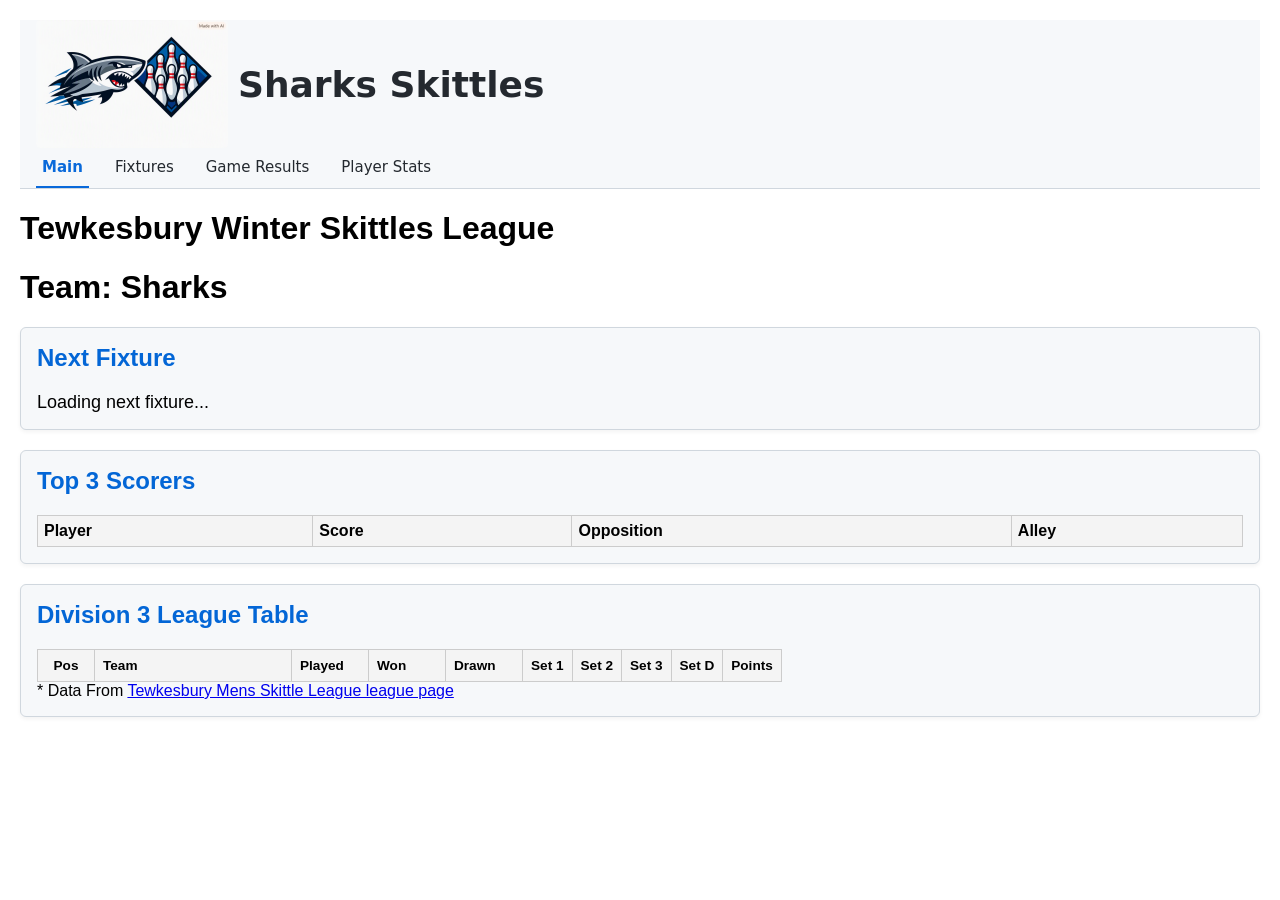
<file: index.html>
<!DOCTYPE html>
<html lang="en">
<head>
  <meta charset="UTF-8" />
  <title>Tewkesbury Skittles League - Sharks Page</title>

  <link rel="stylesheet" href="style.css" />

  <style>
    body { font-family: Arial; margin: 20px; }

    .banner {
      background: #f6f8fa;
      border: 1px solid #d0d7de;
      border-radius: 6px;
      padding: 16px;
      margin: 20px 0;
      box-shadow: 0 2px 4px rgba(0,0,0,0.05);
    }

    .banner h2 {
      margin-top: 0;
      color: #0366d6;
    }

    .banner p {
      font-size: 18px;
      margin: 8px 0 0;
    }

    .highlight-sharks {
      background-color: #0044aa;
      color: white;
      font-weight: bold;
    }

    .promotion-row {
      background-color: #c8f7c5;
      font-weight: bold;
    }

    table th, table td {
      padding: 6px;
      text-align: left;
    }
  </style>
</head>

<body>

<div id="nav-placeholder"></div>

<script>
  fetch("Nav.html")
    .then(r => r.text())
    .then(html => {
      document.getElementById("nav-placeholder").innerHTML = html;
      initNav();
    });

  function initNav() {
    const page = window.location.pathname.split("/").pop().toLowerCase();
    document.querySelectorAll(".gh-tabs a").forEach(link => {
      if (link.getAttribute("href").toLowerCase().includes(page)) {
        link.classList.add("active");
      }
    });
  }
</script>

<h1>Tewkesbury Winter Skittles League</h1>
<h1>Team: Sharks</h1>

<section class="banner next-fixture">
  <h2>Next Fixture</h2>
  <p id="nextFixtureText">Loading next fixture...</p>
</section>

<!-- ⭐ UPDATED TOP SCORERS TABLE -->
<section class="banner top-scorer">
  <h2>Top 3 Scorers</h2>

  <table style="width:100%; border-collapse: collapse; margin-top:10px;">
    <thead>
      <tr>
        <th>Player</th>
        <th>Score</th>
        <th>Opposition</th>
        <th>Alley</th>
      </tr>
    </thead>
    <tbody id="topScorerBody"></tbody>
  </table>
</section>

<section id="division3" class="banner">
  <h2>Division 3 League Table</h2>
  <table>
    <thead>
      <tr>
        <th>Pos</th>
        <th>Team</th>
        <th>Played</th>
        <th>Won</th>
        <th>Drawn</th>
        <th>Set 1</th>
        <th>Set 2</th>
        <th>Set 3</th>
        <th>Set D</th>
        <th>Points</th>
      </tr>
    </thead>
    <tbody id="division3Body"></tbody>
  </table>
  * Data From <a href="http://www.tmsl.me.uk/league_results.html">Tewkesbury Mens Skittle League league page</a>
</section>

<script type="module">
  import { supabase } from "./supabase.js";

  const season = "2026/27";
  const teamID = 14;
  const division = "Division 3";
  const LeagueteamId = 12;

  const formatDate = d => {
    const date = new Date(d);
    return `${String(date.getDate()).padStart(2,"0")}/${String(date.getMonth()+1,"0")}/${date.getFullYear()}`;
  };

  async function loadNextFixture() {
    const el = document.getElementById("nextFixtureText");

    const { data, error } = await supabase.rpc("get_next_team_fixture", {
      team_id: LeagueteamId,
      season,
      division
    });

    if (error) return el.textContent = "Error loading fixture.";
    if (!data?.length) return el.textContent = "No upcoming fixtures found.";

    const fx = data[0];
    el.textContent = `${formatDate(fx.game_date)} – ${fx.home_away} at ${fx.alley} vs ${fx.opposition}`;
  }

  /* ⭐ UPDATED TOP SCORERS FUNCTION */
  async function loadTopScorers() {
    const tbody = document.getElementById("topScorerBody");

    const { data, error } = await supabase.rpc("tmsl_top3_scores_by_team", {
  team_id: teamID,
  season: season
 });

    if (error) {
      tbody.innerHTML = `<tr><td colspan="4">Error loading scorers</td></tr>`;
      return;
    }

    if (!data?.length) {
      tbody.innerHTML = `<tr><td colspan="4">No scores available yet</td></tr>`;
      return;
    }

    tbody.innerHTML = data.map(r => `
      <tr>
        <td>${r.player_name}</td>
        <td>${r.highest_score}</td>
        <td>${r.opponent_name}</td>
        <td>${r.alley}</td>
      </tr>
    `).join("");
  }

  async function loadLeagueTable() {
    const tbody = document.getElementById("leagueTableBody");

    const { data, error } = await supabase.rpc("get_sharks_league_table", { season });

    if (error) {
      console.error(error);
      return tbody.innerHTML = `<tr><td colspan="7">Unable to load league table</td></tr>`;
    }

    tbody.innerHTML = data.map(row => `
      <tr>
        <td>${row.type}</td>
        <td>${row.matches_played}</td>
        <td>${row.front_points}</td>
        <td>${row.middle_points}</td>
        <td>${row.back_points}</td>
        <td>${row.game_points}</td>
        <td>${row.total_points}</td>
      </tr>
    `).join("");
  }

  async function loadDivision3() {
    const tbody = document.getElementById("division3Body");

    try {
      const html = await fetch("tmsl-2021-2022.html").then(r => r.text());
      const parser = new DOMParser();
      const doc = parser.parseFromString(html, "text/html");

      const rows = [...doc.querySelectorAll("tr")];

      const division3Teams = [
        "Missorts", "Turncoats", "Magpies", "Dumbleton C C", "Monks",
        "Beechmen", "Yokels", "Sharks", "Beckford S C", "Misfits", "Playboys"
      ];

      const division3 = [];

      for (const tr of rows) {
        const cells = [...tr.querySelectorAll("td")].map(td => td.textContent.trim());
        const teamIndex = cells.findIndex(c => division3Teams.includes(c));
        if (teamIndex === -1) continue;

        division3.push({
          team: cells[teamIndex],
          played: cells[teamIndex + 1] || "",
          won: cells[teamIndex + 2] || "",
          drawn: cells[teamIndex + 3] || "",
          Set1: cells[teamIndex + 4] || "",
          Set2: cells[teamIndex + 5] || "",
          Set3: cells[teamIndex + 6] || "",
          SetD: cells[teamIndex + 7] || "",
          points: cells[teamIndex + 8] || "",
          highlight: cells[teamIndex] === "Sharks",
          position: division3.length + 1,
          promotion: division3.length < 2
        });
      }

      tbody.innerHTML = division3.map(r => `
        <tr class="${r.highlight ? 'highlight-sharks' : ''} ${r.promotion ? 'promotion-row' : ''}">
          <td>${r.position}</td>
          <td>${r.team}</td>
          <td>${r.played}</td>
          <td>${r.won}</td>
          <td>${r.drawn}</td>
          <td>${r.Set1}</td>
          <td>${r.Set2}</td>
          <td>${r.Set3}</td>
          <td>${r.SetD}</td>
          <td>${r.points}</td>
        </tr>
      `).join("");

    } catch (err) {
      console.error(err);
      tbody.innerHTML = `<tr><td colspan="6">Error loading Division 3</td></tr>`;
    }
  }

  loadNextFixture();
  loadTopScorers();
  loadLeagueTable();
  loadDivision3();
</script>

</body>
</html>
</file>
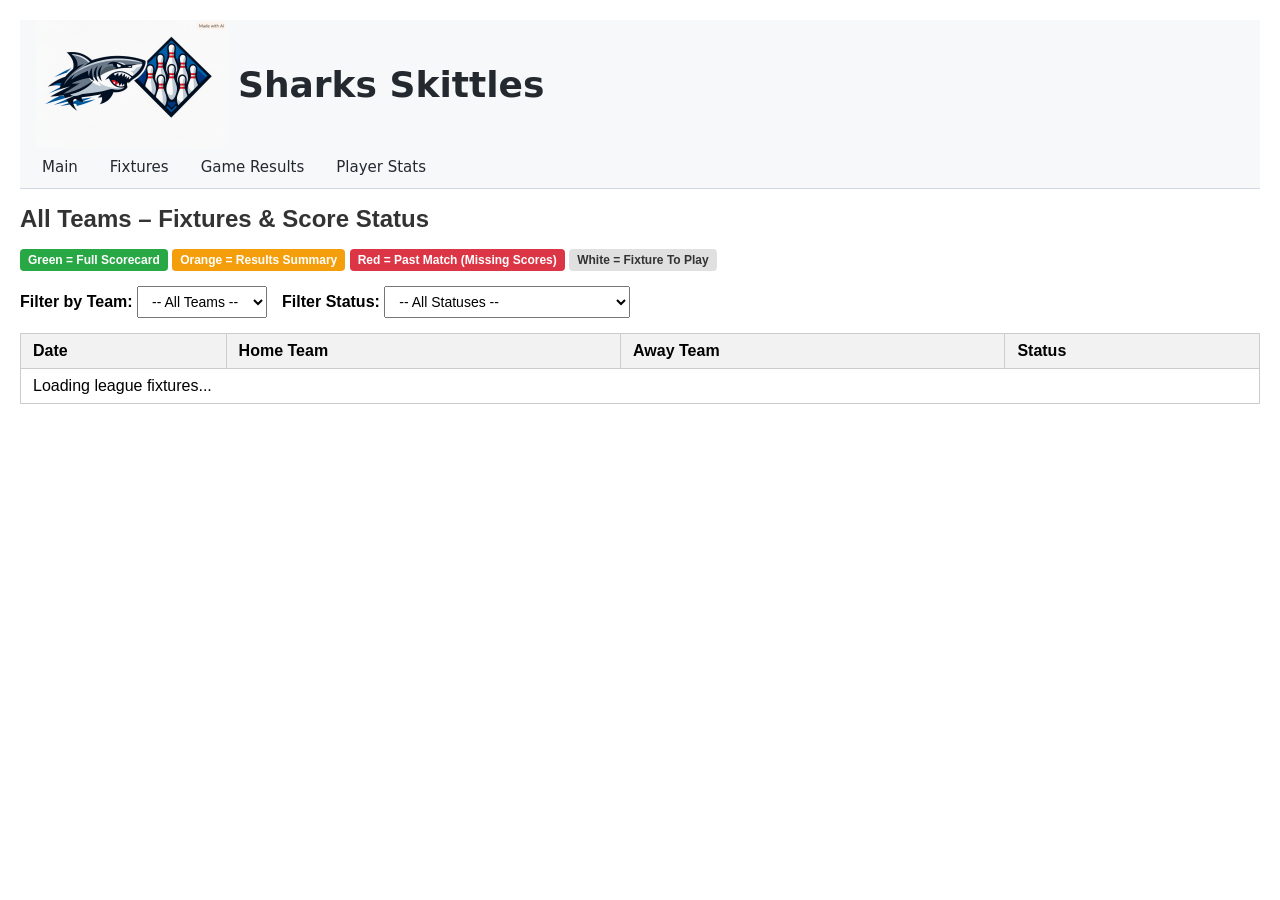
<file: all-fixtures-status.html>
<!DOCTYPE html>
<html lang="en">
<head>
  <meta charset="UTF-8" />
  <title>League Fixtures & Score Status</title>
  <link rel="stylesheet" href="style.css" />

  <style>
    body { font-family: Arial, sans-serif; margin: 20px; }
    h1 { font-size: 24px; color: #333; }

    .filter-bar {
      margin: 15px 0;
      display: flex;
      gap: 15px;
      align-items: center;
      flex-wrap: wrap;
    }

    select, input {
      padding: 6px 10px;
      font-size: 14px;
    }

    table {
      width: 100%;
      border-collapse: collapse;
      margin-top: 15px;
    }

    th, td {
      border: 1px solid #ccc;
      padding: 8px 12px;
      text-align: left;
    }

    th {
      background-color: #f2f2f2;
      font-weight: bold;
    }

    /* Color Status Classes */
    .status-has-scores {
      background-color: #d4edda !important; /* Soft Green */
      color: #155724;
    }

    .status-result-summary {
      background-color: #ffe8cc !important; /* Soft Orange */
      color: #d97706;
      font-weight: bold;
    }

    .status-missing-scores {
      background-color: #f8d7da !important; /* Soft Red */
      color: #721c24;
      font-weight: bold;
    }

    .status-upcoming {
      background-color: #ffffff !important; /* White */
      color: #333333;
    }

    .badge {
      display: inline-block;
      padding: 4px 8px;
      border-radius: 4px;
      font-size: 12px;
      font-weight: bold;
    }
    .badge-green { background: #28a745; color: #fff; }
    .badge-orange { background: #f59e0b; color: #fff; }
    .badge-red { background: #dc3545; color: #fff; }
    .badge-white { background: #e0e0e0; color: #333; }

    /* Interactive row styles */
    tr.status-has-scores, tr.status-result-summary, tr.status-missing-scores {
      cursor: pointer;
      transition: background-color 0.15s ease, filter 0.15s ease;
    }

    tr.status-has-scores:hover, tr.status-result-summary:hover {
      filter: brightness(0.95);
    }

    tr.status-missing-scores:hover {
      filter: brightness(0.93);
    }

    .action-link {
      font-weight: bold;
      text-decoration: underline;
    }
  </style>
</head>

<body>

<div id="nav-placeholder"></div>

<script>
  fetch("Nav.html")
    .then(r => r.text())
    .then(html => {
      document.getElementById("nav-placeholder").innerHTML = html;
    });
</script>

<h1>All Teams – Fixtures & Score Status</h1>

<div style="margin-bottom: 10px;">
  <span class="badge badge-green">Green = Full Scorecard</span>
  <span class="badge badge-orange">Orange = Results Summary</span>
  <span class="badge badge-red">Red = Past Match (Missing Scores)</span>
  <span class="badge badge-white">White = Fixture To Play</span>
</div>

<div class="filter-bar">
  <label><strong>Filter by Team:</strong>
    <select id="teamFilter">
      <option value="ALL">-- All Teams --</option>
    </select>
  </label>

  <label><strong>Filter Status:</strong>
    <select id="statusFilter">
      <option value="ALL">-- All Statuses --</option>
      <option value="status-missing-scores">Missing Scores Only (Red)</option>
      <option value="status-result-summary">Results Summary Only (Orange)</option>
      <option value="status-has-scores">Full Scorecard Only (Green)</option>
      <option value="status-upcoming">Upcoming Only (White)</option>
    </select>
  </label>
</div>

<table>
  <thead>
    <tr>
      <th>Date</th>
      <th>Home Team</th>
      <th>Away Team</th>
      <th>Status</th>
    </tr>
  </thead>
  <tbody id="allFixturesBody">
    <tr><td colspan="4">Loading league fixtures...</td></tr>
  </tbody>
</table>

<script type="module">
  import { supabase } from "./supabase.js";

  async function fetchTeams() {
    const { data, error } = await supabase
      .from("Teams")
      .select('"Team Name"')
      .order('"Team Name"', { ascending: true });

    if (error) {
      console.error("Supabase Error:", error);
      return [];
    }

    if (!data || data.length === 0) {
      console.warn("No rows returned. Check RLS policies on the 'Teams' table.");
      return [];
    }

    return data.map(t => t["Team Name"]);
  }

  function normaliseDate(str) {
    if (!str) return "";
    const match = str.match(/\d{1,2}-\d{1,2}-\d{4}/);
    if (!match) return str;
    let [dd, mm, yyyy] = match[0].split("-");
    if (dd.length === 1) dd = "0" + dd;
    if (mm.length === 1) mm = "0" + mm;
    return `${yyyy}-${mm}-${dd}`;
  }

  let allRowsData = [];

  async function loadAllLeagueFixtures() {
    const tbody = document.getElementById("allFixturesBody");
    const teamFilter = document.getElementById("teamFilter");

    const teamsList = await fetchTeams();

    if (teamsList.length === 0) {
      tbody.innerHTML = `<tr><td colspan="4">Failed to load teams list.</td></tr>`;
      return;
    }

    teamsList.forEach(t => {
      const opt = document.createElement("option");
      opt.value = t;
      opt.textContent = t;
      teamFilter.appendChild(opt);
    });

    const today = new Date();
    today.setHours(0, 0, 0, 0);

    const teamPromises = teamsList.map(async (teamName) => {
      const { data: fixtures, error } = await supabase.rpc("tmsl_get_allfixtures", {
        team: teamName
      });

      if (error || !fixtures) return [];

      return Promise.all(
        fixtures.map(async (fx) => {
          const isoDate = normaliseDate(fx.game_date);
          const matchDate = new Date(isoDate);

          let rowClass = "status-upcoming";
          let statusText = "Upcoming";

          if (matchDate <= today) {
            const { data: scores } = await supabase.rpc("tmsl_get_match_scores_with_summary", {
              team_namein: teamName,
              game_date: isoDate
            });

            if (scores && scores.length > 0) {
              const sampleRow = scores[0];

              // Check 1: Explicit Result Summary check (balls are null, but total is populated)
              const isSummary = sampleRow.homeball1 === null ;

              if (isSummary) {
                rowClass = "status-result-summary";
                statusText = "Results Summary";
              } else {
                rowClass = "status-has-scores";
                statusText = "Scores Available";
              }
            } else {
              rowClass = "status-missing-scores";
              statusText = "Missing Scores";
            }
          }

          const isHome = fx.home_away === 'H' || fx.home_away === 'Home';

          return {
            team: teamName,
            gameDate: fx.game_date,
            isoDate: isoDate,
            homeTeam: isHome ? teamName : fx.opposition,
            awayTeam: isHome ? fx.opposition : teamName,
            statusText: statusText,
            rowClass: rowClass
          };
        })
      );
    });

    const results = await Promise.all(teamPromises);
    
    const seenMatches = new Set();
    allRowsData = results.flat().filter(item => {
      const matchKey = [item.gameDate, item.homeTeam, item.awayTeam].sort().join("|");
      if (seenMatches.has(matchKey)) return false;
      seenMatches.add(matchKey);
      return true;
    });

    allRowsData.sort((a, b) => new Date(a.isoDate) - new Date(b.isoDate));

    renderTable();
  }

  function renderTable() {
    const tbody = document.getElementById("allFixturesBody");
    const selectedTeam = document.getElementById("teamFilter").value;
    const selectedStatus = document.getElementById("statusFilter").value;

    const filtered = allRowsData.filter(r => {
      const matchTeam = selectedTeam === "ALL" || r.homeTeam === selectedTeam || r.awayTeam === selectedTeam;
      const matchStatus = selectedStatus === "ALL" || r.rowClass === selectedStatus;
      return matchTeam && matchStatus;
    });

    if (filtered.length === 0) {
      tbody.innerHTML = `<tr><td colspan="4">No matching fixtures found.</td></tr>`;
      return;
    }

    tbody.innerHTML = filtered.map(r => {
      let actionHtml = r.statusText;
      let targetUrl = "";

      if (r.rowClass === "status-has-scores") {
        targetUrl = `MatchViewer.html?team=${encodeURIComponent(r.team)}&date=${encodeURIComponent(r.isoDate)}`;
        actionHtml = `<span class="action-link">View Scoresheet ↗</span>`;
      } else if (r.rowClass === "status-result-summary") {
        targetUrl = `MatchViewer.html?team=${encodeURIComponent(r.team)}&date=${encodeURIComponent(r.isoDate)}`;
        actionHtml = `<span class="action-link">Results Summary ↗</span>`;
      } else if (r.rowClass === "status-missing-scores") {
        targetUrl = `upload.html?team=${encodeURIComponent(r.team)}&date=${encodeURIComponent(r.isoDate)}`;
        actionHtml = `<span class="action-link">Upload Scores ↗</span>`;
      }

      return `
        <tr class="${r.rowClass}" ${targetUrl ? `data-url="${targetUrl}"` : ""}>
          <td>${r.gameDate}</td>
          <td><strong>${r.homeTeam}</strong></td>
          <td><strong>${r.awayTeam}</strong></td>
          <td>${actionHtml}</td>
        </tr>
      `;
    }).join("");

    tbody.querySelectorAll("tr[data-url]").forEach(row => {
      row.addEventListener("click", () => {
        window.location.href = row.getAttribute("data-url");
      });
    });
  }

  document.getElementById("teamFilter").addEventListener("change", renderTable);
  document.getElementById("statusFilter").addEventListener("change", renderTable);

  loadAllLeagueFixtures();
</script>

</body>
</html>
</file>
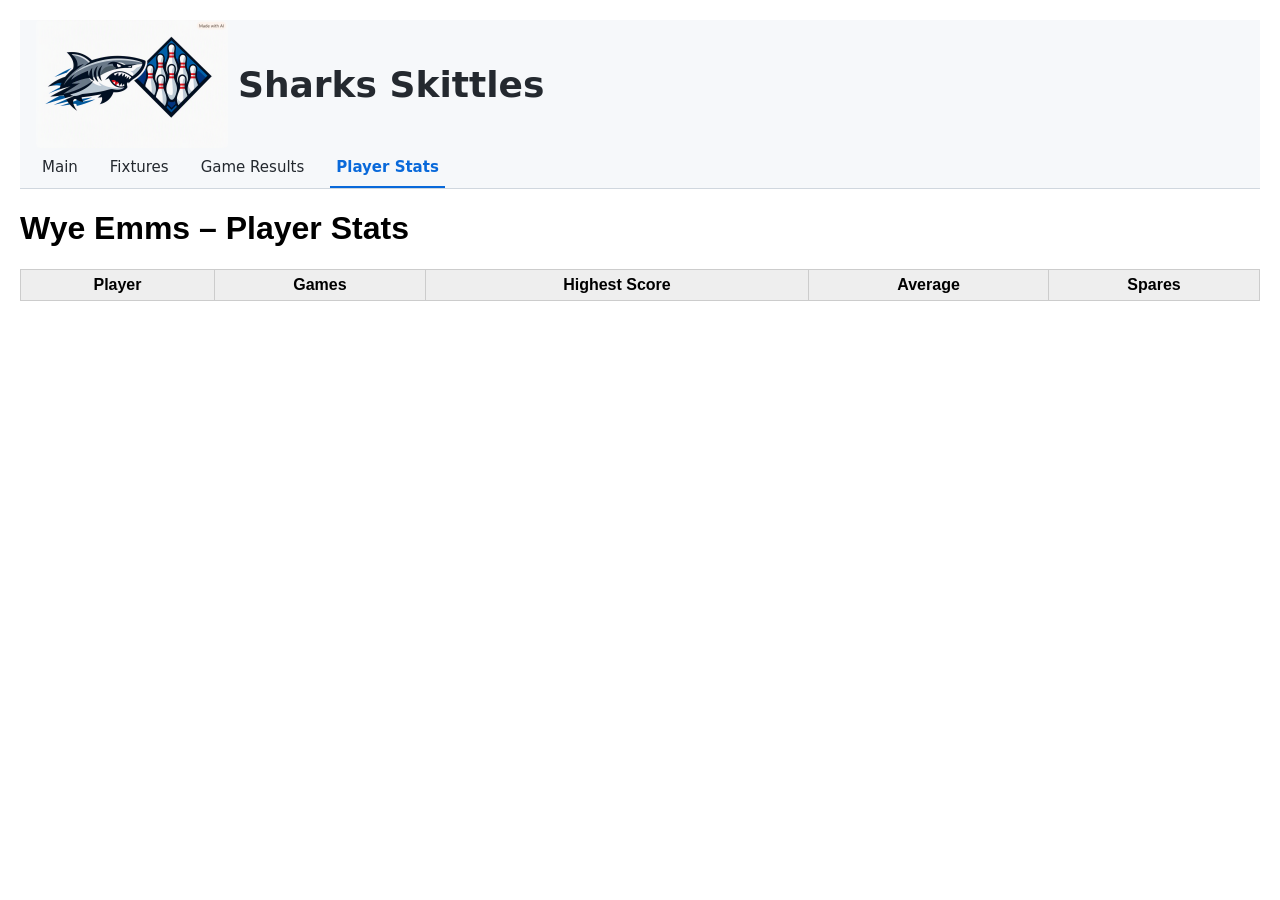
<file: Averages.html>
<!DOCTYPE html>
<html lang="en">
<head>
  <meta charset="UTF-8" />

  <title>Sharks – Player Averages</title>
  <link rel="stylesheet" href="style.css" />
  <style>
    body { font-family: Arial; margin: 20px; }
    table { width: 100%; border-collapse: collapse; margin-top: 20px; }
    th, td { border: 1px solid #ccc; padding: 6px; text-align: center; }
    th { background: #eee; }
  </style>
</head>

<body>

<div id="nav-placeholder"></div>

<script>
  fetch("Nav.html")
    .then(r => r.text())
    .then(html => {
      document.getElementById("nav-placeholder").innerHTML = html;
      initNav();
    });

  function initNav() {
    const page = window.location.pathname.split("/").pop().toLowerCase();
    document.querySelectorAll(".gh-tabs a").forEach(link => {
      const href = link.getAttribute("href").toLowerCase();
      if (href.includes(page)) link.classList.add("active");
    });
  }
</script>

<h1>Wye Emms – Player Stats</h1>

<table id="avgTable">
  <thead>
    <tr>
      <th>Player</th>
      <th>Games</th>
      <th>Highest Score</th>
      <th>Average</th>
      <th>Spares</th>
    </tr>
  </thead>
  <tbody></tbody>
</table>

<script type="module">
  import { supabase } from "./supabase.js";

  async function loadAverages() {
    // 1. Get team name from URL
    const params = new URLSearchParams(window.location.search);
    const teamName = params.get("team") || "Sharks";
    const season = params.get("season") || "2026/27";

    document.querySelector("h1").textContent = `${teamName} – Player Stats`;

    // 2. Call your new RPC
    const { data: stats, error } = await supabase.rpc(
      "tmsl_get_player_stats",
      { team: teamName, season }
    );

    if (error) {
      console.error(error);
      return;
    }

    // 3. Render table
    const tbody = document.querySelector("#avgTable tbody");
    tbody.innerHTML = "";

    stats.forEach(row => {
      const tr = document.createElement("tr");
      tr.innerHTML = `
        <td>${row.player_name}</td>
        <td>${row.games_played}</td>
        <td>${row.highest_score}</td>
        <td>${Number(row.average_score).toFixed(2)}</td>
        <td>${row.spares_count}</td>
      `;
      tbody.appendChild(tr);
    });
  }

  loadAverages();
</script>

</body>
</html>
</file>
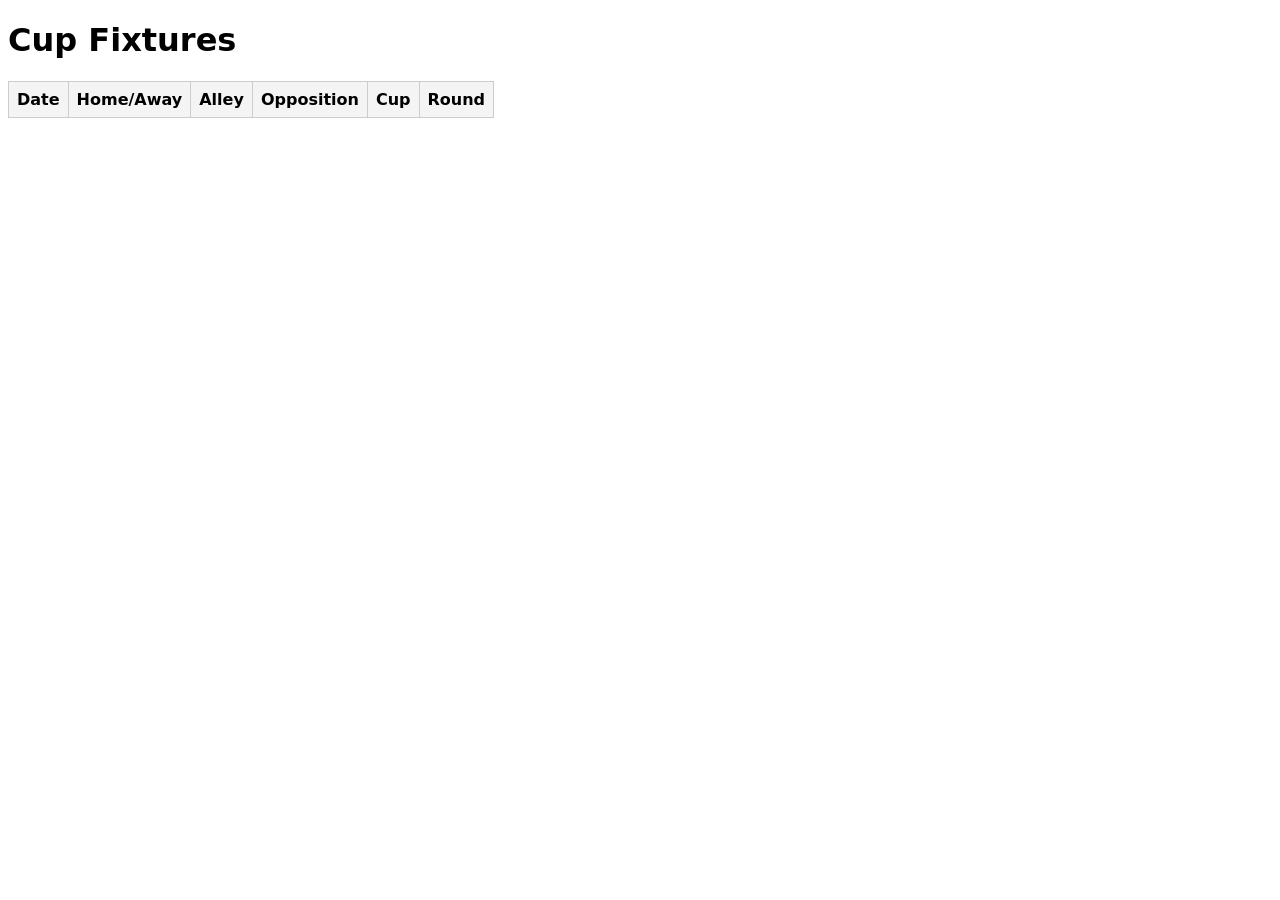
<file: Cup_fixtures.html>
<!DOCTYPE html>
<html lang="en">
<head>
  <meta charset="UTF-8" />
  <title>Cup Fixtures</title>
  <link rel="stylesheet" href="style.css" />
</head>

<body>

<h1>Cup Fixtures</h1>
<h2 id="TeamHeading"></h2>

<table id="fixturesTable">
  <thead>
    <tr>
      <th>Date</th>
      <th>Home/Away</th>
      <th>Alley</th>
      <th>Opposition</th>
      <th>Cup</th>
      <th>Round</th>
    </tr>
  </thead>
  <tbody></tbody>
</table>

<script type="module">
  import { supabase } from "./supabase.js";

  const cupId = 14; // Sharks cup ID

  const { data: cups, error } = await supabase.rpc(
    "get_team_cup_fixtures",
    {
      team_id: cupId,
      season: "2026/27"
    }
  );

  if (error) {
    console.error("Cup RPC error:", error);
  }

  const tbody = document.querySelector("#fixturesTable tbody");
  tbody.innerHTML = "";

  cups.forEach(row => {
    const tr = document.createElement("tr");
    tr.innerHTML = `
      <td>${row.game_date}</td>
      <td>${row.home_away}</td>
      <td>${row.alley}</td>
      <td>${row.opposition}</td>
      <td>${row.cup_type}</td>
      <td>${row.cup_round}</td>
    `;
    tbody.appendChild(tr);
  });
</script>

</body>
</html>
</file>
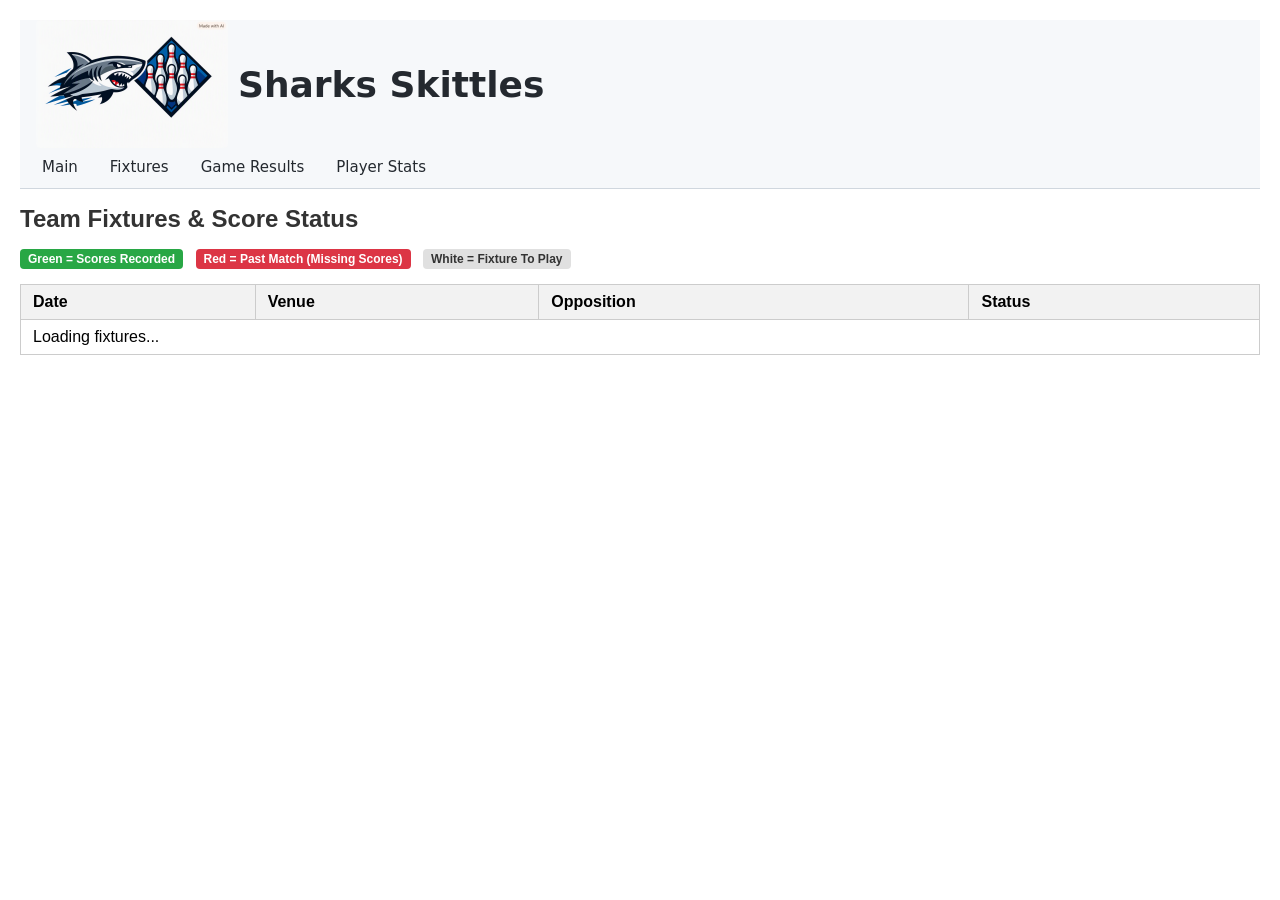
<file: Fixture map.html>
<!DOCTYPE html>
<html lang="en">
<head>
  <meta charset="UTF-8" />
  <title>Fixtures Status Overview</title>
  <link rel="stylesheet" href="style.css" />

  <style>
    body { font-family: Arial, sans-serif; margin: 20px; }
    h1 { font-size: 24px; color: #333; }

    table {
      width: 100%;
      border-collapse: collapse;
      margin-top: 15px;
    }

    th, td {
      border: 1px solid #ccc;
      padding: 8px 12px;
      text-align: left;
    }

    th {
      background-color: #f2f2f2;
      font-weight: bold;
    }

    /* Color Status Classes */
    .status-has-scores {
      background-color: #d4edda !important; /* Soft Green */
      color: #155724;
    }

    .status-missing-scores {
      background-color: #f8d7da !important; /* Soft Red */
      color: #721c24;
      font-weight: bold;
    }

    .status-upcoming {
      background-color: #ffffff !important; /* White */
      color: #333333;
    }

    .badge {
      display: inline-block;
      padding: 3px 8px;
      border-radius: 4px;
      font-size: 12px;
      font-weight: bold;
    }
    .badge-green { background: #28a745; color: #fff; }
    .badge-red { background: #dc3545; color: #fff; }
    .badge-white { background: #e0e0e0; color: #333; }
  </style>
</head>

<body>

<div id="nav-placeholder"></div>

<script>
  fetch("Nav.html")
    .then(r => r.text())
    .then(html => {
      document.getElementById("nav-placeholder").innerHTML = html;
    });
</script>

<h1 id="pageTitle">Team Fixtures & Score Status</h1>

<div style="margin-bottom: 15px;">
  <span class="badge badge-green">Green = Scores Recorded</span>
  <span class="badge badge-red" style="margin-left:8px;">Red = Past Match (Missing Scores)</span>
  <span class="badge badge-white" style="margin-left:8px;">White = Fixture To Play</span>
</div>

<table>
  <thead>
    <tr>
      <th>Date</th>
      <th>Venue</th>
      <th>Opposition</th>
      <th>Status</th>
    </tr>
  </thead>
  <tbody id="fixturesBody">
    <tr><td colspan="4">Loading fixtures...</td></tr>
  </tbody>
</table>

<script type="module">
  import { supabase } from "./supabase.js";

  // URL parameter check (defaults to "Sharks" if not supplied)
  const params = new URLSearchParams(window.location.search);
  let teamName = params.get("team") || "Sharks";
  document.getElementById("pageTitle").innerText = `${teamName} – Fixtures & Status`;

  // Normalises DD-MM-YYYY or similar strings into YYYY-MM-DD
  function normaliseDate(str) {
    if (!str) return "";
    const match = str.match(/\d{1,2}-\d{1,2}-\d{4}/);
    if (!match) return str;
    let [dd, mm, yyyy] = match[0].split("-");
    if (dd.length === 1) dd = "0" + dd;
    if (mm.length === 1) mm = "0" + mm;
    return `${yyyy}-${mm}-${dd}`;
  }

  async function loadFixturesOverview() {
    const tbody = document.getElementById("fixturesBody");

    // 1. Fetch all fixtures for the team
    const { data: fixtures, error: fxErr } = await supabase.rpc("tmsl_get_allfixtures", {
      team: teamName
    });

    if (fxErr || !fixtures) {
      console.error(fxErr);
      tbody.innerHTML = `<tr><td colspan="4">Error loading fixtures.</td></tr>`;
      return;
    }

    const today = new Date();
    today.setHours(0, 0, 0, 0); // Compare date part only

    // 2. Check each fixture for score availability asynchronously
    const fixtureRows = await Promise.all(
      fixtures.map(async (fx) => {
        const isoDate = normaliseDate(fx.game_date);
        const matchDate = new Date(isoDate);

        let rowClass = "status-upcoming";
        let statusText = "Upcoming";

        if (matchDate <= today) {
          // Check if scores exist for this game date
          const { data: scores } = await supabase.rpc("tmsl_get_match_scores", {
            team_namein: teamName,
            game_date: isoDate
          });

          if (scores && scores.length > 0) {
            rowClass = "status-has-scores";
            statusText = "Scores Available";
          } else {
            rowClass = "status-missing-scores";
            statusText = "Missing Scores";
          }
        }

        return `
          <tr class="${rowClass}">
            <td>${fx.game_date}</td>
            <td>${fx.home_away}</td>
            <td>vs ${fx.opposition}</td>
            <td>${statusText}</td>
          </tr>
        `;
      })
    );

    tbody.innerHTML = fixtureRows.join("");
  }

  loadFixturesOverview();
</script>

</body>
</html>
</file>
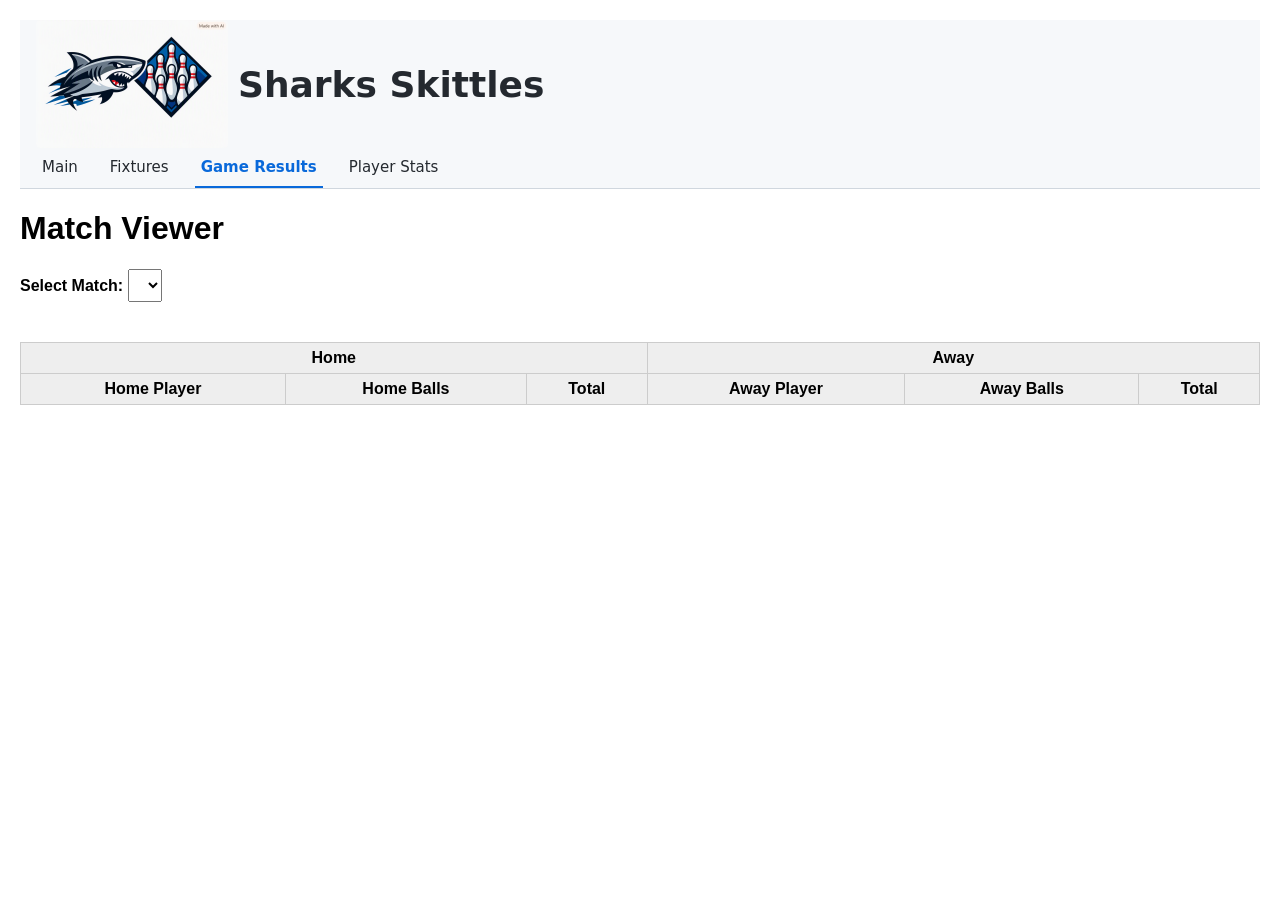
<file: MatchViewer.html>
<!DOCTYPE html>
<html lang="en">
<head>
  <meta charset="UTF-8" />
  <title>Match Viewer</title>
  <link rel="stylesheet" href="style.css" />

  <style>
    body { font-family: Arial, sans-serif; margin: 20px; }
    table { width: 100%; border-collapse: collapse; margin-top: 20px; }
    th, td { border: 1px solid #ccc; padding: 6px; text-align: center; }
    th { background: #eee; }
    select { padding: 6px; font-size: 16px; margin-bottom: 20px; }
    h2 { margin-top: 30px; }
    .spare_cell { background-color: #d1fae5; font-weight: bold; }
    .summary-badge { display: inline-block; padding: 4px 10px; background: #3b82f6; color: white; border-radius: 4px; font-size: 0.9rem; margin-left: 10px; }
  </style>
</head>

<body>

<div id="nav-placeholder"></div>

<script>
  fetch("Nav.html")
    .then(r => r.text())
    .then(html => {
      document.getElementById("nav-placeholder").innerHTML = html;
      initNav();
    });

  function initNav() {
    const page = window.location.pathname.split("/").pop().toLowerCase();
    document.querySelectorAll(".gh-tabs a").forEach(link => {
      if (link.getAttribute("href").toLowerCase().includes(page)) {
        link.classList.add("active");
      }
    });
  }
</script>

<h1 id="pageTitle">Match Viewer</h1>

<label><strong>Select Match:</strong></label>
<select id="matchSelect"></select>

<div id="matchContainer">
  <table id="matchTable">
    <thead>
      <tr>
        <th colspan="10"><div id="HomeTeam">Home</div></th>
        <th colspan="10"><div id="AwayTeam">Away</div></th>
      </tr>
      <tr id="tableSubHeader">
        <th>Home Player</th>
        <th colspan="8">Home Balls</th>
        <th>Total</th>
        <th>Away Player</th>
        <th colspan="8">Away Balls</th>
        <th>Total</th>
      </tr>
    </thead>
    <tbody></tbody>
  </table>
</div>

<div id="totals"></div>

<script type="module">
  import { supabase } from "./supabase.js";

  // Highlight spare balls (>9 pins in skittles)
  function highlightCell(score) {
    if (score === null || score === undefined) return `<td>-</td>`;
    return score > 9
      ? `<td class="spare_cell">${score}</td>`
      : `<td>${score}</td>`;
  }

  // Convert "Wednesday 09-09-2026" → "2026-09-09"
  function normaliseDate(str) {
    if (!str) return "";
    if (/^\d{4}-\d{2}-\d{2}$/.test(str)) return str;

    const dmyMatch = str.match(/(\d{1,2})-(\d{1,2})-(\d{4})/);
    if (dmyMatch) {
      let [, dd, mm, yyyy] = dmyMatch;
      if (dd.length === 1) dd = "0" + dd;
      if (mm.length === 1) mm = "0" + mm;
      return `${yyyy}-${mm}-${dd}`;
    }
    return str;
  }

  const params = new URLSearchParams(window.location.search);
  let teamName = params.get("team");

  if (!teamName) {
    const firstKey = [...params.keys()][0];
    if (firstKey && firstKey.toLowerCase() !== "team") {
      teamName = firstKey;
    }
  }

  teamName = teamName || "Sharks";
  document.getElementById("pageTitle").innerText = `${teamName} – Match Viewer`;

  async function loadMatches() {
    const { data: fixtures, error: fxErr } = await supabase.rpc(
      "tmsl_get_allfixtures",
      { team: teamName }
    );

    if (fxErr) {
      console.error("Error fetching fixtures:", fxErr);
      return;
    }

    const matchSelect = document.getElementById("matchSelect");
    matchSelect.innerHTML = "";

    const today = new Date();
    const playedMatches = (fixtures || []).filter(fx => {
      const fixedDate = normaliseDate(fx.game_date);
      return new Date(fixedDate) <= today;
    });

    playedMatches.sort((a, b) => {
      return new Date(normaliseDate(b.game_date)) - new Date(normaliseDate(a.game_date));
    });

    playedMatches.forEach(fx => {
      const fixedDate = normaliseDate(fx.game_date);
      const opt = document.createElement("option");
      opt.value = fixedDate;
      opt.textContent = `${fx.game_date} – ${fx.home_away} vs ${fx.opposition}`;
      matchSelect.appendChild(opt);
    });

    const targetDate = params.get("date");
    if (matchSelect.options.length > 0) {
      let selectedValue = matchSelect.options[0].value;

      if (targetDate) {
        const cleanTargetDate = normaliseDate(targetDate);
        const matchingOpt = [...matchSelect.options].find(opt => {
          return opt.value === cleanTargetDate || normaliseDate(opt.textContent) === cleanTargetDate;
        });
        if (matchingOpt) selectedValue = matchingOpt.value;
      }

      matchSelect.value = selectedValue;
      loadMatchTable(selectedValue);
    } else {
      document.querySelector("#matchTable tbody").innerHTML = `<tr><td colspan="20">No played matches found.</td></tr>`;
    }

    matchSelect.addEventListener("change", () => {
      loadMatchTable(matchSelect.value);
    });
  }

  async function loadMatchTable(selectedDate) {
    const { data: rows, error } = await supabase.rpc(
      "tmsl_get_match_scores_with_summary",
      { team_namein: teamName, game_date: selectedDate }
    );

    if (error) {
      console.error("RPC Error:", error);
      return;
    }

    const tbody = document.querySelector("#matchTable tbody");
    const subHeader = document.getElementById("tableSubHeader");
    const totalsDiv = document.getElementById("totals");
    tbody.innerHTML = "";
    totalsDiv.innerHTML = "";

    if (!rows || rows.length === 0) {
      tbody.innerHTML = `<tr><td colspan="20">No score records recorded for this match yet.</td></tr>`;
      document.getElementById("HomeTeam").innerText = "Home";
      document.getElementById("AwayTeam").innerText = "Away";
      return;
    }

    // Set team names (fall back gracefully if name properties aren't in view RPC)
    const homeTeamName = rows[0].home_team_name || "Home Team";
    const awayTeamName = rows[0].away_team_name || "Away Team";
    document.getElementById("HomeTeam").innerText = homeTeamName;
    document.getElementById("AwayTeam").innerText = awayTeamName;

    // Detect if this is a Summary match (no ball scores entered, but home_total/away_total exist)
    const isSummaryOnly = rows[0].homeball1 === null;

    let frontHome = 0, frontAway = 0;
    let middleHome = 0, middleAway = 0;
    let backHome = 0, backAway = 0;

    if (isSummaryOnly) {
      // ----------------------------------------------------
      // MODE 1: SUMMARY ONLY VIEW
      // ----------------------------------------------------
      subHeader.innerHTML = `
        <th colspan="5">Home Player</th>
        <th colspan="5">Home Score</th>
        <th colspan="5">Away Player</th>

        <th colspan="5">Away Score</th>
      `;

      rows.forEach(row => {
        const hTotal = row.home_total || 0;
        const aTotal = row.away_total || 0;

        const handName = row.hand || "Leg";
        if (handName.toLowerCase().includes("front")) { frontHome += hTotal; frontAway += aTotal; }
        else if (handName.toLowerCase().includes("middle")) { middleHome += hTotal; middleAway += aTotal; }
        else if (handName.toLowerCase().includes("back")) { backHome += hTotal; backAway += aTotal; }

        const tr = document.createElement("tr");
        tr.innerHTML = `
         <td colspan="5">${row.home_player || ''}</td>

          <td colspan="5">${hTotal}</td>
 <td colspan="5">${row.away_player || ''}</td>

          <td colspan="5">${aTotal}</td>
        `;
        tbody.appendChild(tr);
      });

    } else {
      // ----------------------------------------------------
      // MODE 2: FULL BALL-BY-BALL SCORECARD
      // ----------------------------------------------------
      subHeader.innerHTML = `
        <th>Home Player</th>
        <th colspan="8">Home Balls</th>
        <th>Total</th>
        <th>Away Player</th>
        <th colspan="8">Away Balls</th>
        <th>Total</th>
      `;

      rows.forEach(row => {
        // Map database fields (homeball1..8, awayball1..8)
        const homeBalls = [
          row.homeball1, row.homeball2, row.homeball3, row.homeball4,
          row.homeball5, row.homeball6, row.homeball7, row.homeball8
        ];

        const awayBalls = [
          row.awayball1, row.awayball2, row.awayball3, row.awayball4,
          row.awayball5, row.awayball6, row.awayball7, row.awayball8
        ];

        // Use home_total if already calculated, else calculate from balls
        const homeTotal = row.home_total ?? homeBalls.reduce((a, b) => a + (b || 0), 0);
        const awayTotal = row.away_total ?? awayBalls.reduce((a, b) => a + (b || 0), 0);

        const handName = row.hand || "";
        if (handName.toLowerCase().includes("front")) { frontHome += homeTotal; frontAway += awayTotal; }
        else if (handName.toLowerCase().includes("middle")) { middleHome += homeTotal; middleAway += awayTotal; }
        else if (handName.toLowerCase().includes("back")) { backHome += homeTotal; backAway += awayTotal; }

        const tr = document.createElement("tr");
        tr.innerHTML = `
          <td>${row.home_player || ''}</td>
          ${homeBalls.map(b => highlightCell(b)).join("")}
          <td><strong>${homeTotal}</strong></td>
          <td>${row.away_player || ''}</td>
          ${awayBalls.map(b => highlightCell(b)).join("")}
          <td><strong>${awayTotal}</strong></td>
        `;
        tbody.appendChild(tr);
      });
    }

    // Calculate Grand Totals and Points
    const matchHome = frontHome + middleHome + backHome;
    const matchAway = frontAway + middleAway + backAway;

    let homePoints = 0;
    let awayPoints = 0;

    // Front Hands
if (frontHome > frontAway) 
{
    homePoints += 2;
}
else if (frontAway == frontHome) 
{
    homePoints += 1;
    awayPoints += 1;
}
else if (frontAway > frontHome) 
{
    awayPoints += 2;
}

// Middle Hands
if (middleHome > middleAway) 
{
    homePoints += 2;
}
else if (middleAway == middleHome) 
{
    homePoints += 1;
    awayPoints += 1;
}
else if (middleAway > middleHome) 
{
    awayPoints += 2;
}

// Back Hands
if (backHome > backAway) 
{
    homePoints += 2;
}
else if (backAway == backHome) 
{
    homePoints += 1;
    awayPoints += 1;
}
else if (backAway > backHome) 
{
    awayPoints += 2;
}

// Overall Match Score
if (matchHome > matchAway) 
{
    homePoints += 4;
}
else if (matchHome == matchAway) 
{
    homePoints += 2; // Adjusted to 2 points each for a tied match (8 points total match pool)
    awayPoints += 2;
}
else if (matchAway > matchHome) 
{
    awayPoints += 4;
}

    // Render Totals Tables
    totalsDiv.innerHTML = `
      <h2>Hand Totals</h2>
      <table>
        <thead><tr><th>Hand</th><th>${homeTeamName}</th><th>${awayTeamName}</th></tr></thead>
        <tbody>
          <tr><td>Front</td><td>${frontHome}</td><td>${frontAway}</td></tr>
          <tr><td>Middle</td><td>${middleHome}</td><td>${middleAway}</td></tr>
          <tr><td>Back</td><td>${backHome}</td><td>${backAway}</td></tr>
        </tbody>
      </table>

      <h2>Match Total</h2>
      <table>
        <thead><tr><th>${homeTeamName}</th><th>${awayTeamName}</th></tr></thead>
        <tbody>
          <tr><td><strong>${matchHome}</strong></td><td><strong>${matchAway}</strong></td></tr>
        </tbody>
      </table>

      <h2>Points Awarded</h2>
      <table>
        <thead><tr><th>Team</th><th>Points</th></tr></thead>
        <tbody>
          <tr><td>${homeTeamName}</td><td><strong>${homePoints}</strong></td></tr>
          <tr><td>${awayTeamName}</td><td><strong>${awayPoints}</strong></td></tr>
        </tbody>
      </table>
    `;
  }

  loadMatches();
</script>

</body>
</html>
</file>
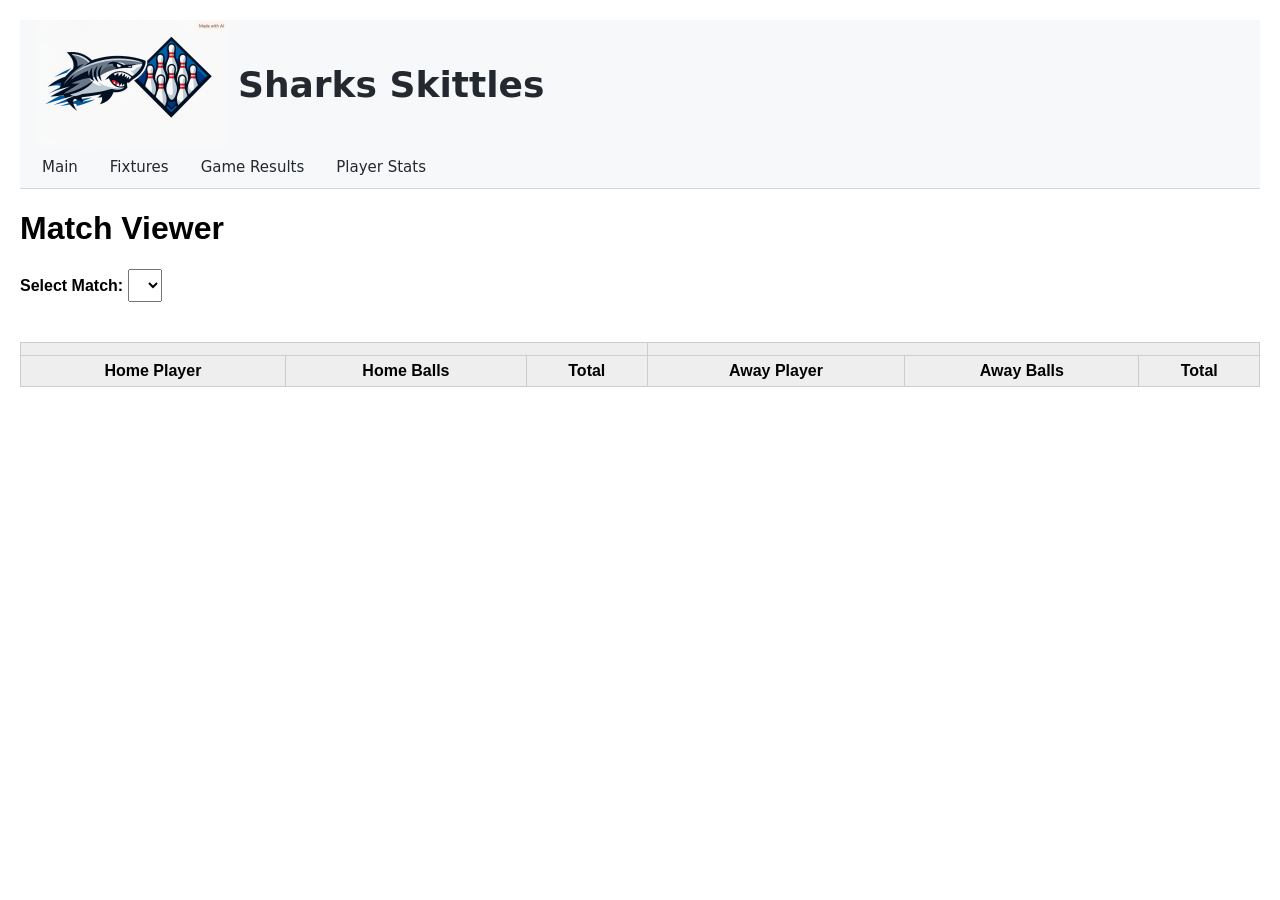
<file: scores.html>
<!DOCTYPE html>
<html lang="en">
<head>
  <meta charset="UTF-8" />
  <title>Match Viewer</title>
<link rel="stylesheet" href="style.css" />

  <link rel="stylesheet" href="style.css" />

  <style>
    body { font-family: Arial; margin: 20px; }
    table { width: 100%; border-collapse: collapse; margin-top: 20px; }
    th, td { border: 1px solid #ccc; padding: 6px; text-align: center; }
    th { background: #eee; }
    select { padding: 6px; font-size: 16px; margin-bottom: 20px; }
    h2 { margin-top: 30px; }
    
  </style>
</head>

<body>

<div id="nav-placeholder"></div>

<script>
  fetch("Nav.html")
    .then(r => r.text())
    .then(html => {
      document.getElementById("nav-placeholder").innerHTML = html;
      initNav();
    });

  function initNav() {
    const page = window.location.pathname.split("/").pop().toLowerCase();
    document.querySelectorAll(".gh-tabs a").forEach(link => {
      if (link.getAttribute("href").toLowerCase().includes(page)) {
        link.classList.add("active");
      }
    });
  }
</script>

<h1 id="pageTitle">Match Viewer</h1>

<label><strong>Select Match:</strong></label>
<select id="matchSelect"></select>

<table id="matchTable">
  <thead>
    <tr>
      <th colspan="10"><div id="HomeTeam"></div></th>
      <th colspan="10"><div id="AwayTeam"></div></th>
    </tr>
    <tr>
      <th>Home Player</th>
      <th colspan="8">Home Balls</th>
      <th>Total</th>
      <th>Away Player</th>
      <th colspan="8">Away Balls</th>
      <th>Total</th>
    </tr>
  </thead>
  <tbody></tbody>
</table>

<div id="totals"></div>

<script type="module">
  import { supabase } from "./supabase.js";

  // Highlight spare balls
  function highlightCell(score) {
    return score > 9
      ? `<td class="spare_cell">${score}</td>`
      : `<td>${score}</td>`;
  }

  // Convert "Wednesday 09-09-2026" → "2026-09-09"
  function normaliseDate(str) {
  // Extract the DD-MM-YYYY part reliably
  const dmy = str.match(/\d{1,2}-\d{1,2}-\d{4}/)[0];

  let [dd, mm, yyyy] = dmy.split("-");

  // Pad single digits
  if (dd.length === 1) dd = "0" + dd;
  if (mm.length === 1) mm = "0" + mm;

  return `${yyyy}-${mm}-${dd}`;
}

  // Flexible URL parsing
  const params = new URLSearchParams(window.location.search);

  let teamName = params.get("team");

  if (!teamName) {
    const firstKey = [...params.keys()][0];
    if (firstKey && firstKey.toLowerCase() !== "team") {
      teamName = firstKey;
    }
  }

  teamName = teamName || "Sharks";

  document.getElementById("pageTitle").innerText = `${teamName} – Match Viewer`;

  async function loadMatches() {
  const { data: fixtures, error: fxErr } = await supabase.rpc(
    "tmsl_get_allfixtures",
    { team: teamName }
  );

  if (fxErr) {
    console.error(fxErr);
    return;
  }

  const matchSelect = document.getElementById("matchSelect");

  // Filter played matches
  const today = new Date();
  const playedMatches = fixtures.filter(fx => {
    const fixedDate = normaliseDate(fx.game_date);
    return new Date(fixedDate) <= today;
  });

  // Sort descending (most recent match first)
  playedMatches.sort((a, b) => {
    return new Date(normaliseDate(b.game_date)) - new Date(normaliseDate(a.game_date));
  });

  // Populate select dropdown
  playedMatches.forEach(fx => {
    const fixedDate = normaliseDate(fx.game_date);
    const opt = document.createElement("option");
    opt.value = fixedDate;
    opt.textContent = `${fx.game_date} – ${fx.home_away} vs ${fx.opposition}`;
    matchSelect.appendChild(opt);
  });

  // Load the top (most recent) match automatically
  if (matchSelect.options.length > 0) {
    matchSelect.selectedIndex = 0;
    loadMatchTable(matchSelect.options[0].value);
  }

  matchSelect.addEventListener("change", () => {
    loadMatchTable(matchSelect.value);
  });
}


  async function loadMatchTable(selectedDate) {

    console.log("DEBUG → Calling RPC tmsl_get_match_scores with:", {
  team_namein: teamName,
  game_date: selectedDate
});
    const { data: rows, error } = await supabase.rpc(
      "tmsl_get_match_scores",
      {  team_namein: teamName, game_date: selectedDate}
    );

    if (error) {
      console.error(error);
      return;
    }

    const tbody = document.querySelector("#matchTable tbody");
    tbody.innerHTML = "";

    if (!rows || rows.length === 0) {
      tbody.innerHTML = `<tr><td colspan="20">No match data found.</td></tr>`;
      return;
    }

    const homeTeamName = rows[0].home_team_name;
    const awayTeamName = rows[0].away_team_name;

    document.getElementById("HomeTeam").innerText = homeTeamName;
    document.getElementById("AwayTeam").innerText = awayTeamName;

    let frontHome = 0, frontAway = 0;
    let middleHome = 0, middleAway = 0;
    let backHome = 0, backAway = 0;

    rows.forEach(row => {

      const homeBalls = [
        row.home_ball1, row.home_ball2, row.home_ball3, row.home_ball4,
        row.home_ball5, row.home_ball6, row.home_ball7, row.home_ball8
      ];

      const awayBalls = [
        row.away_ball1, row.away_ball2, row.away_ball3, row.away_ball4,
        row.away_ball5, row.away_ball6, row.away_ball7, row.away_ball8
      ];

      const homeTotal = homeBalls.reduce((a,b) => a+b, 0);
      const awayTotal = awayBalls.reduce((a,b) => a+b, 0);

      if (row.hand === "Front") {
        frontHome += homeTotal;
        frontAway += awayTotal;
      }
      if (row.hand === "Middle") {
        middleHome += homeTotal;
        middleAway += awayTotal;
      }
      if (row.hand === "Back") {
        backHome += homeTotal;
        backAway += awayTotal;
      }

      const tr = document.createElement("tr");
      tr.innerHTML = `
  	
	  <td>${row.home_player}</td>
	  ${homeBalls.map(b => highlightCell(b)).join("")}
	  <td><strong>${homeTotal}</strong></td>
         <td>${row.away_player}</td>
 	 ${awayBalls.map(b => highlightCell(b)).join("")}
 	 <td><strong>${awayTotal}</strong></td>
	`;

      tbody.appendChild(tr);
    });

    const matchHome = frontHome + middleHome + backHome;
    const matchAway = frontAway + middleAway + backAway;

    let homePoints = 0;
    let awayPoints = 0;

    if (frontHome > frontAway) homePoints += 2;
    else if (frontAway > frontHome) awayPoints += 2;

    if (middleHome > middleAway) homePoints += 2;
    else if (middleAway > middleHome) awayPoints += 2;

    if (backHome > backAway) homePoints += 2;
    else if (backAway > backHome) awayPoints += 2;

    if (matchHome > matchAway) homePoints += 4;
    else if (matchAway > matchHome) awayPoints += 4;

    const totalsDiv = document.getElementById("totals");
    totalsDiv.innerHTML = `
      <h2>Hand Totals</h2>
      <table>
        <tr><th>Hand</th><th>${homeTeamName}</th><th>${awayTeamName}</th></tr>
        <tr><td>Front</td><td>${frontHome}</td><td>${frontAway}</td></tr>
        <tr><td>Middle</td><td>${middleHome}</td><td>${middleAway}</td></tr>
        <tr><td>Back</td><td>${backHome}</td><td>${backAway}</td></tr>
      </table>

      <h2>Match Total</h2>
      <table>
        <tr><th>${homeTeamName}</th><th>${awayTeamName}</th></tr>
        <tr><td>${matchHome}</td><td>${matchAway}</td></tr>
      </table>

      <h2>Points Awarded</h2>
      <table>
        <tr><th>Team</th><th>Points</th></tr>
        <tr><td>${homeTeamName}</td><td>${homePoints}</td></tr>
        <tr><td>${awayTeamName}</td><td>${awayPoints}</td></tr>
      </table>
    `;
  }

  loadMatches();
</script>

</body>
</html>
</file>
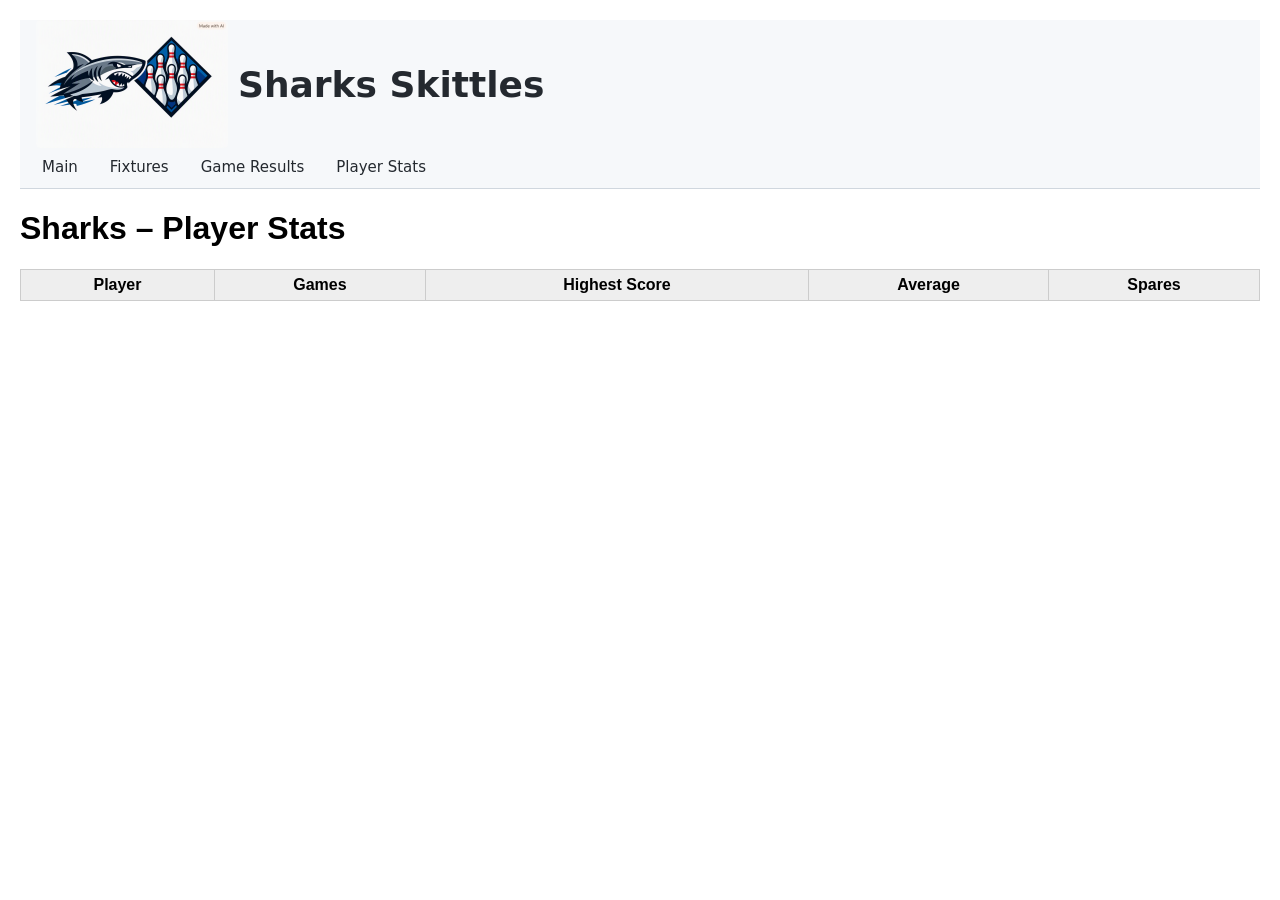
<file: Sharks_Averages.html>
<!DOCTYPE html>
<html lang="en">
<head>
  <meta charset="UTF-8" />

  <title>Sharks – Player Averages</title>
  <link rel="stylesheet" href="style.css" />
  <style>
    body { font-family: Arial; margin: 20px; }
    table { width: 100%; border-collapse: collapse; margin-top: 20px; }
    th, td { border: 1px solid #ccc; padding: 6px; text-align: center; }
    th { background: #eee; }
  </style>
</head>

<body>

<div id="nav-placeholder"></div>

<script>
  fetch("Nav.html")
    .then(r => r.text())
    .then(html => {
      document.getElementById("nav-placeholder").innerHTML = html;
      initNav();
    });

  function initNav() {
    const page = window.location.pathname.split("/").pop().toLowerCase();
    document.querySelectorAll(".gh-tabs a").forEach(link => {
      const href = link.getAttribute("href").toLowerCase();
      if (href.includes(page)) link.classList.add("active");
    });
  }
</script>

<h1>Sharks – Player Stats</h1>

<table id="avgTable">
  <thead>
    <tr>
      <th>Player</th>
      <th>Games</th>
      <th>Highest Score</th>
      <th>Average</th>
      <th>Spares</th>
    </tr>
  </thead>
  <tbody></tbody>
</table>

<script type="module">
  import { supabase } from "./supabase.js";

  async function loadAverages() {
    const { data: scores } = await supabase
      .from("Sharks_scores")
      .select("*")
      .order("GameDate", { ascending: true });

    const players = {};

    function addScore(player, balls) {
      const total = balls.reduce((a,b) => a+b, 0);
      const spares = balls.filter(b => b > 9).length;

      if (!players[player]) {
        players[player] = { games: 0, total: 0, highest: 0, spares: 0 };
      }

      players[player].games += 1;
      players[player].total += total;
      players[player].spares += spares;

      if (total > players[player].highest) {
        players[player].highest = total;
      }
    }

    for (const row of scores) {
      const { data: fx } = await supabase.rpc("get_sharks_fixture", {
        game_date: row.GameDate
      });

      if (!fx || fx.length === 0) continue;

      const home = fx[0].home_team_name;
      const away = fx[0].away_team_name;

      const sharksHome = home === "Sharks";
      const sharksAway = away === "Sharks";

      if (sharksHome) {
        addScore(row.Home_Player, [
          row.HomeBall1, row.HomeBall2, row.HomeBall3, row.HomeBall4,
          row.HomeBall5, row.HomeBall6, row.HomeBall7, row.HomeBall8
        ]);
      }

      if (sharksAway) {
        addScore(row.Away_Player, [
          row.AwayBall1, row.AwayBall2, row.AwayBall3, row.AwayBall4,
          row.AwayBall5, row.AwayBall6, row.AwayBall7, row.AwayBall8
        ]);
      }
    }

    const tbody = document.querySelector("#avgTable tbody");
    tbody.innerHTML = "";

    const sortedPlayers = Object.entries(players)
      .sort((a, b) => (b[1].total / b[1].games) - (a[1].total / a[1].games));

    sortedPlayers.forEach(([player, stats]) => {
      const avg = (stats.total / stats.games).toFixed(2);

      const tr = document.createElement("tr");
      tr.innerHTML = `
        <td>${player}</td>
        <td>${stats.games}</td>
        <td>${stats.highest}</td>
        <td>${avg}</td>
        <td>${stats.spares}</td>
      `;
      tbody.appendChild(tr);
    });
  }

  loadAverages();
</script>

</body>
</html>
</file>
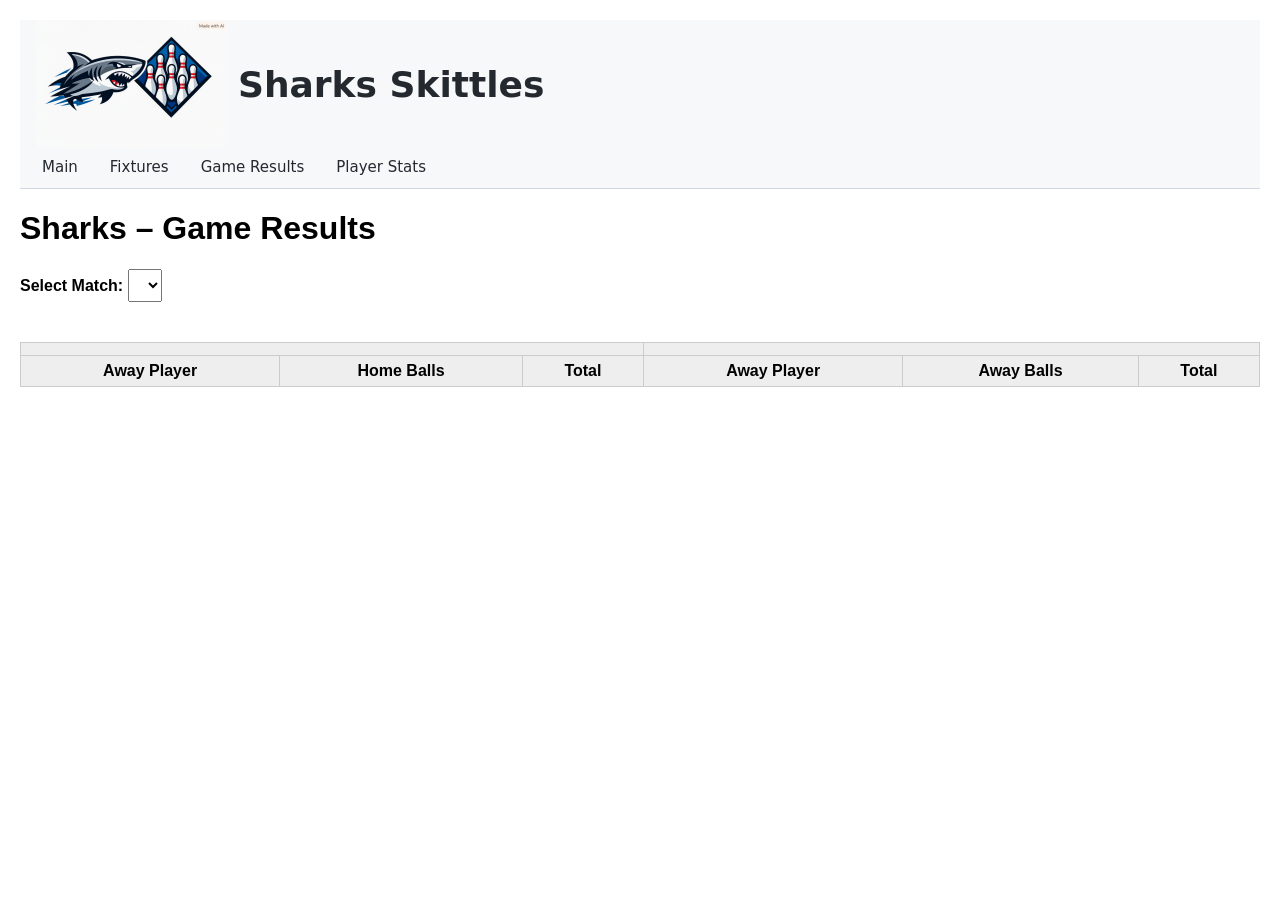
<file: Sharks_scores.html>
<!DOCTYPE html>
<html lang="en">
<head>
  <meta charset="UTF-8" />
  <title>Sharks – Match Viewer</title>

  <!-- Load shared styles including GitHub-style tabs -->
  <link rel="stylesheet" href="style.css" />

  <style>
    body { font-family: Arial; margin: 20px; }
    table { width: 100%; border-collapse: collapse; margin-top: 20px; }
    th, td { border: 1px solid #ccc; padding: 6px; text-align: center; }
    th { background: #eee; }
    select { padding: 6px; font-size: 16px; margin-bottom: 20px; }
    h2 { margin-top: 30px; }
  </style>
</head>

<body>

<!-- Shared navigation -->
<div id="nav-placeholder"></div>

<script>
  // Load shared nav
  fetch("Nav.html")
    .then(response => response.text())
    .then(html => {
      document.getElementById("nav-placeholder").innerHTML = html;
      initNav();
    });

  function initNav() {
    // Highlight current page
    const page = window.location.pathname.split("/").pop().toLowerCase();

    document.querySelectorAll(".gh-tabs a").forEach(link => {
      const href = link.getAttribute("href").toLowerCase();
      if (href.includes(page)) {
        link.classList.add("active");
      }
    });
  }
</script>

<h1>Sharks – Game Results</h1>

<label><strong>Select Match:</strong></label>
<select id="matchSelect"></select>

<table id="matchTable">
  <thead>
    <tr>
      
      <th colspan="10"><div id="HomeTeam"></div></th>
      
      <th colspan="10"><div id="AwayTeam"></div></th>
      
    </tr>
     <tr>
      <th>Away Player</th>
      <th colspan="8">Home Balls</th>
      <th>Total</th>
      <th>Away Player</th>
      <th colspan="8">Away Balls</th>
      <th>Total</th>
    </tr>
  </thead>
  <tbody></tbody>
</table>

<div id="totals"></div>

<script type="module">
function highlightScore(score) {
  return score > 9 
    ? `<span class="spare_cell">${score}</span>` 
    : score;
}

function highlightCell(score) {
  return score > 9
    ? `<td class="spare_cell">${score}</td>`
    : `<td>${score}</td>`;
}
  import { supabase } from "./supabase.js";

  async function loadMatches() {
    const { data: scores } = await supabase
      .from("Sharks_scores")
      .select("*")
      .order("GameDate", { ascending: false });

    const matchSelect = document.getElementById("matchSelect");

    const dates = [...new Set(scores.map(row => row.GameDate))];

    for (const date of dates) {
      const { data: fx } = await supabase.rpc("get_sharks_fixture", {
        game_date: date
      });

      let label = date;

      if (fx && fx.length > 0) {
        const home = fx[0].home_team_name;
        const away = fx[0].away_team_name;

        const isHome = home === "Sharks";
        const opponent = isHome ? away : home;
        const ha = isHome ? "(H)" : "(A)";

        label = `${date} ${ha} ${opponent}`;
      }

      const opt = document.createElement("option");
      opt.value = date;
      opt.textContent = label;
      matchSelect.appendChild(opt);
    }

    if (dates.length > 0) {
      loadMatchTable(scores, dates[0]);
    }

    matchSelect.addEventListener("change", () => {
      loadMatchTable(scores, matchSelect.value);
    });
  }

  async function loadMatchTable(allRows, selectedDate) {
    const handOrder = { Front: 1, Middle: 2, Back: 3 };

    const rows = allRows
      .filter(r => r.GameDate === selectedDate)
      .sort((a, b) => {
        const h = handOrder[a.Hand] - handOrder[b.Hand];
        if (h !== 0) return h;
        return a.id - b.id;
      });

    const tbody = document.querySelector("#matchTable tbody");
    tbody.innerHTML = "";

    const { data: fx } = await supabase.rpc("get_sharks_fixture", {
      game_date: selectedDate
    });

    let homeTeamName = "Unknown";
    let awayTeamName = "Unknown";

    if (fx && fx.length > 0) {
      homeTeamName = fx[0].home_team_name;
      awayTeamName = fx[0].away_team_name;
    }

    

document.getElementById("HomeTeam").innerHTML =
      `${homeTeamName}`;

document.getElementById("AwayTeam").innerHTML =
      `${awayTeamName}`;


    let frontHome = 0, frontAway = 0;
    let middleHome = 0, middleAway = 0;
    let backHome = 0, backAway = 0;

    rows.forEach(row => {
      const homeBalls = [
        row.HomeBall1, row.HomeBall2, row.HomeBall3, row.HomeBall4,
        row.HomeBall5, row.HomeBall6, row.HomeBall7, row.HomeBall8
      ];

      const awayBalls = [
        row.AwayBall1, row.AwayBall2, row.AwayBall3, row.AwayBall4,
        row.AwayBall5, row.AwayBall6, row.AwayBall7, row.AwayBall8
      ];

      const homeTotal = homeBalls.reduce((a,b) => a+b, 0);
      const awayTotal = awayBalls.reduce((a,b) => a+b, 0);

      if (row.Hand === "Front") {
        frontHome += homeTotal;
        frontAway += awayTotal;
      }
      if (row.Hand === "Middle") {
        middleHome += homeTotal;
        middleAway += awayTotal;
      }
      if (row.Hand === "Back") {
        backHome += homeTotal;
        backAway += awayTotal;
      }

      const tr = document.createElement("tr");
      tr.innerHTML = `
        
        <td>${row.Home_Player}</td>
        ${homeBalls.map(b => highlightCell(b)).join("")}
        <td><strong>${homeTotal}</strong></td>
        <td>${row.Away_Player}</td>
        ${awayBalls.map(b => highlightCell(b)).join("")}
        <td><strong>${awayTotal}</strong></td>
      `;
      tbody.appendChild(tr);
    });

    const matchHome = frontHome + middleHome + backHome;
    const matchAway = frontAway + middleAway + backAway;

    let homePoints = 0;
    let awayPoints = 0;

    if (frontHome > frontAway) homePoints += 2;
    else if (frontAway > frontHome) awayPoints += 2;

    if (middleHome > middleAway) homePoints += 2;
    else if (middleAway > middleHome) awayPoints += 2;

    if (backHome > backAway) homePoints += 2;
    else if (backAway > backHome) awayPoints += 2;

    if (matchHome > matchAway) homePoints += 4;
    else if (matchAway > matchHome) awayPoints += 4;

    const totalsDiv = document.getElementById("totals");
    totalsDiv.innerHTML = `
      <h2>Hand Totals</h2>
      <table>
        <tr><th>Hand</th><th>${homeTeamName}</th><th>${awayTeamName}</th></tr>
        <tr><td>Front</td><td>${frontHome}</td><td>${frontAway}</td></tr>
        <tr><td>Middle</td><td>${middleHome}</td><td>${middleAway}</td></tr>
        <tr><td>Back</td><td>${backHome}</td><td>${backAway}</td></tr>
      </table>

      <h2>Match Total</h2>
      <table>
        <tr><th>${homeTeamName}</th><th>${awayTeamName}</th></tr>
        <tr><td>${matchHome}</td><td>${matchAway}</td></tr>
      </table>

      <h2>Points Awarded</h2>
      <table>
        <tr><th>Team</th><th>Points</th></tr>
        <tr><td>${homeTeamName}</td><td>${homePoints}</td></tr>
        <tr><td>${awayTeamName}</td><td>${awayPoints}</td></tr>
      </table>
    `;
  }

  loadMatches();
</script>

</body>
</html>
</file>
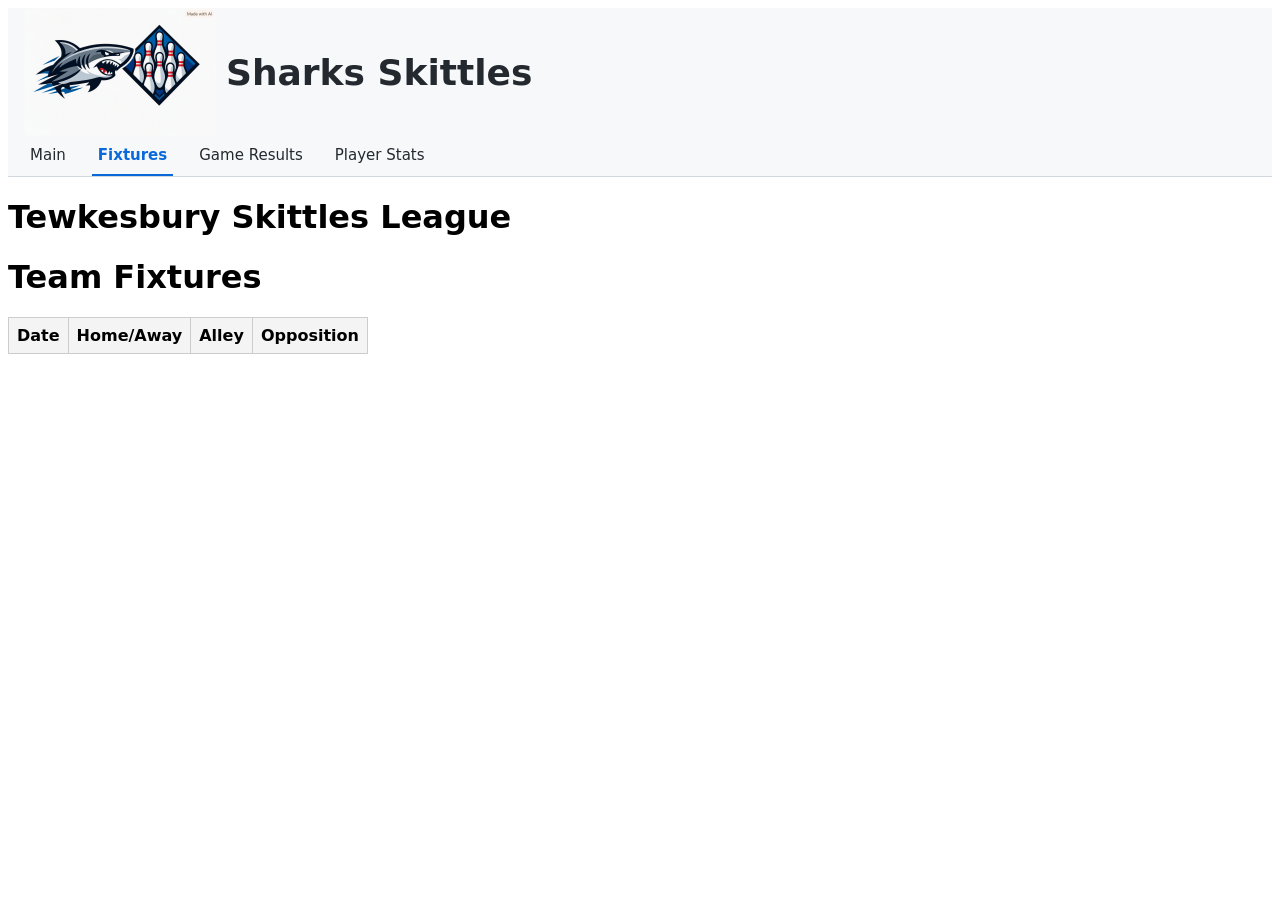
<file: Team_fixtures.html>
<!DOCTYPE html>
<html lang="en">
<head>
  <meta charset="UTF-8" />
  <title>Tewkesbury Skittles League – Team Fixtures</title>
  <link rel="stylesheet" href="style.css" />
</head>

<body>

<div id="nav-placeholder"></div>

<script>
  // Load shared nav
  fetch("Nav.html")
    .then(response => response.text())
    .then(html => {
      document.getElementById("nav-placeholder").innerHTML = html;

      // After nav loads, activate JS
      initNav();
    });

  function initNav() {
    // Highlight current page
    const page = window.location.pathname.split("/").pop().toLowerCase();

    document.querySelectorAll(".gh-tabs a").forEach(link => {
      const href = link.getAttribute("href").toLowerCase();
      if (href.includes(page)) {
        link.classList.add("active");
      }
    });
  }
</script>

<h1>Tewkesbury Skittles League</h1>

<h1>Team Fixtures</h1>

<h2 id="TeamHeading"></h2>



<table id="fixturesTable">
  <thead>
    <tr>
      <th>Date</th>
      <th>Home/Away</th>
      <th>Alley</th>
      <th>Opposition</th>
    </tr>
  </thead>
  <tbody></tbody>
</table>

<script type="module">
  import { supabase } from "./supabase.js";

  // ⭐ Get team name from URL (?Sharks)
  const params = new URLSearchParams(window.location.search);
  const team = params.keys().next().value;

  // ⭐ Dynamic heading
  document.getElementById("TeamHeading").textContent = `${team} Fixtures`;

  async function loadFixtures(team) {
    const { data, error } = await supabase.rpc("tmsl_get_fixtures_by_team", {
      team: team
    });

    if (error) {
      console.error("RPC Error:", error);
      return;
    }

    const tbody = document.querySelector("#fixturesTable tbody");
    tbody.innerHTML = "";

    data.forEach(row => {
      const tr = document.createElement("tr");
      tr.innerHTML = `
        <td>${row.game_date}</td>
        <td>${row.home_away}</td>
        <td>${row.alley}</td>
        <td>${row.opposition}</td>
      `;
      tbody.appendChild(tr);
    });
  }

  // ⭐ Load fixtures for the team passed in the URL
  loadFixtures(team);
</script>

</body>
</html>
</file>
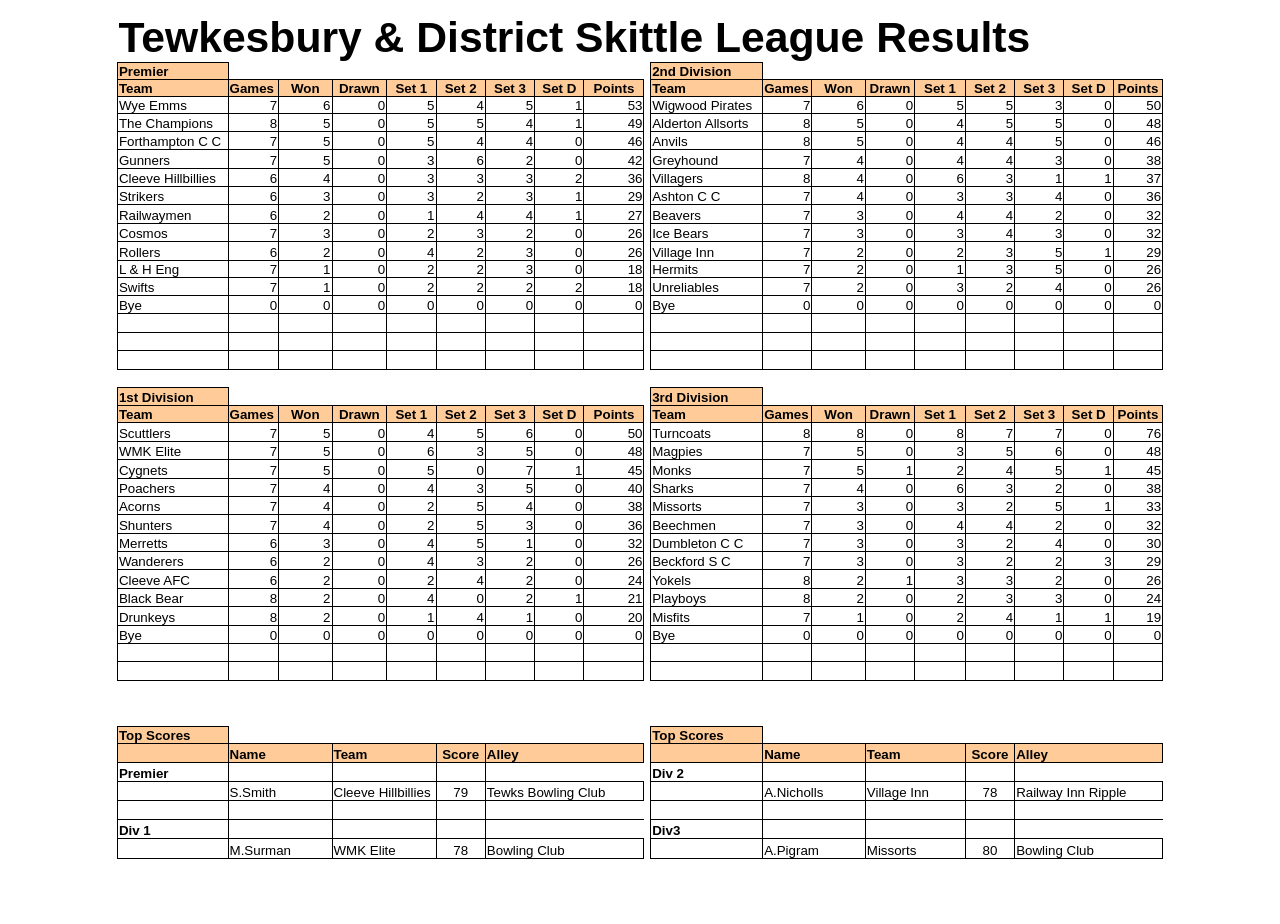
<file: tmsl-2021-2022.html>
<html xmlns:o="urn:schemas-microsoft-com:office:office"
xmlns:x="urn:schemas-microsoft-com:office:excel"
xmlns="http://www.w3.org/TR/REC-html40">

<head>
<meta http-equiv=Content-Type content="text/html; charset=windows-1252">
<meta name=ProgId content=Excel.Sheet>
<meta name=Generator content="Microsoft Excel 15">
<link rel=File-List href="2021-2022%20Results_files/filelist.xml">
<style id="2021-2022 Results_27887_Styles"><!--table
	{mso-displayed-decimal-separator:"\.";
	mso-displayed-thousand-separator:"\,";}
.xl1527887
	{padding-top:1px;
	padding-right:1px;
	padding-left:1px;
	mso-ignore:padding;
	color:black;
	font-size:11.0pt;
	font-weight:400;
	font-style:normal;
	text-decoration:none;
	font-family:Calibri, sans-serif;
	mso-font-charset:0;
	mso-number-format:General;
	text-align:general;
	vertical-align:bottom;
	mso-background-source:auto;
	mso-pattern:auto;
	white-space:nowrap;}
.xl6327887
	{padding-top:1px;
	padding-right:1px;
	padding-left:1px;
	mso-ignore:padding;
	color:windowtext;
	font-size:10.0pt;
	font-weight:400;
	font-style:normal;
	text-decoration:none;
	font-family:Arial, sans-serif;
	mso-font-charset:0;
	mso-number-format:General;
	text-align:left;
	vertical-align:bottom;
	mso-background-source:auto;
	mso-pattern:auto;
	white-space:nowrap;}
.xl6427887
	{padding-top:1px;
	padding-right:1px;
	padding-left:1px;
	mso-ignore:padding;
	color:black;
	font-size:10.0pt;
	font-weight:400;
	font-style:normal;
	text-decoration:none;
	font-family:Calibri, sans-serif;
	mso-font-charset:0;
	mso-number-format:General;
	text-align:general;
	vertical-align:bottom;
	mso-background-source:auto;
	mso-pattern:auto;
	white-space:nowrap;}
.xl6527887
	{padding-top:1px;
	padding-right:1px;
	padding-left:1px;
	mso-ignore:padding;
	color:windowtext;
	font-size:10.0pt;
	font-weight:400;
	font-style:normal;
	text-decoration:none;
	font-family:Arial, sans-serif;
	mso-font-charset:0;
	mso-number-format:General;
	text-align:general;
	vertical-align:bottom;
	mso-background-source:auto;
	mso-pattern:auto;
	white-space:nowrap;}
.xl6627887
	{padding-top:1px;
	padding-right:1px;
	padding-left:1px;
	mso-ignore:padding;
	color:black;
	font-size:10.0pt;
	font-weight:400;
	font-style:normal;
	text-decoration:none;
	font-family:Calibri, sans-serif;
	mso-font-charset:0;
	mso-number-format:General;
	text-align:left;
	vertical-align:bottom;
	mso-background-source:auto;
	mso-pattern:auto;
	white-space:nowrap;}
.xl6727887
	{padding-top:1px;
	padding-right:1px;
	padding-left:1px;
	mso-ignore:padding;
	color:black;
	font-size:10.0pt;
	font-weight:400;
	font-style:normal;
	text-decoration:none;
	font-family:Calibri, sans-serif;
	mso-font-charset:0;
	mso-number-format:"\[$-F800\]dddd\\\,\\ mmmm\\ dd\\\,\\ yyyy";
	text-align:general;
	vertical-align:bottom;
	mso-background-source:auto;
	mso-pattern:auto;
	white-space:nowrap;}
.xl6827887
	{padding-top:1px;
	padding-right:1px;
	padding-left:1px;
	mso-ignore:padding;
	color:black;
	font-size:10.0pt;
	font-weight:400;
	font-style:normal;
	text-decoration:none;
	font-family:Calibri, sans-serif;
	mso-font-charset:0;
	mso-number-format:General;
	text-align:center;
	vertical-align:bottom;
	mso-background-source:auto;
	mso-pattern:auto;
	white-space:nowrap;}
.xl6927887
	{padding-top:1px;
	padding-right:1px;
	padding-left:1px;
	mso-ignore:padding;
	color:windowtext;
	font-size:10.0pt;
	font-weight:700;
	font-style:normal;
	text-decoration:none;
	font-family:Arial, sans-serif;
	mso-font-charset:0;
	mso-number-format:General;
	text-align:general;
	vertical-align:bottom;
	border:.5pt solid windowtext;
	background:#FFCC99;
	mso-pattern:black none;
	white-space:nowrap;}
.xl7027887
	{padding-top:1px;
	padding-right:1px;
	padding-left:1px;
	mso-ignore:padding;
	color:white;
	font-size:10.0pt;
	font-weight:400;
	font-style:normal;
	text-decoration:none;
	font-family:Arial, sans-serif;
	mso-font-charset:0;
	mso-number-format:General;
	text-align:general;
	vertical-align:bottom;
	mso-background-source:auto;
	mso-pattern:auto;
	white-space:nowrap;}
.xl7127887
	{padding-top:1px;
	padding-right:1px;
	padding-left:1px;
	mso-ignore:padding;
	color:windowtext;
	font-size:10.0pt;
	font-weight:400;
	font-style:normal;
	text-decoration:none;
	font-family:Arial, sans-serif;
	mso-font-charset:0;
	mso-number-format:General;
	text-align:center;
	vertical-align:bottom;
	mso-background-source:auto;
	mso-pattern:auto;
	white-space:nowrap;}
.xl7227887
	{padding-top:1px;
	padding-right:1px;
	padding-left:1px;
	mso-ignore:padding;
	color:windowtext;
	font-size:10.0pt;
	font-weight:700;
	font-style:normal;
	text-decoration:none;
	font-family:Arial, sans-serif;
	mso-font-charset:0;
	mso-number-format:General;
	text-align:general;
	vertical-align:bottom;
	border-top:none;
	border-right:.5pt solid windowtext;
	border-bottom:.5pt solid windowtext;
	border-left:.5pt solid windowtext;
	background:#FFCC99;
	mso-pattern:black none;
	white-space:nowrap;}
.xl7327887
	{padding-top:1px;
	padding-right:1px;
	padding-left:1px;
	mso-ignore:padding;
	color:windowtext;
	font-size:10.0pt;
	font-weight:700;
	font-style:normal;
	text-decoration:none;
	font-family:Arial, sans-serif;
	mso-font-charset:0;
	mso-number-format:General;
	text-align:center;
	vertical-align:bottom;
	border:.5pt solid windowtext;
	background:#FFCC99;
	mso-pattern:black none;
	white-space:nowrap;}
.xl7427887
	{padding-top:1px;
	padding-right:1px;
	padding-left:1px;
	mso-ignore:padding;
	color:black;
	font-size:10.0pt;
	font-weight:400;
	font-style:normal;
	text-decoration:none;
	font-family:Arial, sans-serif;
	mso-font-charset:0;
	mso-number-format:General;
	text-align:general;
	vertical-align:bottom;
	border:.5pt solid windowtext;
	mso-background-source:auto;
	mso-pattern:auto;
	white-space:nowrap;}
.xl7527887
	{padding-top:1px;
	padding-right:1px;
	padding-left:1px;
	mso-ignore:padding;
	color:black;
	font-size:10.0pt;
	font-weight:400;
	font-style:normal;
	text-decoration:none;
	font-family:Arial, sans-serif;
	mso-font-charset:0;
	mso-number-format:General;
	text-align:center;
	vertical-align:bottom;
	border:.5pt solid windowtext;
	mso-background-source:auto;
	mso-pattern:auto;
	white-space:nowrap;}
.xl7627887
	{padding-top:1px;
	padding-right:1px;
	padding-left:1px;
	mso-ignore:padding;
	color:windowtext;
	font-size:10.0pt;
	font-weight:400;
	font-style:normal;
	text-decoration:none;
	font-family:Arial, sans-serif;
	mso-font-charset:0;
	mso-number-format:General;
	text-align:center;
	vertical-align:bottom;
	border:.5pt solid windowtext;
	mso-background-source:auto;
	mso-pattern:auto;
	white-space:nowrap;}
.xl7727887
	{padding-top:1px;
	padding-right:1px;
	padding-left:1px;
	mso-ignore:padding;
	color:black;
	font-size:10.0pt;
	font-weight:400;
	font-style:normal;
	text-decoration:none;
	font-family:Arial, sans-serif;
	mso-font-charset:0;
	mso-number-format:General;
	text-align:left;
	vertical-align:bottom;
	border:.5pt solid windowtext;
	mso-background-source:auto;
	mso-pattern:auto;
	white-space:nowrap;}
.xl7827887
	{padding-top:1px;
	padding-right:1px;
	padding-left:1px;
	mso-ignore:padding;
	color:white;
	font-size:10.0pt;
	font-weight:400;
	font-style:normal;
	text-decoration:none;
	font-family:Arial, sans-serif;
	mso-font-charset:0;
	mso-number-format:General;
	text-align:center;
	vertical-align:bottom;
	mso-background-source:auto;
	mso-pattern:auto;
	white-space:nowrap;}
.xl7927887
	{padding-top:1px;
	padding-right:1px;
	padding-left:1px;
	mso-ignore:padding;
	color:windowtext;
	font-size:10.0pt;
	font-weight:700;
	font-style:normal;
	text-decoration:none;
	font-family:Arial, sans-serif;
	mso-font-charset:0;
	mso-number-format:General;
	text-align:general;
	vertical-align:bottom;
	border-top:.5pt solid windowtext;
	border-right:.5pt solid windowtext;
	border-bottom:none;
	border-left:.5pt solid windowtext;
	background:#FFCC99;
	mso-pattern:black none;
	white-space:nowrap;}
.xl8027887
	{padding-top:1px;
	padding-right:1px;
	padding-left:1px;
	mso-ignore:padding;
	color:#FFCC99;
	font-size:10.0pt;
	font-weight:400;
	font-style:normal;
	text-decoration:none;
	font-family:Arial, sans-serif;
	mso-font-charset:0;
	mso-number-format:General;
	text-align:left;
	vertical-align:bottom;
	border-top:.5pt solid windowtext;
	border-right:none;
	border-bottom:none;
	border-left:.5pt solid windowtext;
	background:#FFCC99;
	mso-pattern:black none;
	white-space:nowrap;}
.xl8127887
	{padding-top:1px;
	padding-right:1px;
	padding-left:1px;
	mso-ignore:padding;
	color:black;
	font-size:10.0pt;
	font-weight:700;
	font-style:normal;
	text-decoration:none;
	font-family:Arial, sans-serif;
	mso-font-charset:0;
	mso-number-format:General;
	text-align:left;
	vertical-align:bottom;
	border-top:.5pt solid windowtext;
	border-right:none;
	border-bottom:.5pt solid windowtext;
	border-left:.5pt solid windowtext;
	background:#FFCC99;
	mso-pattern:black none;
	white-space:nowrap;}
.xl8227887
	{padding-top:1px;
	padding-right:1px;
	padding-left:1px;
	mso-ignore:padding;
	color:black;
	font-size:10.0pt;
	font-weight:700;
	font-style:normal;
	text-decoration:none;
	font-family:Arial, sans-serif;
	mso-font-charset:0;
	mso-number-format:General;
	text-align:left;
	vertical-align:bottom;
	border-top:.5pt solid windowtext;
	border-right:.5pt solid windowtext;
	border-bottom:.5pt solid windowtext;
	border-left:none;
	background:#FFCC99;
	mso-pattern:black none;
	white-space:nowrap;}
.xl8327887
	{padding-top:1px;
	padding-right:1px;
	padding-left:1px;
	mso-ignore:padding;
	color:black;
	font-size:10.0pt;
	font-weight:700;
	font-style:normal;
	text-decoration:none;
	font-family:Arial, sans-serif;
	mso-font-charset:0;
	mso-number-format:General;
	text-align:center;
	vertical-align:bottom;
	border:.5pt solid windowtext;
	background:#FFCC99;
	mso-pattern:black none;
	white-space:nowrap;}
.xl8427887
	{padding-top:1px;
	padding-right:1px;
	padding-left:1px;
	mso-ignore:padding;
	color:windowtext;
	font-size:10.0pt;
	font-weight:700;
	font-style:normal;
	text-decoration:none;
	font-family:Arial, sans-serif;
	mso-font-charset:0;
	mso-number-format:General;
	text-align:general;
	vertical-align:bottom;
	border-top:.5pt solid windowtext;
	border-right:none;
	border-bottom:.5pt solid windowtext;
	border-left:none;
	background:#FFCC99;
	mso-pattern:black none;
	white-space:nowrap;}
.xl8527887
	{padding-top:1px;
	padding-right:1px;
	padding-left:1px;
	mso-ignore:padding;
	color:windowtext;
	font-size:10.0pt;
	font-weight:700;
	font-style:normal;
	text-decoration:none;
	font-family:Arial, sans-serif;
	mso-font-charset:0;
	mso-number-format:General;
	text-align:general;
	vertical-align:bottom;
	border-top:.5pt solid windowtext;
	border-right:.5pt solid windowtext;
	border-bottom:.5pt solid windowtext;
	border-left:none;
	background:#FFCC99;
	mso-pattern:black none;
	white-space:nowrap;}
.xl8627887
	{padding-top:1px;
	padding-right:1px;
	padding-left:1px;
	mso-ignore:padding;
	color:black;
	font-size:10.0pt;
	font-weight:700;
	font-style:normal;
	text-decoration:none;
	font-family:Arial, sans-serif;
	mso-font-charset:0;
	mso-number-format:General;
	text-align:left;
	vertical-align:bottom;
	border:.5pt solid windowtext;
	mso-background-source:auto;
	mso-pattern:auto;
	white-space:nowrap;}
.xl8727887
	{padding-top:1px;
	padding-right:1px;
	padding-left:1px;
	mso-ignore:padding;
	color:black;
	font-size:10.0pt;
	font-weight:400;
	font-style:normal;
	text-decoration:none;
	font-family:Arial, sans-serif;
	mso-font-charset:0;
	mso-number-format:"\@";
	text-align:center;
	vertical-align:bottom;
	border:.5pt solid windowtext;
	mso-background-source:auto;
	mso-pattern:auto;
	white-space:nowrap;}
.xl8827887
	{padding-top:1px;
	padding-right:1px;
	padding-left:1px;
	mso-ignore:padding;
	color:white;
	font-size:10.0pt;
	font-weight:400;
	font-style:normal;
	text-decoration:none;
	font-family:Arial, sans-serif;
	mso-font-charset:0;
	mso-number-format:0;
	text-align:center;
	vertical-align:bottom;
	mso-background-source:auto;
	mso-pattern:auto;
	white-space:nowrap;}
.xl8927887
	{padding-top:1px;
	padding-right:1px;
	padding-left:1px;
	mso-ignore:padding;
	color:white;
	font-size:10.0pt;
	font-weight:400;
	font-style:normal;
	text-decoration:none;
	font-family:Arial, sans-serif;
	mso-font-charset:0;
	mso-number-format:"dd\\-mmm";
	text-align:general;
	vertical-align:bottom;
	mso-background-source:auto;
	mso-pattern:auto;
	white-space:nowrap;}
.xl9027887
	{padding-top:1px;
	padding-right:1px;
	padding-left:1px;
	mso-ignore:padding;
	color:white;
	font-size:10.0pt;
	font-weight:400;
	font-style:normal;
	text-decoration:none;
	font-family:Arial, sans-serif;
	mso-font-charset:0;
	mso-number-format:0;
	text-align:general;
	vertical-align:bottom;
	mso-background-source:auto;
	mso-pattern:auto;
	white-space:nowrap;}
.xl9127887
	{padding-top:1px;
	padding-right:1px;
	padding-left:1px;
	mso-ignore:padding;
	color:windowtext;
	font-size:10.0pt;
	font-weight:700;
	font-style:normal;
	text-decoration:none;
	font-family:Arial, sans-serif;
	mso-font-charset:0;
	mso-number-format:General;
	text-align:general;
	vertical-align:bottom;
	mso-background-source:auto;
	mso-pattern:auto;
	white-space:nowrap;}
.xl9227887
	{padding-top:1px;
	padding-right:1px;
	padding-left:1px;
	mso-ignore:padding;
	color:black;
	font-size:32.0pt;
	font-weight:700;
	font-style:normal;
	text-decoration:none;
	font-family:Calibri, sans-serif;
	mso-font-charset:0;
	mso-number-format:General;
	text-align:general;
	vertical-align:bottom;
	mso-background-source:auto;
	mso-pattern:auto;
	white-space:nowrap;}
.xl9327887
	{padding-top:1px;
	padding-right:1px;
	padding-left:1px;
	mso-ignore:padding;
	color:black;
	font-size:10.0pt;
	font-weight:400;
	font-style:normal;
	text-decoration:none;
	font-family:Arial, sans-serif;
	mso-font-charset:0;
	mso-number-format:General;
	text-align:general;
	vertical-align:bottom;
	border:.5pt solid windowtext;
	mso-background-source:auto;
	mso-pattern:auto;
	white-space:nowrap;}
.xl9427887
	{padding-top:1px;
	padding-right:1px;
	padding-left:1px;
	mso-ignore:padding;
	color:black;
	font-size:10.0pt;
	font-weight:400;
	font-style:normal;
	text-decoration:none;
	font-family:Arial, sans-serif;
	mso-font-charset:0;
	mso-number-format:General;
	text-align:center;
	vertical-align:bottom;
	border:.5pt solid windowtext;
	mso-background-source:auto;
	mso-pattern:auto;
	white-space:nowrap;}
.xl9527887
	{padding-top:1px;
	padding-right:1px;
	padding-left:1px;
	mso-ignore:padding;
	color:black;
	font-size:10.0pt;
	font-weight:400;
	font-style:normal;
	text-decoration:none;
	font-family:Arial, sans-serif;
	mso-font-charset:0;
	mso-number-format:General;
	text-align:center;
	vertical-align:middle;
	border:.5pt solid windowtext;
	mso-background-source:auto;
	mso-pattern:auto;
	white-space:nowrap;}
.xl9627887
	{padding-top:1px;
	padding-right:1px;
	padding-left:1px;
	mso-ignore:padding;
	color:black;
	font-size:10.0pt;
	font-weight:400;
	font-style:normal;
	text-decoration:none;
	font-family:Arial, sans-serif;
	mso-font-charset:0;
	mso-number-format:General;
	text-align:general;
	vertical-align:bottom;
	mso-background-source:auto;
	mso-pattern:auto;
	white-space:nowrap;}
.xl9727887
	{padding-top:1px;
	padding-right:1px;
	padding-left:1px;
	mso-ignore:padding;
	color:black;
	font-size:10.0pt;
	font-weight:400;
	font-style:normal;
	text-decoration:none;
	font-family:Arial, sans-serif;
	mso-font-charset:0;
	mso-number-format:General;
	text-align:center;
	vertical-align:bottom;
	mso-background-source:auto;
	mso-pattern:auto;
	white-space:nowrap;}
.xl9827887
	{padding-top:1px;
	padding-right:1px;
	padding-left:1px;
	mso-ignore:padding;
	color:black;
	font-size:10.0pt;
	font-weight:400;
	font-style:normal;
	text-decoration:none;
	font-family:Arial, sans-serif;
	mso-font-charset:0;
	mso-number-format:0;
	text-align:center;
	vertical-align:bottom;
	mso-background-source:auto;
	mso-pattern:auto;
	white-space:nowrap;}
.xl9927887
	{padding-top:1px;
	padding-right:1px;
	padding-left:1px;
	mso-ignore:padding;
	color:black;
	font-size:10.0pt;
	font-weight:700;
	font-style:normal;
	text-decoration:none;
	font-family:Arial, sans-serif;
	mso-font-charset:0;
	mso-number-format:General;
	text-align:left;
	vertical-align:bottom;
	mso-background-source:auto;
	mso-pattern:auto;
	white-space:nowrap;}
.xl10027887
	{padding-top:1px;
	padding-right:1px;
	padding-left:1px;
	mso-ignore:padding;
	color:black;
	font-size:10.0pt;
	font-weight:400;
	font-style:normal;
	text-decoration:none;
	font-family:Arial, sans-serif;
	mso-font-charset:0;
	mso-number-format:General;
	text-align:left;
	vertical-align:bottom;
	mso-background-source:auto;
	mso-pattern:auto;
	white-space:nowrap;}
.xl10127887
	{padding-top:1px;
	padding-right:1px;
	padding-left:1px;
	mso-ignore:padding;
	color:black;
	font-size:10.0pt;
	font-weight:400;
	font-style:normal;
	text-decoration:none;
	font-family:Arial, sans-serif;
	mso-font-charset:0;
	mso-number-format:"\@";
	text-align:center;
	vertical-align:bottom;
	mso-background-source:auto;
	mso-pattern:auto;
	white-space:nowrap;}
.xl10227887
	{padding-top:1px;
	padding-right:1px;
	padding-left:1px;
	mso-ignore:padding;
	color:black;
	font-size:10.0pt;
	font-weight:400;
	font-style:normal;
	text-decoration:none;
	font-family:Arial, sans-serif;
	mso-font-charset:0;
	mso-number-format:"\@";
	text-align:left;
	vertical-align:bottom;
	mso-background-source:auto;
	mso-pattern:auto;
	white-space:nowrap;}
.xl10327887
	{padding-top:1px;
	padding-right:1px;
	padding-left:1px;
	mso-ignore:padding;
	color:black;
	font-size:11.0pt;
	font-weight:400;
	font-style:normal;
	text-decoration:none;
	font-family:Calibri, sans-serif;
	mso-font-charset:0;
	mso-number-format:General;
	text-align:left;
	vertical-align:bottom;
	mso-background-source:auto;
	mso-pattern:auto;
	white-space:nowrap;}
.xl10427887
	{padding-top:1px;
	padding-right:1px;
	padding-left:1px;
	mso-ignore:padding;
	color:black;
	font-size:10.0pt;
	font-weight:400;
	font-style:normal;
	text-decoration:none;
	font-family:Arial, sans-serif;
	mso-font-charset:0;
	mso-number-format:General;
	text-align:left;
	vertical-align:bottom;
	border-top:.5pt solid windowtext;
	border-right:none;
	border-bottom:.5pt solid windowtext;
	border-left:.5pt solid windowtext;
	mso-background-source:auto;
	mso-pattern:auto;
	white-space:nowrap;}
.xl10527887
	{padding-top:1px;
	padding-right:1px;
	padding-left:1px;
	mso-ignore:padding;
	color:black;
	font-size:11.0pt;
	font-weight:400;
	font-style:normal;
	text-decoration:none;
	font-family:Calibri, sans-serif;
	mso-font-charset:0;
	mso-number-format:General;
	text-align:general;
	vertical-align:bottom;
	border-top:.5pt solid windowtext;
	border-right:.5pt solid windowtext;
	border-bottom:.5pt solid windowtext;
	border-left:none;
	mso-background-source:auto;
	mso-pattern:auto;
	white-space:nowrap;}
.xl10627887
	{padding-top:1px;
	padding-right:1px;
	padding-left:1px;
	mso-ignore:padding;
	color:black;
	font-size:10.0pt;
	font-weight:400;
	font-style:normal;
	text-decoration:none;
	font-family:Arial, sans-serif;
	mso-font-charset:0;
	mso-number-format:"\@";
	text-align:left;
	vertical-align:bottom;
	border-top:.5pt solid windowtext;
	border-right:none;
	border-bottom:.5pt solid windowtext;
	border-left:.5pt solid windowtext;
	mso-background-source:auto;
	mso-pattern:auto;
	white-space:nowrap;}
.xl10727887
	{padding-top:1px;
	padding-right:1px;
	padding-left:1px;
	mso-ignore:padding;
	color:black;
	font-size:11.0pt;
	font-weight:400;
	font-style:normal;
	text-decoration:none;
	font-family:Calibri, sans-serif;
	mso-font-charset:0;
	mso-number-format:General;
	text-align:left;
	vertical-align:bottom;
	border-top:.5pt solid windowtext;
	border-right:none;
	border-bottom:.5pt solid windowtext;
	border-left:none;
	mso-background-source:auto;
	mso-pattern:auto;
	white-space:nowrap;}
.xl10827887
	{padding-top:1px;
	padding-right:1px;
	padding-left:1px;
	mso-ignore:padding;
	color:black;
	font-size:11.0pt;
	font-weight:400;
	font-style:normal;
	text-decoration:none;
	font-family:Calibri, sans-serif;
	mso-font-charset:0;
	mso-number-format:General;
	text-align:left;
	vertical-align:bottom;
	border-top:.5pt solid windowtext;
	border-right:.5pt solid windowtext;
	border-bottom:.5pt solid windowtext;
	border-left:none;
	mso-background-source:auto;
	mso-pattern:auto;
	white-space:nowrap;}
--></style>
</head>

<body>
<!--[if !excel]>&nbsp;&nbsp;<![endif]-->
<!--The following information was generated by Microsoft Excel's Publish as Web
Page wizard.-->
<!--If the same item is republished from Excel, all information between the DIV
tags will be replaced.-->
<!----------------------------->
<!--START OF OUTPUT FROM EXCEL PUBLISH AS WEB PAGE WIZARD -->
<!----------------------------->

<div id="2021-2022 Results_27887" align=center x:publishsource="Excel">

<table border=0 cellpadding=0 cellspacing=0 width=1051 class=xl6427887
 style='border-collapse:collapse;table-layout:fixed;width:784pt'>
 <col class=xl6427887 width=110 style='mso-width-source:userset;mso-width-alt:
 3925;width:83pt'>
 <col class=xl6427887 width=51 style='mso-width-source:userset;mso-width-alt:
 1820;width:38pt'>
 <col class=xl6427887 width=54 style='mso-width-source:userset;mso-width-alt:
 1905;width:40pt'>
 <col class=xl6427887 width=54 style='mso-width-source:userset;mso-width-alt:
 1934;width:41pt'>
 <col class=xl6427887 width=50 span=4 style='mso-width-source:userset;
 mso-width-alt:1763;width:37pt'>
 <col class=xl6427887 width=60 style='mso-width-source:userset;mso-width-alt:
 2133;width:45pt'>
 <col class=xl6427887 width=7 style='mso-width-source:userset;mso-width-alt:
 256;width:5pt'>
 <col class=xl6427887 width=112 style='mso-width-source:userset;mso-width-alt:
 3982;width:84pt'>
 <col class=xl6427887 width=50 style='mso-width-source:userset;mso-width-alt:
 1763;width:37pt'>
 <col class=xl6427887 width=53 style='mso-width-source:userset;mso-width-alt:
 1877;width:40pt'>
 <col class=xl6427887 width=50 style='mso-width-source:userset;mso-width-alt:
 1763;width:37pt'>
 <col class=xl6427887 width=50 style='mso-width-source:userset;mso-width-alt:
 1792;width:38pt'>
 <col class=xl6427887 width=50 span=4 style='mso-width-source:userset;
 mso-width-alt:1763;width:37pt'>
 <tr height=54 style='mso-height-source:userset;height:40.5pt'>
  <td height=54 class=xl9227887 colspan=14 width=801 style='height:40.5pt;
  width:598pt'>Tewkesbury &amp; District Skittle League Results<span
  style='mso-spacerun:yes'>�</span></td>
  <td class=xl6727887 width=50 style='width:38pt'></td>
  <td class=xl6427887 width=50 style='width:37pt'></td>
  <td class=xl6727887 width=50 style='width:37pt'></td>
  <td class=xl6827887 width=50 style='width:37pt'></td>
  <td class=xl6627887 width=50 style='width:37pt'></td>
 </tr>
 <tr height=14 style='mso-height-source:userset;height:11.25pt'>
  <td height=14 class=xl6927887 style='height:11.25pt'>Premier</td>
  <td class=xl7027887></td>
  <td class=xl6327887></td>
  <td class=xl6527887></td>
  <td class=xl6527887></td>
  <td class=xl6527887></td>
  <td class=xl6527887></td>
  <td class=xl6527887></td>
  <td class=xl6527887></td>
  <td class=xl6527887></td>
  <td class=xl6927887>2nd Division</td>
  <td class=xl7027887></td>
  <td class=xl8927887></td>
  <td class=xl7027887></td>
  <td class=xl7027887></td>
  <td class=xl7027887></td>
  <td class=xl7027887></td>
  <td class=xl7027887></td>
  <td class=xl9027887></td>
 </tr>
 <tr height=14 style='mso-height-source:userset;height:11.25pt'>
  <td height=14 class=xl7227887 style='height:11.25pt'>Team</td>
  <td class=xl6927887 style='border-left:none'>Games<span
  style='mso-spacerun:yes'>�</span></td>
  <td class=xl7327887 style='border-left:none'>Won</td>
  <td class=xl7327887 style='border-left:none'>Drawn</td>
  <td class=xl7327887 style='border-left:none'>Set 1</td>
  <td class=xl7327887 style='border-left:none'>Set 2</td>
  <td class=xl7327887 style='border-left:none'>Set 3</td>
  <td class=xl7327887 style='border-left:none'>Set D</td>
  <td class=xl7327887 style='border-left:none'>Points</td>
  <td class=xl6527887></td>
  <td class=xl6927887 style='border-top:none'>Team</td>
  <td class=xl6927887 style='border-left:none'>Games<span
  style='mso-spacerun:yes'>�</span></td>
  <td class=xl7327887 style='border-left:none'>Won</td>
  <td class=xl7327887 style='border-left:none'>Drawn</td>
  <td class=xl7327887 style='border-left:none'>Set 1</td>
  <td class=xl7327887 style='border-left:none'>Set 2</td>
  <td class=xl7327887 style='border-left:none'>Set 3</td>
  <td class=xl7327887 style='border-left:none'>Set D</td>
  <td class=xl7327887 style='border-left:none'>Points</td>
 </tr>
 <tr height=16 style='mso-height-source:userset;height:12.0pt'>
  <td height=16 class=xl9327887 style='height:12.0pt;border-top:none'>Wye Emms</td>
  <td class=xl9327887 align=right style='border-top:none;border-left:none'>7</td>
  <td class=xl9327887 align=right style='border-top:none;border-left:none'>6</td>
  <td class=xl9327887 align=right style='border-top:none;border-left:none'>0</td>
  <td class=xl9327887 align=right style='border-top:none;border-left:none'>5</td>
  <td class=xl9327887 align=right style='border-top:none;border-left:none'>4</td>
  <td class=xl9327887 align=right style='border-top:none;border-left:none'>5</td>
  <td class=xl9327887 align=right style='border-top:none;border-left:none'>1</td>
  <td class=xl9327887 align=right style='border-top:none;border-left:none'>53</td>
  <td class=xl7127887></td>
  <td class=xl7427887 style='border-top:none'>Wigwood Pirates</td>
  <td class=xl7427887 align=right style='border-top:none;border-left:none'>7</td>
  <td class=xl7427887 align=right style='border-top:none;border-left:none'>6</td>
  <td class=xl7427887 align=right style='border-top:none;border-left:none'>0</td>
  <td class=xl7427887 align=right style='border-top:none;border-left:none'>5</td>
  <td class=xl7427887 align=right style='border-top:none;border-left:none'>5</td>
  <td class=xl7427887 align=right style='border-top:none;border-left:none'>3</td>
  <td class=xl7427887 align=right style='border-top:none;border-left:none'>0</td>
  <td class=xl7427887 align=right style='border-top:none;border-left:none'>50</td>
 </tr>
 <tr height=18 style='height:13.8pt'>
  <td height=18 class=xl9327887 style='height:13.8pt;border-top:none'>The
  Champions</td>
  <td class=xl9327887 align=right style='border-top:none;border-left:none'>8</td>
  <td class=xl9327887 align=right style='border-top:none;border-left:none'>5</td>
  <td class=xl9327887 align=right style='border-top:none;border-left:none'>0</td>
  <td class=xl9327887 align=right style='border-top:none;border-left:none'>5</td>
  <td class=xl9327887 align=right style='border-top:none;border-left:none'>5</td>
  <td class=xl9327887 align=right style='border-top:none;border-left:none'>4</td>
  <td class=xl9327887 align=right style='border-top:none;border-left:none'>1</td>
  <td class=xl9327887 align=right style='border-top:none;border-left:none'>49</td>
  <td class=xl6527887></td>
  <td class=xl7427887 style='border-top:none'>Alderton Allsorts</td>
  <td class=xl7427887 align=right style='border-top:none;border-left:none'>8</td>
  <td class=xl7427887 align=right style='border-top:none;border-left:none'>5</td>
  <td class=xl7427887 align=right style='border-top:none;border-left:none'>0</td>
  <td class=xl7427887 align=right style='border-top:none;border-left:none'>4</td>
  <td class=xl7427887 align=right style='border-top:none;border-left:none'>5</td>
  <td class=xl7427887 align=right style='border-top:none;border-left:none'>5</td>
  <td class=xl7427887 align=right style='border-top:none;border-left:none'>0</td>
  <td class=xl7427887 align=right style='border-top:none;border-left:none'>48</td>
 </tr>
 <tr height=18 style='height:13.8pt'>
  <td height=18 class=xl9327887 style='height:13.8pt;border-top:none'>Forthampton
  C C</td>
  <td class=xl9327887 align=right style='border-top:none;border-left:none'>7</td>
  <td class=xl9327887 align=right style='border-top:none;border-left:none'>5</td>
  <td class=xl9327887 align=right style='border-top:none;border-left:none'>0</td>
  <td class=xl9327887 align=right style='border-top:none;border-left:none'>5</td>
  <td class=xl9327887 align=right style='border-top:none;border-left:none'>4</td>
  <td class=xl9327887 align=right style='border-top:none;border-left:none'>4</td>
  <td class=xl9327887 align=right style='border-top:none;border-left:none'>0</td>
  <td class=xl9327887 align=right style='border-top:none;border-left:none'>46</td>
  <td class=xl6527887></td>
  <td class=xl7427887 style='border-top:none'>Anvils</td>
  <td class=xl7427887 align=right style='border-top:none;border-left:none'>8</td>
  <td class=xl7427887 align=right style='border-top:none;border-left:none'>5</td>
  <td class=xl7427887 align=right style='border-top:none;border-left:none'>0</td>
  <td class=xl7427887 align=right style='border-top:none;border-left:none'>4</td>
  <td class=xl7427887 align=right style='border-top:none;border-left:none'>4</td>
  <td class=xl7427887 align=right style='border-top:none;border-left:none'>5</td>
  <td class=xl7427887 align=right style='border-top:none;border-left:none'>0</td>
  <td class=xl7427887 align=right style='border-top:none;border-left:none'>46</td>
 </tr>
 <tr height=18 style='height:13.8pt'>
  <td height=18 class=xl9327887 style='height:13.8pt;border-top:none'>Gunners</td>
  <td class=xl9327887 align=right style='border-top:none;border-left:none'>7</td>
  <td class=xl9327887 align=right style='border-top:none;border-left:none'>5</td>
  <td class=xl9327887 align=right style='border-top:none;border-left:none'>0</td>
  <td class=xl9327887 align=right style='border-top:none;border-left:none'>3</td>
  <td class=xl9327887 align=right style='border-top:none;border-left:none'>6</td>
  <td class=xl9327887 align=right style='border-top:none;border-left:none'>2</td>
  <td class=xl9327887 align=right style='border-top:none;border-left:none'>0</td>
  <td class=xl9327887 align=right style='border-top:none;border-left:none'>42</td>
  <td class=xl6527887></td>
  <td class=xl7427887 style='border-top:none'>Greyhound</td>
  <td class=xl7427887 align=right style='border-top:none;border-left:none'>7</td>
  <td class=xl7427887 align=right style='border-top:none;border-left:none'>4</td>
  <td class=xl7427887 align=right style='border-top:none;border-left:none'>0</td>
  <td class=xl7427887 align=right style='border-top:none;border-left:none'>4</td>
  <td class=xl7427887 align=right style='border-top:none;border-left:none'>4</td>
  <td class=xl7427887 align=right style='border-top:none;border-left:none'>3</td>
  <td class=xl7427887 align=right style='border-top:none;border-left:none'>0</td>
  <td class=xl7427887 align=right style='border-top:none;border-left:none'>38</td>
 </tr>
 <tr height=18 style='height:13.8pt'>
  <td height=18 class=xl9327887 style='height:13.8pt;border-top:none'>Cleeve
  Hillbillies</td>
  <td class=xl9327887 align=right style='border-top:none;border-left:none'>6</td>
  <td class=xl9327887 align=right style='border-top:none;border-left:none'>4</td>
  <td class=xl9327887 align=right style='border-top:none;border-left:none'>0</td>
  <td class=xl9327887 align=right style='border-top:none;border-left:none'>3</td>
  <td class=xl9327887 align=right style='border-top:none;border-left:none'>3</td>
  <td class=xl9327887 align=right style='border-top:none;border-left:none'>3</td>
  <td class=xl9327887 align=right style='border-top:none;border-left:none'>2</td>
  <td class=xl9327887 align=right style='border-top:none;border-left:none'>36</td>
  <td class=xl6527887></td>
  <td class=xl7427887 style='border-top:none'>Villagers</td>
  <td class=xl7427887 align=right style='border-top:none;border-left:none'>8</td>
  <td class=xl7427887 align=right style='border-top:none;border-left:none'>4</td>
  <td class=xl7427887 align=right style='border-top:none;border-left:none'>0</td>
  <td class=xl7427887 align=right style='border-top:none;border-left:none'>6</td>
  <td class=xl7427887 align=right style='border-top:none;border-left:none'>3</td>
  <td class=xl7427887 align=right style='border-top:none;border-left:none'>1</td>
  <td class=xl7427887 align=right style='border-top:none;border-left:none'>1</td>
  <td class=xl7427887 align=right style='border-top:none;border-left:none'>37</td>
 </tr>
 <tr height=18 style='height:13.8pt'>
  <td height=18 class=xl9327887 style='height:13.8pt;border-top:none'>Strikers</td>
  <td class=xl9327887 align=right style='border-top:none;border-left:none'>6</td>
  <td class=xl9327887 align=right style='border-top:none;border-left:none'>3</td>
  <td class=xl9327887 align=right style='border-top:none;border-left:none'>0</td>
  <td class=xl9327887 align=right style='border-top:none;border-left:none'>3</td>
  <td class=xl9327887 align=right style='border-top:none;border-left:none'>2</td>
  <td class=xl9327887 align=right style='border-top:none;border-left:none'>3</td>
  <td class=xl9327887 align=right style='border-top:none;border-left:none'>1</td>
  <td class=xl9327887 align=right style='border-top:none;border-left:none'>29</td>
  <td class=xl6527887></td>
  <td class=xl7427887 style='border-top:none'>Ashton C C</td>
  <td class=xl7427887 align=right style='border-top:none;border-left:none'>7</td>
  <td class=xl7427887 align=right style='border-top:none;border-left:none'>4</td>
  <td class=xl7427887 align=right style='border-top:none;border-left:none'>0</td>
  <td class=xl7427887 align=right style='border-top:none;border-left:none'>3</td>
  <td class=xl7427887 align=right style='border-top:none;border-left:none'>3</td>
  <td class=xl7427887 align=right style='border-top:none;border-left:none'>4</td>
  <td class=xl7427887 align=right style='border-top:none;border-left:none'>0</td>
  <td class=xl7427887 align=right style='border-top:none;border-left:none'>36</td>
 </tr>
 <tr height=18 style='height:13.8pt'>
  <td height=18 class=xl9327887 style='height:13.8pt;border-top:none'>Railwaymen</td>
  <td class=xl9327887 align=right style='border-top:none;border-left:none'>6</td>
  <td class=xl9327887 align=right style='border-top:none;border-left:none'>2</td>
  <td class=xl9327887 align=right style='border-top:none;border-left:none'>0</td>
  <td class=xl9327887 align=right style='border-top:none;border-left:none'>1</td>
  <td class=xl9327887 align=right style='border-top:none;border-left:none'>4</td>
  <td class=xl9327887 align=right style='border-top:none;border-left:none'>4</td>
  <td class=xl9327887 align=right style='border-top:none;border-left:none'>1</td>
  <td class=xl9327887 align=right style='border-top:none;border-left:none'>27</td>
  <td class=xl6527887></td>
  <td class=xl7427887 style='border-top:none'>Beavers</td>
  <td class=xl7427887 align=right style='border-top:none;border-left:none'>7</td>
  <td class=xl7427887 align=right style='border-top:none;border-left:none'>3</td>
  <td class=xl7427887 align=right style='border-top:none;border-left:none'>0</td>
  <td class=xl7427887 align=right style='border-top:none;border-left:none'>4</td>
  <td class=xl7427887 align=right style='border-top:none;border-left:none'>4</td>
  <td class=xl7427887 align=right style='border-top:none;border-left:none'>2</td>
  <td class=xl7427887 align=right style='border-top:none;border-left:none'>0</td>
  <td class=xl7427887 align=right style='border-top:none;border-left:none'>32</td>
 </tr>
 <tr height=18 style='height:13.8pt'>
  <td height=18 class=xl9327887 style='height:13.8pt;border-top:none'>Cosmos</td>
  <td class=xl9327887 align=right style='border-top:none;border-left:none'>7</td>
  <td class=xl9327887 align=right style='border-top:none;border-left:none'>3</td>
  <td class=xl9327887 align=right style='border-top:none;border-left:none'>0</td>
  <td class=xl9327887 align=right style='border-top:none;border-left:none'>2</td>
  <td class=xl9327887 align=right style='border-top:none;border-left:none'>3</td>
  <td class=xl9327887 align=right style='border-top:none;border-left:none'>2</td>
  <td class=xl9327887 align=right style='border-top:none;border-left:none'>0</td>
  <td class=xl9327887 align=right style='border-top:none;border-left:none'>26</td>
  <td class=xl6527887></td>
  <td class=xl7427887 style='border-top:none'>Ice Bears</td>
  <td class=xl7427887 align=right style='border-top:none;border-left:none'>7</td>
  <td class=xl7427887 align=right style='border-top:none;border-left:none'>3</td>
  <td class=xl7427887 align=right style='border-top:none;border-left:none'>0</td>
  <td class=xl7427887 align=right style='border-top:none;border-left:none'>3</td>
  <td class=xl7427887 align=right style='border-top:none;border-left:none'>4</td>
  <td class=xl7427887 align=right style='border-top:none;border-left:none'>3</td>
  <td class=xl7427887 align=right style='border-top:none;border-left:none'>0</td>
  <td class=xl7427887 align=right style='border-top:none;border-left:none'>32</td>
 </tr>
 <tr height=18 style='height:13.8pt'>
  <td height=18 class=xl9327887 style='height:13.8pt;border-top:none'>Rollers</td>
  <td class=xl9327887 align=right style='border-top:none;border-left:none'>6</td>
  <td class=xl9327887 align=right style='border-top:none;border-left:none'>2</td>
  <td class=xl9327887 align=right style='border-top:none;border-left:none'>0</td>
  <td class=xl9327887 align=right style='border-top:none;border-left:none'>4</td>
  <td class=xl9327887 align=right style='border-top:none;border-left:none'>2</td>
  <td class=xl9327887 align=right style='border-top:none;border-left:none'>3</td>
  <td class=xl9327887 align=right style='border-top:none;border-left:none'>0</td>
  <td class=xl9327887 align=right style='border-top:none;border-left:none'>26</td>
  <td class=xl6527887></td>
  <td class=xl7427887 style='border-top:none'>Village Inn</td>
  <td class=xl7427887 align=right style='border-top:none;border-left:none'>7</td>
  <td class=xl7427887 align=right style='border-top:none;border-left:none'>2</td>
  <td class=xl7427887 align=right style='border-top:none;border-left:none'>0</td>
  <td class=xl7427887 align=right style='border-top:none;border-left:none'>2</td>
  <td class=xl7427887 align=right style='border-top:none;border-left:none'>3</td>
  <td class=xl7427887 align=right style='border-top:none;border-left:none'>5</td>
  <td class=xl7427887 align=right style='border-top:none;border-left:none'>1</td>
  <td class=xl7427887 align=right style='border-top:none;border-left:none'>29</td>
 </tr>
 <tr height=16 style='mso-height-source:userset;height:12.0pt'>
  <td height=16 class=xl9327887 style='height:12.0pt;border-top:none'>L &amp; H
  Eng</td>
  <td class=xl9327887 align=right style='border-top:none;border-left:none'>7</td>
  <td class=xl9327887 align=right style='border-top:none;border-left:none'>1</td>
  <td class=xl9327887 align=right style='border-top:none;border-left:none'>0</td>
  <td class=xl9327887 align=right style='border-top:none;border-left:none'>2</td>
  <td class=xl9327887 align=right style='border-top:none;border-left:none'>2</td>
  <td class=xl9327887 align=right style='border-top:none;border-left:none'>3</td>
  <td class=xl9327887 align=right style='border-top:none;border-left:none'>0</td>
  <td class=xl9327887 align=right style='border-top:none;border-left:none'>18</td>
  <td class=xl6527887></td>
  <td class=xl7427887 style='border-top:none'>Hermits</td>
  <td class=xl7427887 align=right style='border-top:none;border-left:none'>7</td>
  <td class=xl7427887 align=right style='border-top:none;border-left:none'>2</td>
  <td class=xl7427887 align=right style='border-top:none;border-left:none'>0</td>
  <td class=xl7427887 align=right style='border-top:none;border-left:none'>1</td>
  <td class=xl7427887 align=right style='border-top:none;border-left:none'>3</td>
  <td class=xl7427887 align=right style='border-top:none;border-left:none'>5</td>
  <td class=xl7427887 align=right style='border-top:none;border-left:none'>0</td>
  <td class=xl7427887 align=right style='border-top:none;border-left:none'>26</td>
 </tr>
 <tr height=18 style='height:13.8pt'>
  <td height=18 class=xl9327887 style='height:13.8pt;border-top:none'>Swifts</td>
  <td class=xl9327887 align=right style='border-top:none;border-left:none'>7</td>
  <td class=xl9327887 align=right style='border-top:none;border-left:none'>1</td>
  <td class=xl9327887 align=right style='border-top:none;border-left:none'>0</td>
  <td class=xl9327887 align=right style='border-top:none;border-left:none'>2</td>
  <td class=xl9327887 align=right style='border-top:none;border-left:none'>2</td>
  <td class=xl9327887 align=right style='border-top:none;border-left:none'>2</td>
  <td class=xl9327887 align=right style='border-top:none;border-left:none'>2</td>
  <td class=xl9327887 align=right style='border-top:none;border-left:none'>18</td>
  <td class=xl6527887></td>
  <td class=xl7427887 style='border-top:none'>Unreliables</td>
  <td class=xl7427887 align=right style='border-top:none;border-left:none'>7</td>
  <td class=xl7427887 align=right style='border-top:none;border-left:none'>2</td>
  <td class=xl7427887 align=right style='border-top:none;border-left:none'>0</td>
  <td class=xl7427887 align=right style='border-top:none;border-left:none'>3</td>
  <td class=xl7427887 align=right style='border-top:none;border-left:none'>2</td>
  <td class=xl7427887 align=right style='border-top:none;border-left:none'>4</td>
  <td class=xl7427887 align=right style='border-top:none;border-left:none'>0</td>
  <td class=xl7427887 align=right style='border-top:none;border-left:none'>26</td>
 </tr>
 <tr height=18 style='height:13.8pt'>
  <td height=18 class=xl9327887 style='height:13.8pt;border-top:none'>Bye</td>
  <td class=xl9327887 align=right style='border-top:none;border-left:none'>0</td>
  <td class=xl9327887 align=right style='border-top:none;border-left:none'>0</td>
  <td class=xl9327887 align=right style='border-top:none;border-left:none'>0</td>
  <td class=xl9327887 align=right style='border-top:none;border-left:none'>0</td>
  <td class=xl9327887 align=right style='border-top:none;border-left:none'>0</td>
  <td class=xl9327887 align=right style='border-top:none;border-left:none'>0</td>
  <td class=xl9327887 align=right style='border-top:none;border-left:none'>0</td>
  <td class=xl9327887 align=right style='border-top:none;border-left:none'>0</td>
  <td class=xl6527887></td>
  <td class=xl7427887 style='border-top:none'>Bye</td>
  <td class=xl7427887 align=right style='border-top:none;border-left:none'>0</td>
  <td class=xl7427887 align=right style='border-top:none;border-left:none'>0</td>
  <td class=xl7427887 align=right style='border-top:none;border-left:none'>0</td>
  <td class=xl7427887 align=right style='border-top:none;border-left:none'>0</td>
  <td class=xl7427887 align=right style='border-top:none;border-left:none'>0</td>
  <td class=xl7427887 align=right style='border-top:none;border-left:none'>0</td>
  <td class=xl7427887 align=right style='border-top:none;border-left:none'>0</td>
  <td class=xl7427887 align=right style='border-top:none;border-left:none'>0</td>
 </tr>
 <tr height=18 style='height:13.8pt'>
  <td height=18 class=xl9327887 style='height:13.8pt;border-top:none'>&nbsp;</td>
  <td class=xl9427887 style='border-top:none;border-left:none'>&nbsp;</td>
  <td class=xl9427887 style='border-top:none;border-left:none'>&nbsp;</td>
  <td class=xl9427887 style='border-top:none;border-left:none'>&nbsp;</td>
  <td class=xl9427887 style='border-top:none;border-left:none'>&nbsp;</td>
  <td class=xl9427887 style='border-top:none;border-left:none'>&nbsp;</td>
  <td class=xl9427887 style='border-top:none;border-left:none'>&nbsp;</td>
  <td class=xl9427887 style='border-top:none;border-left:none'>&nbsp;</td>
  <td class=xl9427887 style='border-top:none;border-left:none'>&nbsp;</td>
  <td class=xl6527887></td>
  <td class=xl7427887 style='border-top:none'>&nbsp;</td>
  <td class=xl7527887 style='border-top:none;border-left:none'>&nbsp;</td>
  <td class=xl7527887 style='border-top:none;border-left:none'>&nbsp;</td>
  <td class=xl7527887 style='border-top:none;border-left:none'>&nbsp;</td>
  <td class=xl7527887 style='border-top:none;border-left:none'>&nbsp;</td>
  <td class=xl7527887 style='border-top:none;border-left:none'>&nbsp;</td>
  <td class=xl7527887 style='border-top:none;border-left:none'>&nbsp;</td>
  <td class=xl7527887 style='border-top:none;border-left:none'>&nbsp;</td>
  <td class=xl7527887 style='border-top:none;border-left:none'>&nbsp;</td>
 </tr>
 <tr height=18 style='height:13.8pt'>
  <td height=18 class=xl9327887 style='height:13.8pt;border-top:none'>&nbsp;</td>
  <td class=xl9427887 style='border-top:none;border-left:none'>&nbsp;</td>
  <td class=xl9427887 style='border-top:none;border-left:none'>&nbsp;</td>
  <td class=xl9427887 style='border-top:none;border-left:none'>&nbsp;</td>
  <td class=xl9427887 style='border-top:none;border-left:none'>&nbsp;</td>
  <td class=xl9427887 style='border-top:none;border-left:none'>&nbsp;</td>
  <td class=xl9427887 style='border-top:none;border-left:none'>&nbsp;</td>
  <td class=xl9427887 style='border-top:none;border-left:none'>&nbsp;</td>
  <td class=xl9427887 style='border-top:none;border-left:none'>&nbsp;</td>
  <td class=xl6527887></td>
  <td class=xl7427887 style='border-top:none'>&nbsp;</td>
  <td class=xl7527887 style='border-top:none;border-left:none'>&nbsp;</td>
  <td class=xl7527887 style='border-top:none;border-left:none'>&nbsp;</td>
  <td class=xl7527887 style='border-top:none;border-left:none'>&nbsp;</td>
  <td class=xl7527887 style='border-top:none;border-left:none'>&nbsp;</td>
  <td class=xl7527887 style='border-top:none;border-left:none'>&nbsp;</td>
  <td class=xl7527887 style='border-top:none;border-left:none'>&nbsp;</td>
  <td class=xl7527887 style='border-top:none;border-left:none'>&nbsp;</td>
  <td class=xl7527887 style='border-top:none;border-left:none'>&nbsp;</td>
 </tr>
 <tr height=18 style='height:13.8pt'>
  <td height=18 class=xl9327887 style='height:13.8pt;border-top:none'>&nbsp;</td>
  <td class=xl9427887 style='border-top:none;border-left:none'>&nbsp;</td>
  <td class=xl9427887 style='border-top:none;border-left:none'>&nbsp;</td>
  <td class=xl9427887 style='border-top:none;border-left:none'>&nbsp;</td>
  <td class=xl9427887 style='border-top:none;border-left:none'>&nbsp;</td>
  <td class=xl9427887 style='border-top:none;border-left:none'>&nbsp;</td>
  <td class=xl9427887 style='border-top:none;border-left:none'>&nbsp;</td>
  <td class=xl9427887 style='border-top:none;border-left:none'>&nbsp;</td>
  <td class=xl9427887 style='border-top:none;border-left:none'>&nbsp;</td>
  <td class=xl6527887></td>
  <td class=xl7727887 style='border-top:none'>&nbsp;</td>
  <td class=xl7527887 style='border-top:none;border-left:none'>&nbsp;</td>
  <td class=xl7627887 style='border-top:none;border-left:none'>&nbsp;</td>
  <td class=xl7627887 style='border-top:none;border-left:none'>&nbsp;</td>
  <td class=xl7627887 style='border-top:none;border-left:none'>&nbsp;</td>
  <td class=xl7627887 style='border-top:none;border-left:none'>&nbsp;</td>
  <td class=xl7627887 style='border-top:none;border-left:none'>&nbsp;</td>
  <td class=xl7627887 style='border-top:none;border-left:none'>&nbsp;</td>
  <td class=xl7627887 style='border-top:none;border-left:none'>&nbsp;</td>
 </tr>
 <tr height=18 style='height:13.8pt'>
  <td height=18 class=xl7027887 style='height:13.8pt'>Result secs use</td>
  <td class=xl7027887 align=right>370</td>
  <td class=xl7827887>148</td>
  <td class=xl7827887>0</td>
  <td class=xl7827887>70</td>
  <td class=xl7827887>74</td>
  <td class=xl7827887>70</td>
  <td class=xl7827887></td>
  <td class=xl7827887>#VALUE!</td>
  <td class=xl6527887></td>
  <td class=xl7027887>Result secs use</td>
  <td class=xl7827887>400</td>
  <td class=xl7827887>156</td>
  <td class=xl7827887>4</td>
  <td class=xl7827887>78</td>
  <td class=xl7827887>78</td>
  <td class=xl7827887>78</td>
  <td class=xl7827887>6</td>
  <td class=xl7827887>400</td>
 </tr>
 <tr height=18 style='height:13.8pt'>
  <td height=18 class=xl6927887 style='height:13.8pt'>1st Division</td>
  <td class=xl7027887 align=right>370</td>
  <td class=xl7027887></td>
  <td class=xl7027887></td>
  <td class=xl7027887></td>
  <td class=xl7027887></td>
  <td class=xl7027887></td>
  <td class=xl7027887></td>
  <td class=xl7027887 align=right>370</td>
  <td class=xl6427887></td>
  <td class=xl6927887>3rd Division</td>
  <td class=xl6527887></td>
  <td class=xl6527887></td>
  <td class=xl6527887></td>
  <td class=xl6527887></td>
  <td class=xl6527887></td>
  <td class=xl6327887></td>
  <td class=xl7127887></td>
  <td class=xl6427887></td>
 </tr>
 <tr height=14 style='mso-height-source:userset;height:11.25pt'>
  <td height=14 class=xl6927887 style='height:11.25pt;border-top:none'>Team</td>
  <td class=xl6927887 style='border-left:none'>Games<span
  style='mso-spacerun:yes'>�</span></td>
  <td class=xl7327887 style='border-left:none'>Won</td>
  <td class=xl7327887 style='border-left:none'>Drawn</td>
  <td class=xl7327887 style='border-left:none'>Set 1</td>
  <td class=xl7327887 style='border-left:none'>Set 2</td>
  <td class=xl7327887 style='border-left:none'>Set 3</td>
  <td class=xl7327887 style='border-left:none'>Set D</td>
  <td class=xl7327887 style='border-left:none'>Points</td>
  <td class=xl6427887></td>
  <td class=xl6927887 style='border-top:none'>Team</td>
  <td class=xl7327887 style='border-left:none'>Games<span
  style='mso-spacerun:yes'>�</span></td>
  <td class=xl7327887 style='border-left:none'>Won</td>
  <td class=xl7327887 style='border-left:none'>Drawn</td>
  <td class=xl7327887 style='border-left:none'>Set 1</td>
  <td class=xl7327887 style='border-left:none'>Set 2</td>
  <td class=xl7327887 style='border-left:none'>Set 3</td>
  <td class=xl7327887 style='border-left:none'>Set D</td>
  <td class=xl7327887 style='border-left:none'>Points</td>
 </tr>
 <tr height=18 style='height:13.8pt'>
  <td height=18 class=xl7427887 style='height:13.8pt;border-top:none'>Scuttlers</td>
  <td class=xl7427887 align=right style='border-top:none;border-left:none'>7</td>
  <td class=xl7427887 align=right style='border-top:none;border-left:none'>5</td>
  <td class=xl7427887 align=right style='border-top:none;border-left:none'>0</td>
  <td class=xl7427887 align=right style='border-top:none;border-left:none'>4</td>
  <td class=xl7427887 align=right style='border-top:none;border-left:none'>5</td>
  <td class=xl7427887 align=right style='border-top:none;border-left:none'>6</td>
  <td class=xl7427887 align=right style='border-top:none;border-left:none'>0</td>
  <td class=xl7427887 align=right style='border-top:none;border-left:none'>50</td>
  <td class=xl6427887></td>
  <td class=xl7427887 style='border-top:none'>Turncoats</td>
  <td class=xl7427887 align=right style='border-top:none;border-left:none'>8</td>
  <td class=xl7427887 align=right style='border-top:none;border-left:none'>8</td>
  <td class=xl7427887 align=right style='border-top:none;border-left:none'>0</td>
  <td class=xl7427887 align=right style='border-top:none;border-left:none'>8</td>
  <td class=xl7427887 align=right style='border-top:none;border-left:none'>7</td>
  <td class=xl7427887 align=right style='border-top:none;border-left:none'>7</td>
  <td class=xl7427887 align=right style='border-top:none;border-left:none'>0</td>
  <td class=xl7427887 align=right style='border-top:none;border-left:none'>76</td>
 </tr>
 <tr height=18 style='height:13.8pt'>
  <td height=18 class=xl7427887 style='height:13.8pt;border-top:none'>WMK Elite</td>
  <td class=xl7427887 align=right style='border-top:none;border-left:none'>7</td>
  <td class=xl7427887 align=right style='border-top:none;border-left:none'>5</td>
  <td class=xl7427887 align=right style='border-top:none;border-left:none'>0</td>
  <td class=xl7427887 align=right style='border-top:none;border-left:none'>6</td>
  <td class=xl7427887 align=right style='border-top:none;border-left:none'>3</td>
  <td class=xl7427887 align=right style='border-top:none;border-left:none'>5</td>
  <td class=xl7427887 align=right style='border-top:none;border-left:none'>0</td>
  <td class=xl7427887 align=right style='border-top:none;border-left:none'>48</td>
  <td class=xl6427887></td>
  <td class=xl7427887 style='border-top:none'>Magpies</td>
  <td class=xl7427887 align=right style='border-top:none;border-left:none'>7</td>
  <td class=xl7427887 align=right style='border-top:none;border-left:none'>5</td>
  <td class=xl7427887 align=right style='border-top:none;border-left:none'>0</td>
  <td class=xl7427887 align=right style='border-top:none;border-left:none'>3</td>
  <td class=xl7427887 align=right style='border-top:none;border-left:none'>5</td>
  <td class=xl7427887 align=right style='border-top:none;border-left:none'>6</td>
  <td class=xl7427887 align=right style='border-top:none;border-left:none'>0</td>
  <td class=xl7427887 align=right style='border-top:none;border-left:none'>48</td>
 </tr>
 <tr height=18 style='height:13.8pt'>
  <td height=18 class=xl7427887 style='height:13.8pt;border-top:none'>Cygnets</td>
  <td class=xl7427887 align=right style='border-top:none;border-left:none'>7</td>
  <td class=xl7427887 align=right style='border-top:none;border-left:none'>5</td>
  <td class=xl7427887 align=right style='border-top:none;border-left:none'>0</td>
  <td class=xl7427887 align=right style='border-top:none;border-left:none'>5</td>
  <td class=xl7427887 align=right style='border-top:none;border-left:none'>0</td>
  <td class=xl7427887 align=right style='border-top:none;border-left:none'>7</td>
  <td class=xl7427887 align=right style='border-top:none;border-left:none'>1</td>
  <td class=xl7427887 align=right style='border-top:none;border-left:none'>45</td>
  <td class=xl6427887></td>
  <td class=xl7427887 style='border-top:none'>Monks</td>
  <td class=xl7427887 align=right style='border-top:none;border-left:none'>7</td>
  <td class=xl7427887 align=right style='border-top:none;border-left:none'>5</td>
  <td class=xl7427887 align=right style='border-top:none;border-left:none'>1</td>
  <td class=xl7427887 align=right style='border-top:none;border-left:none'>2</td>
  <td class=xl7427887 align=right style='border-top:none;border-left:none'>4</td>
  <td class=xl7427887 align=right style='border-top:none;border-left:none'>5</td>
  <td class=xl7427887 align=right style='border-top:none;border-left:none'>1</td>
  <td class=xl7427887 align=right style='border-top:none;border-left:none'>45</td>
 </tr>
 <tr height=18 style='height:13.8pt'>
  <td height=18 class=xl7427887 style='height:13.8pt;border-top:none'>Poachers</td>
  <td class=xl7427887 align=right style='border-top:none;border-left:none'>7</td>
  <td class=xl7427887 align=right style='border-top:none;border-left:none'>4</td>
  <td class=xl7427887 align=right style='border-top:none;border-left:none'>0</td>
  <td class=xl7427887 align=right style='border-top:none;border-left:none'>4</td>
  <td class=xl7427887 align=right style='border-top:none;border-left:none'>3</td>
  <td class=xl7427887 align=right style='border-top:none;border-left:none'>5</td>
  <td class=xl7427887 align=right style='border-top:none;border-left:none'>0</td>
  <td class=xl7427887 align=right style='border-top:none;border-left:none'>40</td>
  <td class=xl6427887></td>
  <td class=xl7427887 style='border-top:none'>Sharks</td>
  <td class=xl7427887 align=right style='border-top:none;border-left:none'>7</td>
  <td class=xl7427887 align=right style='border-top:none;border-left:none'>4</td>
  <td class=xl7427887 align=right style='border-top:none;border-left:none'>0</td>
  <td class=xl7427887 align=right style='border-top:none;border-left:none'>6</td>
  <td class=xl7427887 align=right style='border-top:none;border-left:none'>3</td>
  <td class=xl7427887 align=right style='border-top:none;border-left:none'>2</td>
  <td class=xl7427887 align=right style='border-top:none;border-left:none'>0</td>
  <td class=xl7427887 align=right style='border-top:none;border-left:none'>38</td>
 </tr>
 <tr height=18 style='height:13.8pt'>
  <td height=18 class=xl7427887 style='height:13.8pt;border-top:none'>Acorns</td>
  <td class=xl7427887 align=right style='border-top:none;border-left:none'>7</td>
  <td class=xl7427887 align=right style='border-top:none;border-left:none'>4</td>
  <td class=xl7427887 align=right style='border-top:none;border-left:none'>0</td>
  <td class=xl7427887 align=right style='border-top:none;border-left:none'>2</td>
  <td class=xl7427887 align=right style='border-top:none;border-left:none'>5</td>
  <td class=xl7427887 align=right style='border-top:none;border-left:none'>4</td>
  <td class=xl7427887 align=right style='border-top:none;border-left:none'>0</td>
  <td class=xl7427887 align=right style='border-top:none;border-left:none'>38</td>
  <td class=xl6427887></td>
  <td class=xl7427887 style='border-top:none'>Missorts</td>
  <td class=xl7427887 align=right style='border-top:none;border-left:none'>7</td>
  <td class=xl7427887 align=right style='border-top:none;border-left:none'>3</td>
  <td class=xl7427887 align=right style='border-top:none;border-left:none'>0</td>
  <td class=xl7427887 align=right style='border-top:none;border-left:none'>3</td>
  <td class=xl7427887 align=right style='border-top:none;border-left:none'>2</td>
  <td class=xl7427887 align=right style='border-top:none;border-left:none'>5</td>
  <td class=xl7427887 align=right style='border-top:none;border-left:none'>1</td>
  <td class=xl7427887 align=right style='border-top:none;border-left:none'>33</td>
 </tr>
 <tr height=18 style='height:13.8pt'>
  <td height=18 class=xl7427887 style='height:13.8pt;border-top:none'>Shunters</td>
  <td class=xl7427887 align=right style='border-top:none;border-left:none'>7</td>
  <td class=xl7427887 align=right style='border-top:none;border-left:none'>4</td>
  <td class=xl7427887 align=right style='border-top:none;border-left:none'>0</td>
  <td class=xl7427887 align=right style='border-top:none;border-left:none'>2</td>
  <td class=xl7427887 align=right style='border-top:none;border-left:none'>5</td>
  <td class=xl7427887 align=right style='border-top:none;border-left:none'>3</td>
  <td class=xl7427887 align=right style='border-top:none;border-left:none'>0</td>
  <td class=xl7427887 align=right style='border-top:none;border-left:none'>36</td>
  <td class=xl6427887></td>
  <td class=xl7427887 style='border-top:none'>Beechmen</td>
  <td class=xl7427887 align=right style='border-top:none;border-left:none'>7</td>
  <td class=xl7427887 align=right style='border-top:none;border-left:none'>3</td>
  <td class=xl7427887 align=right style='border-top:none;border-left:none'>0</td>
  <td class=xl7427887 align=right style='border-top:none;border-left:none'>4</td>
  <td class=xl7427887 align=right style='border-top:none;border-left:none'>4</td>
  <td class=xl7427887 align=right style='border-top:none;border-left:none'>2</td>
  <td class=xl7427887 align=right style='border-top:none;border-left:none'>0</td>
  <td class=xl7427887 align=right style='border-top:none;border-left:none'>32</td>
 </tr>
 <tr height=18 style='height:13.8pt'>
  <td height=18 class=xl7427887 style='height:13.8pt;border-top:none'>Merretts</td>
  <td class=xl7427887 align=right style='border-top:none;border-left:none'>6</td>
  <td class=xl7427887 align=right style='border-top:none;border-left:none'>3</td>
  <td class=xl7427887 align=right style='border-top:none;border-left:none'>0</td>
  <td class=xl7427887 align=right style='border-top:none;border-left:none'>4</td>
  <td class=xl7427887 align=right style='border-top:none;border-left:none'>5</td>
  <td class=xl7427887 align=right style='border-top:none;border-left:none'>1</td>
  <td class=xl7427887 align=right style='border-top:none;border-left:none'>0</td>
  <td class=xl7427887 align=right style='border-top:none;border-left:none'>32</td>
  <td class=xl6427887></td>
  <td class=xl7427887 style='border-top:none'>Dumbleton C C</td>
  <td class=xl7427887 align=right style='border-top:none;border-left:none'>7</td>
  <td class=xl7427887 align=right style='border-top:none;border-left:none'>3</td>
  <td class=xl7427887 align=right style='border-top:none;border-left:none'>0</td>
  <td class=xl7427887 align=right style='border-top:none;border-left:none'>3</td>
  <td class=xl7427887 align=right style='border-top:none;border-left:none'>2</td>
  <td class=xl7427887 align=right style='border-top:none;border-left:none'>4</td>
  <td class=xl7427887 align=right style='border-top:none;border-left:none'>0</td>
  <td class=xl7427887 align=right style='border-top:none;border-left:none'>30</td>
 </tr>
 <tr height=18 style='height:13.8pt'>
  <td height=18 class=xl7427887 style='height:13.8pt;border-top:none'>Wanderers</td>
  <td class=xl7427887 align=right style='border-top:none;border-left:none'>6</td>
  <td class=xl7427887 align=right style='border-top:none;border-left:none'>2</td>
  <td class=xl7427887 align=right style='border-top:none;border-left:none'>0</td>
  <td class=xl7427887 align=right style='border-top:none;border-left:none'>4</td>
  <td class=xl7427887 align=right style='border-top:none;border-left:none'>3</td>
  <td class=xl7427887 align=right style='border-top:none;border-left:none'>2</td>
  <td class=xl7427887 align=right style='border-top:none;border-left:none'>0</td>
  <td class=xl7427887 align=right style='border-top:none;border-left:none'>26</td>
  <td class=xl6427887></td>
  <td class=xl7427887 style='border-top:none'>Beckford S C</td>
  <td class=xl7427887 align=right style='border-top:none;border-left:none'>7</td>
  <td class=xl7427887 align=right style='border-top:none;border-left:none'>3</td>
  <td class=xl7427887 align=right style='border-top:none;border-left:none'>0</td>
  <td class=xl7427887 align=right style='border-top:none;border-left:none'>3</td>
  <td class=xl7427887 align=right style='border-top:none;border-left:none'>2</td>
  <td class=xl7427887 align=right style='border-top:none;border-left:none'>2</td>
  <td class=xl7427887 align=right style='border-top:none;border-left:none'>3</td>
  <td class=xl7427887 align=right style='border-top:none;border-left:none'>29</td>
 </tr>
 <tr height=18 style='height:13.8pt'>
  <td height=18 class=xl7427887 style='height:13.8pt;border-top:none'>Cleeve
  AFC</td>
  <td class=xl7427887 align=right style='border-top:none;border-left:none'>6</td>
  <td class=xl7427887 align=right style='border-top:none;border-left:none'>2</td>
  <td class=xl7427887 align=right style='border-top:none;border-left:none'>0</td>
  <td class=xl7427887 align=right style='border-top:none;border-left:none'>2</td>
  <td class=xl7427887 align=right style='border-top:none;border-left:none'>4</td>
  <td class=xl7427887 align=right style='border-top:none;border-left:none'>2</td>
  <td class=xl7427887 align=right style='border-top:none;border-left:none'>0</td>
  <td class=xl7427887 align=right style='border-top:none;border-left:none'>24</td>
  <td class=xl6427887></td>
  <td class=xl7427887 style='border-top:none'>Yokels</td>
  <td class=xl7427887 align=right style='border-top:none;border-left:none'>8</td>
  <td class=xl7427887 align=right style='border-top:none;border-left:none'>2</td>
  <td class=xl7427887 align=right style='border-top:none;border-left:none'>1</td>
  <td class=xl7427887 align=right style='border-top:none;border-left:none'>3</td>
  <td class=xl7427887 align=right style='border-top:none;border-left:none'>3</td>
  <td class=xl7427887 align=right style='border-top:none;border-left:none'>2</td>
  <td class=xl7427887 align=right style='border-top:none;border-left:none'>0</td>
  <td class=xl7427887 align=right style='border-top:none;border-left:none'>26</td>
 </tr>
 <tr height=18 style='height:13.8pt'>
  <td height=18 class=xl7427887 style='height:13.8pt;border-top:none'>Black
  Bear</td>
  <td class=xl7427887 align=right style='border-top:none;border-left:none'>8</td>
  <td class=xl7427887 align=right style='border-top:none;border-left:none'>2</td>
  <td class=xl7427887 align=right style='border-top:none;border-left:none'>0</td>
  <td class=xl7427887 align=right style='border-top:none;border-left:none'>4</td>
  <td class=xl7427887 align=right style='border-top:none;border-left:none'>0</td>
  <td class=xl7427887 align=right style='border-top:none;border-left:none'>2</td>
  <td class=xl7427887 align=right style='border-top:none;border-left:none'>1</td>
  <td class=xl7427887 align=right style='border-top:none;border-left:none'>21</td>
  <td class=xl6427887></td>
  <td class=xl7427887 style='border-top:none'>Playboys</td>
  <td class=xl7427887 align=right style='border-top:none;border-left:none'>8</td>
  <td class=xl7427887 align=right style='border-top:none;border-left:none'>2</td>
  <td class=xl7427887 align=right style='border-top:none;border-left:none'>0</td>
  <td class=xl7427887 align=right style='border-top:none;border-left:none'>2</td>
  <td class=xl7427887 align=right style='border-top:none;border-left:none'>3</td>
  <td class=xl7427887 align=right style='border-top:none;border-left:none'>3</td>
  <td class=xl7427887 align=right style='border-top:none;border-left:none'>0</td>
  <td class=xl7427887 align=right style='border-top:none;border-left:none'>24</td>
 </tr>
 <tr height=18 style='height:13.8pt'>
  <td height=18 class=xl7427887 style='height:13.8pt;border-top:none'>Drunkeys</td>
  <td class=xl7427887 align=right style='border-top:none;border-left:none'>8</td>
  <td class=xl7427887 align=right style='border-top:none;border-left:none'>2</td>
  <td class=xl7427887 align=right style='border-top:none;border-left:none'>0</td>
  <td class=xl7427887 align=right style='border-top:none;border-left:none'>1</td>
  <td class=xl7427887 align=right style='border-top:none;border-left:none'>4</td>
  <td class=xl7427887 align=right style='border-top:none;border-left:none'>1</td>
  <td class=xl7427887 align=right style='border-top:none;border-left:none'>0</td>
  <td class=xl7427887 align=right style='border-top:none;border-left:none'>20</td>
  <td class=xl6427887></td>
  <td class=xl7427887 style='border-top:none'>Misfits</td>
  <td class=xl7427887 align=right style='border-top:none;border-left:none'>7</td>
  <td class=xl7427887 align=right style='border-top:none;border-left:none'>1</td>
  <td class=xl7427887 align=right style='border-top:none;border-left:none'>0</td>
  <td class=xl7427887 align=right style='border-top:none;border-left:none'>2</td>
  <td class=xl7427887 align=right style='border-top:none;border-left:none'>4</td>
  <td class=xl7427887 align=right style='border-top:none;border-left:none'>1</td>
  <td class=xl7427887 align=right style='border-top:none;border-left:none'>1</td>
  <td class=xl7427887 align=right style='border-top:none;border-left:none'>19</td>
 </tr>
 <tr height=18 style='height:13.8pt'>
  <td height=18 class=xl7427887 style='height:13.8pt;border-top:none'>Bye</td>
  <td class=xl7427887 align=right style='border-top:none;border-left:none'>0</td>
  <td class=xl7427887 align=right style='border-top:none;border-left:none'>0</td>
  <td class=xl7427887 align=right style='border-top:none;border-left:none'>0</td>
  <td class=xl7427887 align=right style='border-top:none;border-left:none'>0</td>
  <td class=xl7427887 align=right style='border-top:none;border-left:none'>0</td>
  <td class=xl7427887 align=right style='border-top:none;border-left:none'>0</td>
  <td class=xl7427887 align=right style='border-top:none;border-left:none'>0</td>
  <td class=xl7427887 align=right style='border-top:none;border-left:none'>0</td>
  <td class=xl6427887></td>
  <td class=xl7427887 style='border-top:none'>Bye</td>
  <td class=xl7427887 align=right style='border-top:none;border-left:none'>0</td>
  <td class=xl7427887 align=right style='border-top:none;border-left:none'>0</td>
  <td class=xl7427887 align=right style='border-top:none;border-left:none'>0</td>
  <td class=xl7427887 align=right style='border-top:none;border-left:none'>0</td>
  <td class=xl7427887 align=right style='border-top:none;border-left:none'>0</td>
  <td class=xl7427887 align=right style='border-top:none;border-left:none'>0</td>
  <td class=xl7427887 align=right style='border-top:none;border-left:none'>0</td>
  <td class=xl7427887 align=right style='border-top:none;border-left:none'>0</td>
 </tr>
 <tr height=18 style='height:13.8pt'>
  <td height=18 class=xl7427887 style='height:13.8pt;border-top:none'>&nbsp;</td>
  <td class=xl7627887 style='border-top:none;border-left:none'>&nbsp;</td>
  <td class=xl7627887 style='border-top:none;border-left:none'>&nbsp;</td>
  <td class=xl7627887 style='border-top:none;border-left:none'>&nbsp;</td>
  <td class=xl7627887 style='border-top:none;border-left:none'>&nbsp;</td>
  <td class=xl7627887 style='border-top:none;border-left:none'>&nbsp;</td>
  <td class=xl7627887 style='border-top:none;border-left:none'>&nbsp;</td>
  <td class=xl7627887 style='border-top:none;border-left:none'>&nbsp;</td>
  <td class=xl7627887 style='border-top:none;border-left:none'>&nbsp;</td>
  <td class=xl6427887></td>
  <td class=xl7427887 style='border-top:none'>&nbsp;</td>
  <td class=xl7627887 style='border-top:none;border-left:none'>&nbsp;</td>
  <td class=xl7627887 style='border-top:none;border-left:none'>&nbsp;</td>
  <td class=xl7627887 style='border-top:none;border-left:none'>&nbsp;</td>
  <td class=xl7627887 style='border-top:none;border-left:none'>&nbsp;</td>
  <td class=xl7627887 style='border-top:none;border-left:none'>&nbsp;</td>
  <td class=xl7627887 style='border-top:none;border-left:none'>&nbsp;</td>
  <td class=xl7627887 style='border-top:none;border-left:none'>&nbsp;</td>
  <td class=xl7627887 style='border-top:none;border-left:none'>&nbsp;</td>
 </tr>
 <tr height=18 style='height:13.8pt'>
  <td height=18 class=xl7427887 style='height:13.8pt;border-top:none'>&nbsp;</td>
  <td class=xl9527887 style='border-top:none;border-left:none'>&nbsp;</td>
  <td class=xl9527887 style='border-top:none;border-left:none'>&nbsp;</td>
  <td class=xl9527887 style='border-top:none;border-left:none'>&nbsp;</td>
  <td class=xl9527887 style='border-top:none;border-left:none'>&nbsp;</td>
  <td class=xl9527887 style='border-top:none;border-left:none'>&nbsp;</td>
  <td class=xl9527887 style='border-top:none;border-left:none'>&nbsp;</td>
  <td class=xl9527887 style='border-top:none;border-left:none'>&nbsp;</td>
  <td class=xl9527887 style='border-top:none;border-left:none'>&nbsp;</td>
  <td class=xl6427887></td>
  <td class=xl7427887 style='border-top:none'>&nbsp;</td>
  <td class=xl7627887 style='border-top:none;border-left:none'>&nbsp;</td>
  <td class=xl7627887 style='border-top:none;border-left:none'>&nbsp;</td>
  <td class=xl7627887 style='border-top:none;border-left:none'>&nbsp;</td>
  <td class=xl7627887 style='border-top:none;border-left:none'>&nbsp;</td>
  <td class=xl7627887 style='border-top:none;border-left:none'>&nbsp;</td>
  <td class=xl7627887 style='border-top:none;border-left:none'>&nbsp;</td>
  <td class=xl7627887 style='border-top:none;border-left:none'>&nbsp;</td>
  <td class=xl7627887 style='border-top:none;border-left:none'>&nbsp;</td>
 </tr>
 <tr height=16 style='mso-height-source:userset;height:12.0pt'>
  <td height=16 class=xl9627887 style='height:12.0pt'></td>
  <td class=xl9727887></td>
  <td class=xl9727887></td>
  <td class=xl9727887></td>
  <td class=xl9727887></td>
  <td class=xl9727887></td>
  <td class=xl9727887></td>
  <td class=xl9727887></td>
  <td class=xl9827887></td>
  <td class=xl6427887></td>
  <td class=xl7027887>Result secs use</td>
  <td class=xl7827887>0</td>
  <td class=xl7827887>0</td>
  <td class=xl7827887>0</td>
  <td class=xl7827887>0</td>
  <td class=xl7827887>0</td>
  <td class=xl7827887>0</td>
  <td class=xl7827887>0</td>
  <td class=xl7827887>0</td>
 </tr>
 <tr height=2 style='mso-height-source:userset;height:2.25pt'>
  <td height=2 class=xl7027887 style='height:2.25pt'>Result secs use</td>
  <td class=xl7827887>380</td>
  <td class=xl7827887>152</td>
  <td class=xl7827887>0</td>
  <td class=xl7827887>76</td>
  <td class=xl7827887>74</td>
  <td class=xl7827887>76</td>
  <td class=xl7827887>2</td>
  <td class=xl8827887>380</td>
  <td class=xl6527887></td>
  <td class=xl9127887></td>
  <td class=xl6527887></td>
  <td class=xl6527887></td>
  <td class=xl6527887></td>
  <td class=xl6527887></td>
  <td class=xl6527887></td>
  <td class=xl6527887></td>
  <td class=xl6527887></td>
  <td class=xl7127887></td>
 </tr>
 <tr height=14 style='mso-height-source:userset;height:10.5pt'>
  <td height=14 class=xl6427887 style='height:10.5pt'></td>
  <td class=xl6427887></td>
  <td class=xl6427887></td>
  <td class=xl6427887></td>
  <td class=xl6427887></td>
  <td class=xl6427887></td>
  <td class=xl6427887></td>
  <td class=xl6427887></td>
  <td class=xl6427887></td>
  <td class=xl6527887></td>
  <td class=xl6427887></td>
  <td class=xl6427887></td>
  <td class=xl6427887></td>
  <td class=xl6427887></td>
  <td class=xl6427887></td>
  <td class=xl6427887></td>
  <td class=xl6427887></td>
  <td class=xl6427887></td>
  <td class=xl6427887></td>
 </tr>
 <tr height=17 style='mso-height-source:userset;height:12.75pt'>
  <td height=17 class=xl7927887 style='height:12.75pt'>Top Scores</td>
  <td class=xl6527887></td>
  <td class=xl6527887></td>
  <td class=xl6527887></td>
  <td class=xl6527887></td>
  <td class=xl6527887></td>
  <td class=xl6527887></td>
  <td class=xl6527887></td>
  <td class=xl7127887></td>
  <td class=xl6427887></td>
  <td class=xl7927887>Top Scores</td>
  <td class=xl6527887></td>
  <td class=xl6527887></td>
  <td class=xl6527887></td>
  <td class=xl6527887></td>
  <td class=xl6527887></td>
  <td class=xl6527887></td>
  <td class=xl6527887></td>
  <td class=xl7127887></td>
 </tr>
 <tr height=18 style='height:13.8pt'>
  <td height=18 class=xl8027887 style='height:13.8pt;font-size:10.0pt;
  color:#FFFFCC;font-weight:400;text-decoration:none;text-underline-style:none;
  text-line-through:none;font-family:Arial, sans-serif;border-top:.5pt solid windowtext;
  border-right:none;border-bottom:none;border-left:.5pt solid windowtext;
  background:#FFCC99;mso-pattern:black none'>&nbsp;</td>
  <td class=xl8127887>Name</td>
  <td class=xl8227887 style='font-size:10.0pt;color:#FFFFCC;font-weight:700;
  text-decoration:none;text-underline-style:none;text-line-through:none;
  font-family:Arial, sans-serif;border-top:.5pt solid windowtext;border-right:
  .5pt solid windowtext;border-bottom:.5pt solid windowtext;border-left:none;
  background:#FFCC99;mso-pattern:black none'>&nbsp;</td>
  <td class=xl8127887 style='border-left:none'>Team</td>
  <td class=xl8227887 style='font-size:10.0pt;color:#FFFFCC;font-weight:700;
  text-decoration:none;text-underline-style:none;text-line-through:none;
  font-family:Arial, sans-serif;border-top:.5pt solid windowtext;border-right:
  .5pt solid windowtext;border-bottom:.5pt solid windowtext;border-left:none;
  background:#FFCC99;mso-pattern:black none'>&nbsp;</td>
  <td class=xl8327887 style='border-left:none'>Score</td>
  <td class=xl8127887 style='border-left:none'>Alley</td>
  <td class=xl8427887 style='font-size:10.0pt;color:#FFFFCC;font-weight:700;
  text-decoration:none;text-underline-style:none;text-line-through:none;
  font-family:Arial, sans-serif;border-top:.5pt solid windowtext;border-right:
  none;border-bottom:.5pt solid windowtext;border-left:none;background:#FFCC99;
  mso-pattern:black none'>&nbsp;</td>
  <td class=xl8527887 style='font-size:10.0pt;color:#FFFFCC;font-weight:700;
  text-decoration:none;text-underline-style:none;text-line-through:none;
  font-family:Arial, sans-serif;border-top:.5pt solid windowtext;border-right:
  .5pt solid windowtext;border-bottom:.5pt solid windowtext;border-left:none;
  background:#FFCC99;mso-pattern:black none'>&nbsp;</td>
  <td class=xl6427887></td>
  <td class=xl8027887 style='font-size:10.0pt;color:#FFFFCC;font-weight:400;
  text-decoration:none;text-underline-style:none;text-line-through:none;
  font-family:Arial, sans-serif;border-top:.5pt solid windowtext;border-right:
  none;border-bottom:none;border-left:.5pt solid windowtext;background:#FFCC99;
  mso-pattern:black none'>&nbsp;</td>
  <td class=xl8127887>Name</td>
  <td class=xl8227887 style='font-size:10.0pt;color:#FFFFCC;font-weight:700;
  text-decoration:none;text-underline-style:none;text-line-through:none;
  font-family:Arial, sans-serif;border-top:.5pt solid windowtext;border-right:
  .5pt solid windowtext;border-bottom:.5pt solid windowtext;border-left:none;
  background:#FFCC99;mso-pattern:black none'>&nbsp;</td>
  <td class=xl8127887 style='border-left:none'>Team</td>
  <td class=xl8227887 style='font-size:10.0pt;color:#FFFFCC;font-weight:700;
  text-decoration:none;text-underline-style:none;text-line-through:none;
  font-family:Arial, sans-serif;border-top:.5pt solid windowtext;border-right:
  .5pt solid windowtext;border-bottom:.5pt solid windowtext;border-left:none;
  background:#FFCC99;mso-pattern:black none'>&nbsp;</td>
  <td class=xl8327887 style='border-left:none'>Score</td>
  <td class=xl8127887 style='border-left:none'>Alley</td>
  <td class=xl8427887 style='font-size:10.0pt;color:#FFFFCC;font-weight:700;
  text-decoration:none;text-underline-style:none;text-line-through:none;
  font-family:Arial, sans-serif;border-top:.5pt solid windowtext;border-right:
  none;border-bottom:.5pt solid windowtext;border-left:none;background:#FFCC99;
  mso-pattern:black none'>&nbsp;</td>
  <td class=xl8527887 style='font-size:10.0pt;color:#FFFFCC;font-weight:700;
  text-decoration:none;text-underline-style:none;text-line-through:none;
  font-family:Arial, sans-serif;border-top:.5pt solid windowtext;border-right:
  .5pt solid windowtext;border-bottom:.5pt solid windowtext;border-left:none;
  background:#FFCC99;mso-pattern:black none'>&nbsp;</td>
 </tr>
 <tr height=19 style='height:14.4pt'>
  <td height=19 class=xl8627887 style='height:14.4pt'>Premier</td>
  <td colspan=2 class=xl10427887 style='border-right:.5pt solid black;
  border-left:none;font-size:10.0pt;color:#FFFFCC;font-weight:400;text-decoration:
  none;text-underline-style:none;text-line-through:none;font-family:Arial, sans-serif;
  border-top:.5pt solid windowtext;border-right:none;border-bottom:.5pt solid windowtext;
  border-left:.5pt solid windowtext'>&nbsp;</td>
  <td colspan=2 class=xl10427887 style='border-right:.5pt solid black;
  border-left:none;font-size:10.0pt;color:#FFFFCC;font-weight:400;text-decoration:
  none;text-underline-style:none;text-line-through:none;font-family:Arial, sans-serif;
  border-top:.5pt solid windowtext;border-right:none;border-bottom:.5pt solid windowtext;
  border-left:.5pt solid windowtext'>&nbsp;</td>
  <td class=xl8727887 style='border-top:none;border-left:none;font-size:10.0pt;
  color:#FFFFCC;font-weight:400;text-decoration:none;text-underline-style:none;
  text-line-through:none;font-family:Arial, sans-serif;border:.5pt solid windowtext'>&nbsp;</td>
  <td colspan=3 class=xl10627887 style='border-right:.5pt solid black;
  border-left:none;font-size:10.0pt;color:#FFFFCC;font-weight:400;text-decoration:
  none;text-underline-style:none;text-line-through:none;font-family:Arial, sans-serif;
  border-top:.5pt solid windowtext;border-right:none;border-bottom:.5pt solid windowtext;
  border-left:.5pt solid windowtext'>&nbsp;</td>
  <td class=xl6427887></td>
  <td class=xl8627887>Div 2</td>
  <td colspan=2 class=xl10427887 style='border-right:.5pt solid black;
  border-left:none;font-size:10.0pt;color:#FFFFCC;font-weight:400;text-decoration:
  none;text-underline-style:none;text-line-through:none;font-family:Arial, sans-serif;
  border-top:.5pt solid windowtext;border-right:none;border-bottom:.5pt solid windowtext;
  border-left:.5pt solid windowtext'>&nbsp;</td>
  <td colspan=2 class=xl10427887 style='border-right:.5pt solid black;
  border-left:none;font-size:10.0pt;color:#FFFFCC;font-weight:400;text-decoration:
  none;text-underline-style:none;text-line-through:none;font-family:Arial, sans-serif;
  border-top:.5pt solid windowtext;border-right:none;border-bottom:.5pt solid windowtext;
  border-left:.5pt solid windowtext'>&nbsp;</td>
  <td class=xl8727887 style='border-top:none;border-left:none;font-size:10.0pt;
  color:#FFFFCC;font-weight:400;text-decoration:none;text-underline-style:none;
  text-line-through:none;font-family:Arial, sans-serif;border:.5pt solid windowtext'>&nbsp;</td>
  <td colspan=3 class=xl10627887 style='border-right:.5pt solid black;
  border-left:none;font-size:10.0pt;color:#FFFFCC;font-weight:400;text-decoration:
  none;text-underline-style:none;text-line-through:none;font-family:Arial, sans-serif;
  border-top:.5pt solid windowtext;border-right:none;border-bottom:.5pt solid windowtext;
  border-left:.5pt solid windowtext'>&nbsp;</td>
 </tr>
 <tr height=19 style='height:14.4pt'>
  <td height=19 class=xl8627887 style='height:14.4pt;border-top:none;
  font-size:10.0pt;color:#FFFFCC;font-weight:700;text-decoration:none;
  text-underline-style:none;text-line-through:none;font-family:Arial, sans-serif;
  border:.5pt solid windowtext'>&nbsp;</td>
  <td colspan=2 class=xl10427887 style='border-right:.5pt solid black;
  border-left:none'>S.Smith</td>
  <td colspan=2 class=xl10427887 style='border-right:.5pt solid black;
  border-left:none'>Cleeve Hillbillies</td>
  <td class=xl8727887 style='border-top:none;border-left:none'>79</td>
  <td colspan=3 class=xl10627887 style='border-right:.5pt solid black;
  border-left:none'>Tewks Bowling Club</td>
  <td class=xl6427887></td>
  <td class=xl8627887 style='border-top:none;font-size:10.0pt;color:#FFFFCC;
  font-weight:700;text-decoration:none;text-underline-style:none;text-line-through:
  none;font-family:Arial, sans-serif;border:.5pt solid windowtext'>&nbsp;</td>
  <td colspan=2 class=xl10427887 style='border-right:.5pt solid black;
  border-left:none'>A.Nicholls</td>
  <td colspan=2 class=xl10427887 style='border-right:.5pt solid black;
  border-left:none'>Village Inn</td>
  <td class=xl8727887 style='border-top:none;border-left:none'>78</td>
  <td colspan=3 class=xl10627887 style='border-right:.5pt solid black;
  border-left:none'>Railway Inn Ripple</td>
 </tr>
 <tr height=19 style='height:14.4pt'>
  <td height=19 class=xl8627887 style='height:14.4pt;border-top:none;
  font-size:10.0pt;color:#FFFFCC;font-weight:700;text-decoration:none;
  text-underline-style:none;text-line-through:none;font-family:Arial, sans-serif;
  border:.5pt solid windowtext'>&nbsp;</td>
  <td colspan=2 class=xl10427887 style='border-right:.5pt solid black;
  border-left:none;font-size:10.0pt;color:#FFFFCC;font-weight:400;text-decoration:
  none;text-underline-style:none;text-line-through:none;font-family:Arial, sans-serif;
  border-top:.5pt solid windowtext;border-right:none;border-bottom:.5pt solid windowtext;
  border-left:.5pt solid windowtext'>&nbsp;</td>
  <td colspan=2 class=xl10427887 style='border-right:.5pt solid black;
  border-left:none;font-size:10.0pt;color:#FFFFCC;font-weight:400;text-decoration:
  none;text-underline-style:none;text-line-through:none;font-family:Arial, sans-serif;
  border-top:.5pt solid windowtext;border-right:none;border-bottom:.5pt solid windowtext;
  border-left:.5pt solid windowtext'>&nbsp;</td>
  <td class=xl8727887 style='border-top:none;border-left:none;font-size:10.0pt;
  color:#FFFFCC;font-weight:400;text-decoration:none;text-underline-style:none;
  text-line-through:none;font-family:Arial, sans-serif;border:.5pt solid windowtext'>&nbsp;</td>
  <td colspan=3 class=xl10627887 style='border-right:.5pt solid black;
  border-left:none;font-size:10.0pt;color:#FFFFCC;font-weight:400;text-decoration:
  none;text-underline-style:none;text-line-through:none;font-family:Arial, sans-serif;
  border-top:.5pt solid windowtext;border-right:none;border-bottom:.5pt solid windowtext;
  border-left:.5pt solid windowtext'>&nbsp;</td>
  <td class=xl6427887></td>
  <td class=xl8627887 style='border-top:none;font-size:10.0pt;color:#FFFFCC;
  font-weight:700;text-decoration:none;text-underline-style:none;text-line-through:
  none;font-family:Arial, sans-serif;border:.5pt solid windowtext'>&nbsp;</td>
  <td colspan=2 class=xl10427887 style='border-right:.5pt solid black;
  border-left:none;font-size:10.0pt;color:#FFFFCC;font-weight:400;text-decoration:
  none;text-underline-style:none;text-line-through:none;font-family:Arial, sans-serif;
  border-top:.5pt solid windowtext;border-right:none;border-bottom:.5pt solid windowtext;
  border-left:.5pt solid windowtext'>&nbsp;</td>
  <td colspan=2 class=xl10427887 style='border-right:.5pt solid black;
  border-left:none;font-size:10.0pt;color:#FFFFCC;font-weight:400;text-decoration:
  none;text-underline-style:none;text-line-through:none;font-family:Arial, sans-serif;
  border-top:.5pt solid windowtext;border-right:none;border-bottom:.5pt solid windowtext;
  border-left:.5pt solid windowtext'>&nbsp;</td>
  <td class=xl8727887 style='border-top:none;border-left:none;font-size:10.0pt;
  color:#FFFFCC;font-weight:400;text-decoration:none;text-underline-style:none;
  text-line-through:none;font-family:Arial, sans-serif;border:.5pt solid windowtext'>&nbsp;</td>
  <td colspan=3 class=xl10627887 style='border-right:.5pt solid black;
  border-left:none;font-size:10.0pt;color:#FFFFCC;font-weight:400;text-decoration:
  none;text-underline-style:none;text-line-through:none;font-family:Arial, sans-serif;
  border-top:.5pt solid windowtext;border-right:none;border-bottom:.5pt solid windowtext;
  border-left:.5pt solid windowtext'>&nbsp;</td>
 </tr>
 <tr height=19 style='height:14.4pt'>
  <td height=19 class=xl8627887 style='height:14.4pt;border-top:none'>Div 1</td>
  <td colspan=2 class=xl10427887 style='border-right:.5pt solid black;
  border-left:none;font-size:10.0pt;color:#FFFFCC;font-weight:400;text-decoration:
  none;text-underline-style:none;text-line-through:none;font-family:Arial, sans-serif;
  border-top:.5pt solid windowtext;border-right:none;border-bottom:.5pt solid windowtext;
  border-left:.5pt solid windowtext'>&nbsp;</td>
  <td colspan=2 class=xl10427887 style='border-right:.5pt solid black;
  border-left:none;font-size:10.0pt;color:#FFFFCC;font-weight:400;text-decoration:
  none;text-underline-style:none;text-line-through:none;font-family:Arial, sans-serif;
  border-top:.5pt solid windowtext;border-right:none;border-bottom:.5pt solid windowtext;
  border-left:.5pt solid windowtext'>&nbsp;</td>
  <td class=xl8727887 style='border-top:none;border-left:none;font-size:10.0pt;
  color:#FFFFCC;font-weight:400;text-decoration:none;text-underline-style:none;
  text-line-through:none;font-family:Arial, sans-serif;border:.5pt solid windowtext'>&nbsp;</td>
  <td colspan=3 class=xl10627887 style='border-right:.5pt solid black;
  border-left:none;font-size:10.0pt;color:#FFFFCC;font-weight:400;text-decoration:
  none;text-underline-style:none;text-line-through:none;font-family:Arial, sans-serif;
  border-top:.5pt solid windowtext;border-right:none;border-bottom:.5pt solid windowtext;
  border-left:.5pt solid windowtext'>&nbsp;</td>
  <td class=xl6427887></td>
  <td class=xl8627887 style='border-top:none'>Div3</td>
  <td colspan=2 class=xl10427887 style='border-right:.5pt solid black;
  border-left:none;font-size:10.0pt;color:#FFFFCC;font-weight:400;text-decoration:
  none;text-underline-style:none;text-line-through:none;font-family:Arial, sans-serif;
  border-top:.5pt solid windowtext;border-right:none;border-bottom:.5pt solid windowtext;
  border-left:.5pt solid windowtext'>&nbsp;</td>
  <td colspan=2 class=xl10427887 style='border-right:.5pt solid black;
  border-left:none;font-size:10.0pt;color:#FFFFCC;font-weight:400;text-decoration:
  none;text-underline-style:none;text-line-through:none;font-family:Arial, sans-serif;
  border-top:.5pt solid windowtext;border-right:none;border-bottom:.5pt solid windowtext;
  border-left:.5pt solid windowtext'>&nbsp;</td>
  <td class=xl8727887 style='border-top:none;border-left:none;font-size:10.0pt;
  color:#FFFFCC;font-weight:400;text-decoration:none;text-underline-style:none;
  text-line-through:none;font-family:Arial, sans-serif;border:.5pt solid windowtext'>&nbsp;</td>
  <td colspan=3 class=xl10627887 style='border-right:.5pt solid black;
  border-left:none;font-size:10.0pt;color:#FFFFCC;font-weight:400;text-decoration:
  none;text-underline-style:none;text-line-through:none;font-family:Arial, sans-serif;
  border-top:.5pt solid windowtext;border-right:none;border-bottom:.5pt solid windowtext;
  border-left:.5pt solid windowtext'>&nbsp;</td>
 </tr>
 <tr height=19 style='height:14.4pt'>
  <td height=19 class=xl8627887 style='height:14.4pt;border-top:none;
  font-size:10.0pt;color:#FFFFCC;font-weight:700;text-decoration:none;
  text-underline-style:none;text-line-through:none;font-family:Arial, sans-serif;
  border:.5pt solid windowtext'>&nbsp;</td>
  <td colspan=2 class=xl10427887 style='border-right:.5pt solid black;
  border-left:none'>M.Surman</td>
  <td colspan=2 class=xl10427887 style='border-right:.5pt solid black;
  border-left:none'>WMK Elite</td>
  <td class=xl8727887 style='border-top:none;border-left:none'>78</td>
  <td colspan=3 class=xl10627887 style='border-right:.5pt solid black;
  border-left:none'>Bowling Club</td>
  <td class=xl6427887></td>
  <td class=xl8627887 style='border-top:none;font-size:10.0pt;color:#FFFFCC;
  font-weight:700;text-decoration:none;text-underline-style:none;text-line-through:
  none;font-family:Arial, sans-serif;border:.5pt solid windowtext'>&nbsp;</td>
  <td colspan=2 class=xl10427887 style='border-right:.5pt solid black;
  border-left:none'>A.Pigram</td>
  <td colspan=2 class=xl10427887 style='border-right:.5pt solid black;
  border-left:none'>Missorts</td>
  <td class=xl8727887 style='border-top:none;border-left:none'>80</td>
  <td colspan=3 class=xl10627887 style='border-right:.5pt solid black;
  border-left:none'>Bowling Club</td>
 </tr>
 <tr height=19 style='height:14.4pt'>
  <td height=19 class=xl9927887 style='height:14.4pt;font-size:10.0pt;
  color:#FFFFCC;font-weight:700;text-decoration:none;text-underline-style:none;
  text-line-through:none;font-family:Arial, sans-serif'></td>
  <td colspan=2 class=xl10027887 style='font-size:10.0pt;color:#FFFFCC;
  font-weight:400;text-decoration:none;text-underline-style:none;text-line-through:
  none;font-family:Arial, sans-serif'></td>
  <td colspan=2 class=xl10027887 style='font-size:10.0pt;color:#FFFFCC;
  font-weight:400;text-decoration:none;text-underline-style:none;text-line-through:
  none;font-family:Arial, sans-serif'></td>
  <td class=xl10127887 style='font-size:10.0pt;color:#FFFFCC;font-weight:400;
  text-decoration:none;text-underline-style:none;text-line-through:none;
  font-family:Arial, sans-serif'></td>
  <td colspan=3 class=xl10227887 style='font-size:10.0pt;color:#FFFFCC;
  font-weight:400;text-decoration:none;text-underline-style:none;text-line-through:
  none;font-family:Arial, sans-serif'></td>
  <td class=xl6427887></td>
  <td class=xl6427887></td>
  <td class=xl6427887></td>
  <td class=xl6427887></td>
  <td class=xl6427887></td>
  <td class=xl6427887></td>
  <td class=xl6427887></td>
  <td class=xl6427887></td>
  <td class=xl6427887></td>
  <td class=xl6427887></td>
 </tr>
 <tr height=19 style='height:14.4pt'>
  <td height=19 class=xl9927887 style='height:14.4pt;font-size:10.0pt;
  color:#FFFFCC;font-weight:700;text-decoration:none;text-underline-style:none;
  text-line-through:none;font-family:Arial, sans-serif'></td>
  <td colspan=2 class=xl10027887 style='font-size:10.0pt;color:#FFFFCC;
  font-weight:400;text-decoration:none;text-underline-style:none;text-line-through:
  none;font-family:Arial, sans-serif'></td>
  <td colspan=2 class=xl10027887 style='font-size:10.0pt;color:#FFFFCC;
  font-weight:400;text-decoration:none;text-underline-style:none;text-line-through:
  none;font-family:Arial, sans-serif'></td>
  <td class=xl10127887 style='font-size:10.0pt;color:#FFFFCC;font-weight:400;
  text-decoration:none;text-underline-style:none;text-line-through:none;
  font-family:Arial, sans-serif'></td>
  <td colspan=3 class=xl10227887 style='font-size:10.0pt;color:#FFFFCC;
  font-weight:400;text-decoration:none;text-underline-style:none;text-line-through:
  none;font-family:Arial, sans-serif'></td>
  <td class=xl6427887></td>
  <td class=xl6427887></td>
  <td class=xl6427887></td>
  <td class=xl6427887></td>
  <td class=xl6427887></td>
  <td class=xl6427887></td>
  <td class=xl6427887></td>
  <td class=xl6427887></td>
  <td class=xl6427887></td>
  <td class=xl6427887></td>
 </tr>
 <tr height=19 style='height:14.4pt'>
  <td height=19 class=xl9927887 style='height:14.4pt;font-size:10.0pt;
  color:#FFFFCC;font-weight:700;text-decoration:none;text-underline-style:none;
  text-line-through:none;font-family:Arial, sans-serif'></td>
  <td class=xl10027887 style='font-size:10.0pt;color:#FFFFCC;font-weight:400;
  text-decoration:none;text-underline-style:none;text-line-through:none;
  font-family:Arial, sans-serif'></td>
  <td class=xl1527887></td>
  <td class=xl10027887 style='font-size:10.0pt;color:#FFFFCC;font-weight:400;
  text-decoration:none;text-underline-style:none;text-line-through:none;
  font-family:Arial, sans-serif'></td>
  <td class=xl1527887></td>
  <td class=xl10127887 style='font-size:10.0pt;color:#FFFFCC;font-weight:400;
  text-decoration:none;text-underline-style:none;text-line-through:none;
  font-family:Arial, sans-serif'></td>
  <td class=xl10227887 style='font-size:10.0pt;color:#FFFFCC;font-weight:400;
  text-decoration:none;text-underline-style:none;text-line-through:none;
  font-family:Arial, sans-serif'></td>
  <td class=xl10327887></td>
  <td class=xl10327887></td>
  <td class=xl6427887></td>
  <td class=xl6427887></td>
  <td class=xl6427887></td>
  <td class=xl6427887></td>
  <td class=xl6427887></td>
  <td class=xl6427887></td>
  <td class=xl6427887></td>
  <td class=xl6427887></td>
  <td class=xl6427887></td>
  <td class=xl6427887></td>
 </tr>
 <![if supportMisalignedColumns]>
 <tr height=0 style='display:none'>
  <td width=110 style='width:83pt'></td>
  <td width=51 style='width:38pt'></td>
  <td width=54 style='width:40pt'></td>
  <td width=54 style='width:41pt'></td>
  <td width=50 style='width:37pt'></td>
  <td width=50 style='width:37pt'></td>
  <td width=50 style='width:37pt'></td>
  <td width=50 style='width:37pt'></td>
  <td width=60 style='width:45pt'></td>
  <td width=7 style='width:5pt'></td>
  <td width=112 style='width:84pt'></td>
  <td width=50 style='width:37pt'></td>
  <td width=53 style='width:40pt'></td>
  <td width=50 style='width:37pt'></td>
  <td width=50 style='width:38pt'></td>
  <td width=50 style='width:37pt'></td>
  <td width=50 style='width:37pt'></td>
  <td width=50 style='width:37pt'></td>
  <td width=50 style='width:37pt'></td>
 </tr>
 <![endif]>
</table>

</div>


<!----------------------------->
<!--END OF OUTPUT FROM EXCEL PUBLISH AS WEB PAGE WIZARD-->
<!----------------------------->
</body>

</html>
</file>
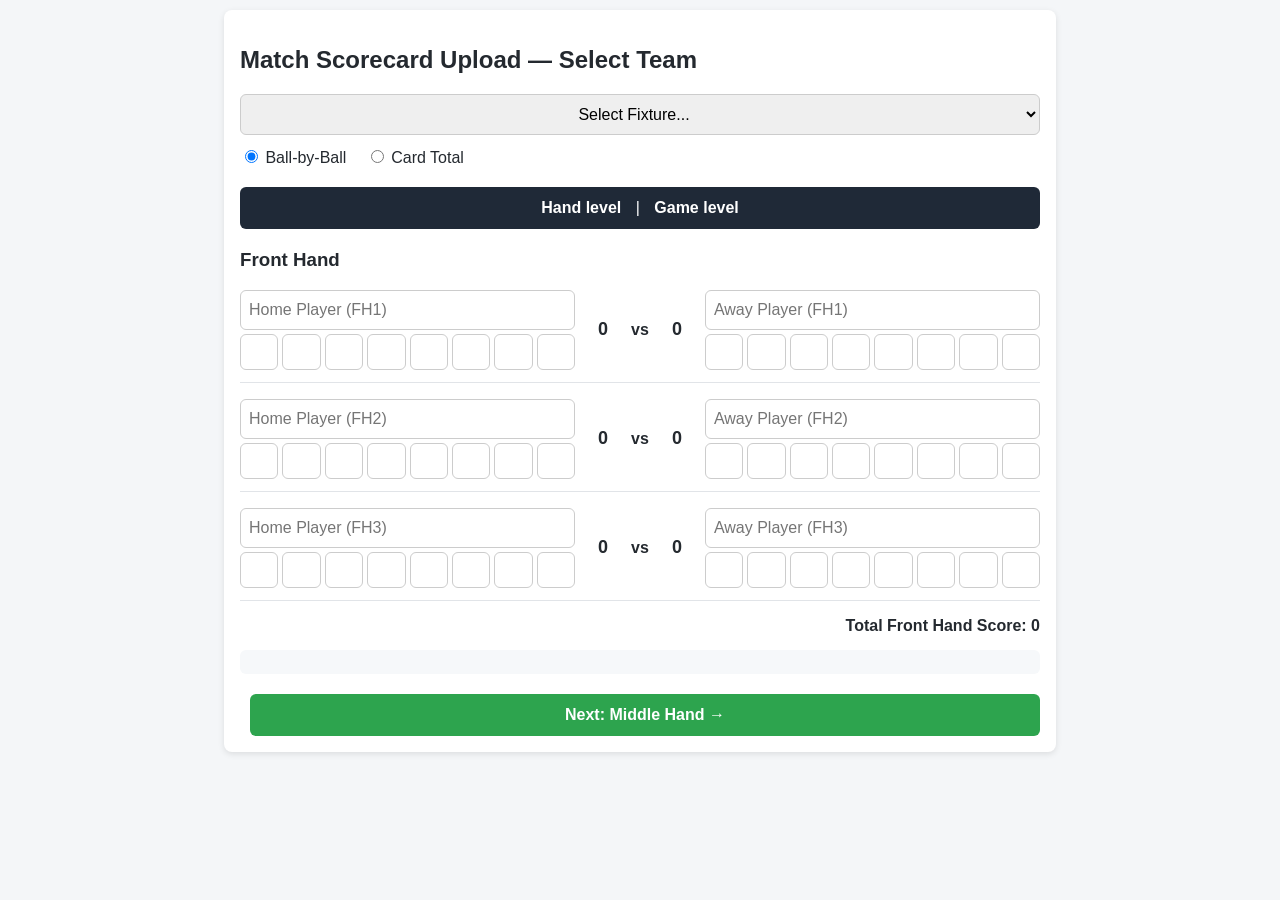
<file: Upload.html>
<!DOCTYPE html>
<html lang="en">
<head>
  <meta charset="UTF-8">
  <meta name="viewport" content="width=device-width, initial-scale=1.0">
  <title>Match Scorecard Upload</title>
<style>
  body { 
    font-family: -apple-system, BlinkMacSystemFont, "Segoe UI", Roboto, Helvetica, Arial, sans-serif; 
    margin: 10px; 
    background: #f4f6f8; 
    color: #24292f; 
  }
  .card { 
    background: #fff; 
    padding: 16px; 
    border-radius: 8px; 
    box-shadow: 0 2px 6px rgba(0,0,0,0.1); 
    max-width: 800px; 
    margin: 0 auto; 
  }
  .step { display: none; }
  .step.active { display: block; }
  .banner { 
    background: #1f2937; 
    color: white; 
    padding: 12px; 
    border-radius: 6px; 
    margin-bottom: 20px; 
    text-align: center; 
  }
  .banner span { font-weight: bold; margin: 0 10px; }
  .grid-row { 
    display: flex; 
    gap: 10px; 
    align-items: center; 
    margin-bottom: 16px; 
    border-bottom: 1px solid #e1e4e8; 
    padding-bottom: 12px; 
  }
  
  /* Increased default input sizes for easy touch targets */
  input[type="number"], input[type="text"], select { 
    width: 100%; 
    padding: 10px 8px; 
    font-size: 16px; /* Prevents auto-zoom on iOS safari */
    border: 1px solid #ccc; 
    border-radius: 6px; 
    box-sizing: border-box; 
    text-align: center;
  }
  
  input[type="text"] {
    text-align: left;
  }

  .balls { 
    display: grid; 
    grid-template-columns: repeat(8, 1fr); 
    gap: 4px; 
    flex: 1; 
  }

  /* Make individual ball inputs taller & remove spin buttons for cleaner entry */
  .balls input[type="number"] {
    padding: 8px 0;
    font-weight: bold;
    -moz-appearance: textfield;
  }
  .balls input[type="number"]::-webkit-outer-spin-button,
  .balls input[type="number"]::-webkit-inner-spin-button {
    -webkit-appearance: none;
    margin: 0;
  }

  .card-total-input { 
    display: none; 
    width: 100%; 
    font-size: 18px;
    font-weight: bold;
    padding: 10px;
  }

  .totals-column { 
    min-width: 36px; 
    text-align: center; 
    font-weight: bold; 
    font-size: 18px; 
  }

  .actions { 
    display: flex; 
    justify-content: space-between; 
    margin-top: 20px; 
    gap: 10px;
  }

  button { 
    padding: 12px 18px; 
    font-size: 16px;
    border: none; 
    background: #2da44e; 
    color: white; 
    border-radius: 6px; 
    cursor: pointer; 
    font-weight: bold; 
    flex: 1;
  }

  button.secondary { background: #6e7781; }
  .summary-block { background: #f6f8fa; padding: 12px; border-radius: 6px; margin-bottom: 12px; }

  /* Dynamic adjustments specifically for small screens / Portrait mode */
  @media (max-width: 600px) {
    .card { padding: 10px; }
    .grid-row {
      flex-direction: column;
      align-items: stretch;
      gap: 6px;
      background: #fafafa;
      padding: 10px;
      border-radius: 6px;
    }
    .totals-column {
      font-size: 20px;
      padding: 4px 0;
      color: #0969da;
    }
    .balls {
      gap: 3px;
    }
    .balls input[type="number"] {
      height: 44px; /* Optimal minimum touch target height */
      font-size: 18px;
    }
  }

  /* Pop-up Modal Styling */
  .modal {
    display: none;
    position: fixed;
    z-index: 1000;
    left: 0;
    top: 0;
    width: 100%;
    height: 100%;
    background-color: rgba(0, 0, 0, 0.5);
    justify-content: center;
    align-items: center;
  }
  .modal.active { display: flex; }
  .modal-content {
    background-color: #fff;
    padding: 24px;
    border-radius: 8px;
    max-width: 400px;
    width: 90%;
    text-align: center;
    box-shadow: 0 4px 12px rgba(0,0,0,0.15);
  }
  .modal-content h3 { margin-top: 0; }
</style>
</head>
<body>

<div class="card">
  <!-- Team Header & Controls -->
  <div style="margin-bottom: 20px;">
    <h2>Match Scorecard Upload — <span id="teamLabel">Select Team</span></h2>
    
    <!-- Hidden: Team Name & Load Button -->
    <div style="display: none; gap: 10px; margin-bottom: 12px;">
      <input type="text" id="TeamName" placeholder="Enter Team Name">
      <button id="loadTeamBtn" type="button">Load Fixtures</button>
    </div>

    <div style="display: flex; gap: 10px; margin-bottom: 12px;">
      <select id="GameSelect">
        <option value="">Select Fixture...</option>
      </select>
      <!-- Hidden: Season Input -->
      <input type="text" id="Season" value="2026/27" style="display: none; width: 100px;">
    </div>

    <div>
      <label><input type="radio" name="entryMode" value="detailed" checked> Ball-by-Ball</label>
      <label style="margin-left: 15px;"><input type="radio" name="entryMode" value="summary"> Card Total</label>
    </div>
  </div>

  <!-- Scoreboard Live Lead Banner -->
  <div class="banner">
    <span id="handLeadText">Hand level</span> | 
    <span id="gameLeadText">Game level</span>
  </div>

  <!-- STEP 1: Front Hand -->
  <div id="step1" class="step active">
    <h3>Front Hand</h3>
    <div id="frontHandRows"></div>
    <div style="font-weight: bold; text-align: right; margin-top: 10px;">
      Total Front Hand Score: <span id="FrontHandTotal">0</span>
    </div>
    <div id="FrontHandBreakdown" class="summary-block" style="margin-top: 15px;"></div>
    <div class="actions">
      <div></div>
      <button id="next1" type="button">Next: Middle Hand &rarr;</button>
    </div>
  </div>

  <!-- STEP 2: Middle Hand -->
  <div id="step2" class="step">
    <h3>Middle Hand</h3>
    <div id="middleHandRows"></div>
    <div style="font-weight: bold; text-align: right; margin-top: 10px;">
      Total Middle Hand Score: <span id="MiddleHandTotal">0</span>
    </div>
    <div id="MiddleHandBreakdown" class="summary-block" style="margin-top: 15px;"></div>
    <div class="actions">
      <button id="back1" class="secondary" type="button">&larr; Back to Front Hand</button>
      <button id="next2" type="button">Next: Back Hand &rarr;</button>
    </div>
  </div>

  <!-- STEP 3: Back Hand -->
  <div id="step3" class="step">
    <h3>Back Hand</h3>
    <div id="backHandRows"></div>
    <div style="font-weight: bold; text-align: right; margin-top: 10px;">
      Total Back Hand Score: <span id="BackHandTotal">0</span>
    </div>
    <div id="BackHandBreakdown" class="summary-block" style="margin-top: 15px;"></div>
    <div class="actions">
      <button id="back2" class="secondary" type="button">&larr; Back to Middle Hand</button>
      <button id="submitMatch" type="button">Review Match Summary</button>
    </div>
  </div>

  <!-- STEP 4: Review & Submit -->
  <div id="step4" class="step">
    <h3>Match Review & Upload</h3>
    <div id="summaryContent"></div>
    <div id="handTotals"></div>
    <div id="teamTotals"></div>
    <div class="actions">
      <button id="summaryBack" class="secondary" type="button">&larr; Edit Scores</button>
      <button id="summarySubmit" type="button">Submit Final Scorecard</button>
    </div>
  </div>
</div>

<!-- Status Pop-up Modal -->
<div id="statusModal" class="modal">
  <div class="modal-content">
    <h3 id="modalTitle">Status</h3>
    <p id="modalMessage"></p>
    <button id="modalCloseBtn" type="button">OK</button>
  </div>
</div>

<!-- Inject player grid rows -->
<script>
  const hands = {
    frontHandRows: ["FH1", "FH2", "FH3"],
    middleHandRows: ["MH1", "MH2", "MH3"],
    backHandRows: ["BH1", "BH2", "BH3", "BH4"]
  };

  Object.keys(hands).forEach(containerId => {
    const container = document.getElementById(containerId);
    hands[containerId].forEach(p => {
      let ballsHome = '', ballsAway = '';
      for (let i = 1; i <= 8; i++) {
        ballsHome += `<input type="number" id="${p}_HomeBall${i}" min="0" max="9">`;
        ballsAway += `<input type="number" id="${p}_AwayBall${i}" min="0" max="9">`;
      }

      container.innerHTML += `
        <div class="grid-row">
          <div style="flex: 1;">
            <input type="text" id="${p}_Home_Player" placeholder="Home Player (${p})">
            <div class="balls" style="margin-top:4px;">${ballsHome}</div>
            <input type="number" id="${p}_HomeCardTotal" class="card-total-input" placeholder="Home Score">
          </div>
          <div class="totals-column" id="${p}_HomeTotal">0</div>
          <div style="text-align:center; font-weight:bold;">vs</div>
          <div class="totals-column" id="${p}_AwayTotal">0</div>
          <div style="flex: 1;">
            <input type="text" id="${p}_Away_Player" placeholder="Away Player (${p})">
            <div class="balls" style="margin-top:4px;">${ballsAway}</div>
            <input type="number" id="${p}_AwayCardTotal" class="card-total-input" placeholder="Away Score">
          </div>
        </div>
      `;
    });
  });
</script>

<script type="module">
  import { supabase } from './supabase.js';

  const prefixes = [
    "FH1","FH2","FH3",
    "MH1","MH2","MH3",
    "BH1","BH2","BH3","BH4"
  ];

  function getEntryMode() {
    const checked = document.querySelector('input[name="entryMode"]:checked');
    return checked ? checked.value : 'detailed';
  }

  function updateEntryModeUI() {
    const isSummary = getEntryMode() === 'summary';
    
    document.querySelectorAll('.balls').forEach(el => {
      el.style.display = isSummary ? 'none' : 'grid';
    });
    
    document.querySelectorAll('.card-total-input').forEach(el => {
      el.style.display = isSummary ? 'block' : 'none';
    });

    prefixes.forEach(p => updateRowTotal(p));
  }

  document.querySelectorAll('input[name="entryMode"]').forEach(radio => {
    radio?.addEventListener('change', updateEntryModeUI);
  });

  function normaliseDate(str) {
    if (!str) return "";
    if (/^\d{4}-\d{2}-\d{2}$/.test(str)) return str;

    const match = str.match(/(\d{1,2})-(\d{1,2})-(\d{4})/);
    if (match) {
      let [, dd, mm, yyyy] = match;
      if (dd.length === 1) dd = "0" + dd;
      if (mm.length === 1) mm = "0" + mm;
      return `${yyyy}-${mm}-${dd}`;
    }
    return str;
  }

  function showStep(n) {
    document.querySelectorAll(".step").forEach(s => s.classList.remove("active"));
    document.getElementById(`step${n}`)?.classList.add("active");
    updateBreakdown();
  }

  document.getElementById("next1")?.addEventListener("click", () => showStep(2));
  document.getElementById("back1")?.addEventListener("click", () => showStep(1));
  document.getElementById("next2")?.addEventListener("click", () => showStep(3));
  document.getElementById("back2")?.addEventListener("click", () => showStep(2));
  document.getElementById("summaryBack")?.addEventListener("click", () => showStep(3));

  function updateRowTotal(prefix) {
    let home = 0;
    let away = 0;

    if (getEntryMode() === 'summary') {
      home = Number(document.getElementById(`${prefix}_HomeCardTotal`)?.value) || 0;
      away = Number(document.getElementById(`${prefix}_AwayCardTotal`)?.value) || 0;
    } else {
      for (let i = 1; i <= 8; i++) {
        home += Number(document.getElementById(`${prefix}_HomeBall${i}`)?.value) || 0;
        away += Number(document.getElementById(`${prefix}_AwayBall${i}`)?.value) || 0;
      }
    }

    const homeTotalEl = document.getElementById(`${prefix}_HomeTotal`);
    const awayTotalEl = document.getElementById(`${prefix}_AwayTotal`);
    if (homeTotalEl) homeTotalEl.textContent = home;
    if (awayTotalEl) awayTotalEl.textContent = away;

    updateHandTotals();
    updateBreakdown();
  }

  function setupTotals(prefix) {
    for (let i = 1; i <= 8; i++) {
      document.getElementById(`${prefix}_HomeBall${i}`)?.addEventListener("input", () => updateRowTotal(prefix));
      document.getElementById(`${prefix}_AwayBall${i}`)?.addEventListener("input", () => updateRowTotal(prefix));
    }
    document.getElementById(`${prefix}_HomeCardTotal`)?.addEventListener("input", () => updateRowTotal(prefix));
    document.getElementById(`${prefix}_AwayCardTotal`)?.addEventListener("input", () => updateRowTotal(prefix));
  }

  prefixes.forEach(setupTotals);

  function updateHandTotals() {
    const front = ["FH1","FH2","FH3"];
    const middle = ["MH1","MH2","MH3"];
    const back = ["BH1","BH2","BH3","BH4"];

    function sum(prefixesList) {
      let total = 0;
      prefixesList.forEach(p => {
        total += Number(document.getElementById(`${p}_HomeTotal`)?.textContent) || 0;
        total += Number(document.getElementById(`${p}_AwayTotal`)?.textContent) || 0;
      });
      return total;
    }

    const fh = document.getElementById("FrontHandTotal");
    const mh = document.getElementById("MiddleHandTotal");
    const bh = document.getElementById("BackHandTotal");

    if (fh) fh.textContent = sum(front);
    if (mh) mh.textContent = sum(middle);
    if (bh) bh.textContent = sum(back);
  }

  const groups = {
    Front: ["FH1","FH2","FH3"],
    Middle: ["MH1","MH2","MH3"],
    Back: ["BH1","BH2","BH3","BH4"]
  };

  function handTotals(prefixesList) {
    let home = 0;
    let away = 0;

    prefixesList.forEach(p => {
      home += Number(document.getElementById(`${p}_HomeTotal`)?.textContent) || 0;
      away += Number(document.getElementById(`${p}_AwayTotal`)?.textContent) || 0;
    });

    return { home, away };
  }

  function runningTotals(currentHand) {
    let FH = handTotals(groups.Front);
    let MH = handTotals(groups.Middle);
    let BH = handTotals(groups.Back);

    if (currentHand === "Front") return FH;

    if (currentHand === "Middle") {
      return {
        home: FH.home + MH.home,
        away: FH.away + MH.away
      };
    }

    if (currentHand === "Back") {
      return {
        home: FH.home + MH.home + BH.home,
        away: FH.away + MH.away + BH.away
      };
    }
  }

  function isTeamHome() {
    const sel = document.getElementById("GameSelect");
    if (!sel || sel.selectedIndex < 0) return true;
    const selectedOpt = sel.options[sel.selectedIndex];
    return selectedOpt?.dataset.homeAway !== "Away";
  }

  function updateBanner(handHome, handAway, gameHome, gameAway) {
    const teamName = document.getElementById("TeamName")?.value.trim() || "Team";
    const sel = document.getElementById("GameSelect");
    const oppositionName = (sel && sel.selectedIndex >= 0 && sel.options[sel.selectedIndex]?.dataset.opposition)
      ? sel.options[sel.selectedIndex].dataset.opposition 
      : "Opposition";

    const teamIsHome = isTeamHome();

    const teamHandScore = teamIsHome ? handHome : handAway;
    const oppHandScore = teamIsHome ? handAway : handHome;

    const teamGameScore = teamIsHome ? gameHome : gameAway;
    const oppGameScore = teamIsHome ? gameAway : gameHome;

    const handLead = teamHandScore - oppHandScore;
    const gameLead = teamGameScore - oppGameScore;

    const handSpan = document.getElementById("handLeadText");
    const gameSpan = document.getElementById("gameLeadText");

    if (handSpan) {
      if (handLead > 0) {
        handSpan.textContent = `${teamName} lead Hand by ${handLead}`;
        handSpan.style.color = "limegreen";
      } else if (handLead < 0) {
        handSpan.textContent = `${oppositionName} lead Hand by ${Math.abs(handLead)}`;
        handSpan.style.color = "red";
      } else {
        handSpan.textContent = `Hand level`;
        handSpan.style.color = "white";
      }
    }

    if (gameSpan) {
      if (gameLead > 0) {
        gameSpan.textContent = `${teamName} lead Game by ${gameLead}`;
        gameSpan.style.color = "limegreen";
      } else if (gameLead < 0) {
        gameSpan.textContent = `${oppositionName} lead Game by ${Math.abs(gameLead)}`;
        gameSpan.style.color = "red";
      } else {
        gameSpan.textContent = `Game level`;
        gameSpan.style.color = "white";
      }
    }
  }

  function makeBlock(handName, prefixesList) {
    let thisHand = handTotals(prefixesList);
    let running = runningTotals(handName);

    updateBanner(thisHand.home, thisHand.away, running.home, running.away);

    let html = `<strong>${handName} Hand</strong><br><br>`;

    prefixesList.forEach(p => {
      const hp = document.getElementById(`${p}_Home_Player`)?.value || "";
      const ap = document.getElementById(`${p}_Away_Player`)?.value || "";
      const ht = Number(document.getElementById(`${p}_HomeTotal`)?.textContent) || 0;
      const at = Number(document.getElementById(`${p}_AwayTotal`)?.textContent) || 0;

      html += `${hp}: ${ht}&nbsp;&nbsp;&nbsp;&nbsp;${ap}: ${at}<br>`;
    });

    html += `
      <br>
      Total Hand Home: ${thisHand.home}&nbsp;&nbsp;&nbsp;&nbsp;
      Total Hand Away: ${thisHand.away}<br><br>

      <strong>Current Game Score</strong><br>
      Home: ${running.home}&nbsp;&nbsp;&nbsp;&nbsp;Away: ${running.away}
    `;

    return html;
  }

  function updateBreakdown() {
    const step1 = document.getElementById("step1");
    const step2 = document.getElementById("step2");
    const step3 = document.getElementById("step3");

    if (step1 && step1.classList.contains("active")) {
      const el = document.getElementById("FrontHandBreakdown");
      if (el) el.innerHTML = makeBlock("Front", groups.Front);
    }

    if (step2 && step2.classList.contains("active")) {
      const el = document.getElementById("MiddleHandBreakdown");
      if (el) el.innerHTML = makeBlock("Middle", groups.Middle);
    }

    if (step3 && step3.classList.contains("active")) {
      const el = document.getElementById("BackHandBreakdown");
      if (el) el.innerHTML = makeBlock("Back", groups.Back);
    }
  }

  function buildRow(hand, prefix, date, season) {
    const isSummary = getEntryMode() === 'summary';

    // Always fetch calculated totals from UI elements so home_total and away_total are never missing
    const calculatedHomeTotal = Number(document.getElementById(`${prefix}_HomeTotal`)?.textContent) || 0;
    const calculatedAwayTotal = Number(document.getElementById(`${prefix}_AwayTotal`)?.textContent) || 0;

    const row = {
      gamedate: date,
      season: season,
      hand: hand,
      home_player: document.getElementById(`${prefix}_Home_Player`)?.value || "",
      away_player: document.getElementById(`${prefix}_Away_Player`)?.value || "",
      home_total: calculatedHomeTotal,
      away_total: calculatedAwayTotal
    };

    for (let i = 1; i <= 8; i++) {
      if (isSummary) {
        // Use null for ball values in card total / summary mode
        row[`homeball${i}`] = null;
        row[`awayball${i}`] = null;
      } else {
        row[`homeball${i}`] = Number(document.getElementById(`${prefix}_HomeBall${i}`)?.value) || 0;
        row[`awayball${i}`] = Number(document.getElementById(`${prefix}_AwayBall${i}`)?.value) || 0;
      }
    }

    return row;
  }

  function buildSummary() {
    const groupsSummary = [
      { hand: "Front", players: ["FH1", "FH2", "FH3"] },
      { hand: "Middle", players: ["MH1", "MH2", "MH3"] },
      { hand: "Back", players: ["BH1", "BH2", "BH3", "BH4"] }
    ];

    let html = "";

    groupsSummary.forEach(group => {
      html += `<div class="summary-block">
        <div class="summary-title">${group.hand} Hand</div>`;

      group.players.forEach(prefix => {
        const homePlayer = document.getElementById(`${prefix}_Home_Player`)?.value || "(Home?)";
        const awayPlayer = document.getElementById(`${prefix}_Away_Player`)?.value || "(Away?)";

        const homeTotal = document.getElementById(`${prefix}_HomeTotal`)?.textContent || 0;
        const awayTotal = document.getElementById(`${prefix}_AwayTotal`)?.textContent || 0;

        html += `
          <div>${homePlayer}: <strong>${homeTotal}</strong></div>
          <div>${awayPlayer}: <strong>${awayTotal}</strong></div>
          <hr style="border:0; border-top:1px dashed #d0d7de; margin:8px 0;">
        `;
      });

      html += `</div>`;
    });

    const summaryEl = document.getElementById("summaryContent");
    if (summaryEl) summaryEl.innerHTML = html;
  }

  function calculateHandTotals() {
    const hands = {
      Front: ["FH1", "FH2", "FH3"],
      Middle: ["MH1", "MH2", "MH3"],
      Back: ["BH1", "BH2", "BH3", "BH4"]
    };

    let html = "";
    let totalHome = 0;
    let totalAway = 0;

    Object.keys(hands).forEach(hand => {
      let handHome = 0;
      let handAway = 0;

      hands[hand].forEach(prefix => {
        handHome += Number(document.getElementById(`${prefix}_HomeTotal`)?.textContent) || 0;
        handAway += Number(document.getElementById(`${prefix}_AwayTotal`)?.textContent) || 0;
      });

      html += `
        <div class="summary-block">
          <strong>${hand} Hand</strong><br>
          Home: ${handHome}<br>
          Away: ${handAway}
        </div>
      `;

      totalHome += handHome;
      totalAway += handAway;
    });

    const handTotalsEl = document.getElementById("handTotals");
    const teamTotalsEl = document.getElementById("teamTotals");

    if (handTotalsEl) handTotalsEl.innerHTML = html;
    if (teamTotalsEl) {
      teamTotalsEl.innerHTML = `
        <div class="summary-block">
          <strong>Total Home:</strong> ${totalHome}<br>
          <strong>Total Away:</strong> ${totalAway}
        </div>
      `;
    }
  }

  document.getElementById("submitMatch")?.addEventListener("click", () => {
    buildSummary();
    calculateHandTotals();
    showStep(4);
  });

  let fixtures = [];
  let teamLookup = {};

  function parseFixtureDate(str) {
    if (!str) return "";
    if (str.includes(" ")) {
      const parts = str.split(" ");
      str = parts[1] || parts[0];
    }
    if (str.includes("-")) {
      const [dd, mm, yyyy] = str.split("-");
      if (dd && mm && yyyy) return `${yyyy}-${mm.padStart(2, '0')}-${dd.padStart(2, '0')}`;
    }
    return str;
  }

  async function loadTeamLookup() {
    try {
      const { data, error } = await supabase
        .from("Teams")
        .select('id, "Team ID"');

      if (error) {
        console.error("Team lookup error:", error);
        return;
      }

      if (data) {
        teamLookup = Object.fromEntries(
          data.map(t => [String(t["Team ID"]).trim(), t.id])
        );
      }
    } catch (err) {
      console.error("Failed executing loadTeamLookup:", err);
    }
  }

  async function loadFixtures(targetDate = null) {
    const teamInput = document.getElementById("TeamName");
    const team = teamInput ? teamInput.value.trim() : "";
    if (!team) return;

    try {
      const { data: allData, error: allErr } = await supabase.rpc(
        'tmsl_get_allfixtures',
        { team }
      );

      if (allErr) {
        console.error("Error fetching fixtures via RPC:", allErr);
        return;
      }

      fixtures = (allData || []).map(fx => {
        const iso = parseFixtureDate(fx.game_date);
        return {
          raw_date: fx.game_date,
          iso_date: iso,
          home_away: fx.home_away,
          alley: fx.alley,
          opposition: fx.opposition,
          home_team_id: fx.home_team_id,    
          away_team_id: fx.away_team_id,
          home_team_pk: fx.home_team_pk,
          away_team_pk: fx.away_team_pk,
          match_type: fx.match_type     
        };
      });

      const sel = document.getElementById("GameSelect");
      if (!sel) return;

      sel.innerHTML = "";

      if (fixtures.length === 0) {
        const opt = document.createElement("option");
        opt.textContent = "No fixtures found";
        sel.appendChild(opt);
        return;
      }

      fixtures.forEach(fx => {
        let displayDate = fx.iso_date;
        if (fx.iso_date.includes('-')) {
          const [yyyy, mm, dd] = fx.iso_date.split('-');
          displayDate = `${dd}/${mm}/${yyyy}`;
        }

        const opt = document.createElement("option");
        opt.value = fx.iso_date;
        opt.dataset.opposition = fx.opposition;
        opt.dataset.homeAway = fx.home_away;
        opt.textContent = `${displayDate} – ${fx.opposition} (${fx.home_away || 'H'})`;
        sel.appendChild(opt);
      });

      let selectedIso = null;

      if (targetDate) {
        const cleanTargetDate = normaliseDate(targetDate);
        const matchingOpt = Array.from(sel.options).find(opt => opt.value === cleanTargetDate);
        if (matchingOpt) {
          selectedIso = matchingOpt.value;
        }
      }

      if (!selectedIso) {
        const teamPrimaryKey = teamLookup[team];
        if (teamPrimaryKey) {
          const { data: nextData } = await supabase.rpc(
            'get_next_team_fixture',
            { team_id: teamPrimaryKey, season: "2026/27", division: null }
          );

          if (nextData && nextData[0] && nextData[0].game_date) {
            selectedIso = parseFixtureDate(nextData[0].game_date);
          }
        }
        
        if (!selectedIso) {
          const todayIso = new Date().toISOString().split('T')[0];
          const upcoming = fixtures.find(f => f.iso_date >= todayIso);
          if (upcoming) {
            selectedIso = upcoming.iso_date;
          }
        }
      }

      if (selectedIso) {
        sel.value = selectedIso;
      } else if (sel.options.length > 0) {
        sel.selectedIndex = 0;
      }

      updateBreakdown();
    } catch (err) {
      console.error("Unhandled error in loadFixtures:", err);
    }
  }

  async function handleLoadTeam(targetDate = null) {
    await loadTeamLookup();
    await loadFixtures(targetDate);
  }

  document.getElementById("loadTeamBtn")?.addEventListener("click", () => handleLoadTeam());
  document.getElementById("TeamName")?.addEventListener("input", updateBreakdown);
  document.getElementById("GameSelect")?.addEventListener("change", updateBreakdown);

  function showModal(title, message, redirectUrl = null) {
    const modal = document.getElementById("statusModal");
    const modalTitle = document.getElementById("modalTitle");
    const modalMessage = document.getElementById("modalMessage");
    const closeBtn = document.getElementById("modalCloseBtn");

    if (!modal) return;

    modalTitle.textContent = title;
    modalMessage.textContent = message;
    modal.classList.add("active");

    closeBtn.onclick = () => {
      modal.classList.remove("active");
      if (redirectUrl) {
        window.location.href = redirectUrl;
      }
    };

    if (redirectUrl) {
      setTimeout(() => {
        window.location.href = redirectUrl;
      }, 2000);
    }
  }

  document.getElementById("summarySubmit")?.addEventListener("click", async () => {
    const sel = document.getElementById("GameSelect");
    if (!sel) return;

    const date = sel.value;
    const season = document.getElementById("Season")?.value || "2026/27";
    const teamName = document.getElementById("TeamName")?.value || "";

    const selectedFixture = fixtures.find(f => f.iso_date === date);

    if (!selectedFixture) {
      showModal("Error", "Fixture not found in loaded fixtures.");
      return;
    }

    const actualHomePK = selectedFixture.home_team_pk;
    const actualAwayPK = selectedFixture.away_team_pk;

    const payload = [
      buildRow("Front", "FH1", date, season),
      buildRow("Front", "FH2", date, season),
      buildRow("Front", "FH3", date, season),

      buildRow("Middle", "MH1", date, season),
      buildRow("Middle", "MH2", date, season),
      buildRow("Middle", "MH3", date, season),

      buildRow("Back", "BH1", date, season),
      buildRow("Back", "BH2", date, season),
      buildRow("Back", "BH3", date, season),
      buildRow("Back", "BH4", date, season)
    ].map(row => ({
      ...row,
      home_team_pk: actualHomePK,
      match_type: selectedFixture.match_type,
      cup_round: selectedFixture.cup_round || null,
      away_team_pk: actualAwayPK
    }));

    const { error } = await supabase
      .from('all_scores')
      .insert(payload);

    if (error) {
      showModal("Upload Failed", "Error: " + error.message);
    } else {
      // Build dynamic redirect URL using the submitted team and date
      const redirectUrl = `MatchViewer.html?team=${encodeURIComponent(teamName)}&date=${encodeURIComponent(date)}`;
      showModal("Success!", "Match scorecard uploaded successfully.", redirectUrl);
    }
  });

  (async function autoLoadFromUrl() {
    try {
      const searchString = window.location.search;
      if (!searchString) return;

      const urlParams = new URLSearchParams(searchString);
      let teamParam = urlParams.get('team') || urlParams.get('Team');
      let dateParam = urlParams.get('date') || urlParams.get('Date');

      if (!teamParam && searchString.length > 1) {
        const rawParam = searchString.substring(1).split('&')[0];
        if (!rawParam.includes('=')) {
          teamParam = decodeURIComponent(rawParam);
        }
      }

      if (teamParam) {
        teamParam = decodeURIComponent(teamParam).trim();
        const inputBox = document.getElementById("TeamName");
        if (inputBox) inputBox.value = teamParam;

        const label = document.getElementById("teamLabel");
        if (label) label.textContent = teamParam;

        await handleLoadTeam(dateParam);
      }
    } catch (err) {
      console.error("Error during autoLoadFromUrl:", err);
    }
  })();
</script>
</body>
</html>
</file>
<file: style.css>
/* --- Global system font --- */
html, body {
  font-family: system-ui, sans-serif;
}

/* --- Global table behaviour --- */
table {
  width: auto;                 /* auto-size instead of full width */
  border-collapse: collapse;
}

th, td {
  text-align: left;
  padding: 8px;
  border: 1px solid #ccc;
}

th {
  background-color: #f4f4f4;
  font-weight: bold;
}

/* --- GitHub-style tab bar --- */
.gh-tabs {
  border-bottom: 1px solid #d0d7de;
  background: #f6f8fa;
  padding: 0 16px;
  font-family: system-ui, sans-serif;
}

input, textarea, select {
  font-size: 16px;
}

.gh-tabs ul {
  list-style: none;
  margin: 0;
  padding: 0;
  display: flex;
  gap: 20px;
}

.gh-tabs a {
  display: inline-block;
  padding: 10px 6px;
  text-decoration: none;
  color: #24292f;
  font-size: 15px;
  border-bottom: 2px solid transparent;
}

.gh-tabs a:hover {
  color: #0969da;
}

.gh-tabs a.active {
  border-bottom: 2px solid #0969da;
  font-weight: 600;
  color: #0969da;
}

/* --- Sharks logo in tab bar --- */
.gh-left {
  display: flex;
  align-items: center;
  gap: 10px;
}

.gh-logo {
  height: 128px;
  width: auto;
  border-radius: 4px;
}

.gh-title {
  font-size: 36px;
  font-weight: 600;
  color: #24292f;
}

/* --- Index page banners --- */
.banner {
  background: #f6f8fa;
  border: 1px solid #d0d7de;
  border-radius: 6px;
  padding: 16px;
  margin: 20px 0;
  box-shadow: 0 2px 4px rgba(0,0,0,0.05);
}

.banner h2 {
  margin-top: 0;
  color: #0366d6;
}

.banner p {
  font-size: 18px;
  margin: 8px 0 0;
}

/* --- League Table (same style as other tables, but compact) --- */

#leagueTable table {
  width: auto;                 /* do not stretch */
  border-collapse: collapse;
  margin: 0;                   /* align left */
}

#leagueTable th,
#leagueTable td {
  padding: 8px;                /* match other tables */
  text-align: left;            /* match other tables */
  font-size: 0.85rem;          /* slightly smaller text */
}

/* Shrink columns */
#leagueTable th:nth-child(1),
#leagueTable td:nth-child(1) {
  width: 80px;
}

#leagueTable th:nth-child(2),
#leagueTable td:nth-child(2) {
  width: 60px;
}

#leagueTable th:nth-child(3),
#leagueTable td:nth-child(3),
#leagueTable th:nth-child(4),
#leagueTable td:nth-child(4),
#leagueTable th:nth-child(5),
#leagueTable td:nth-child(5),
#leagueTable th:nth-child(6),
#leagueTable td:nth-child(6),
#leagueTable th:nth-child(7),
#leagueTable td:nth-child(7) {
  width: 50px;
}
}

#division3 table {
  width: auto;
  border-collapse: collapse;
}

#division3 th,
#division3 td {
  padding: 8px;
  text-align: left;
  font-size: 0.85rem;
}

#division3 th:nth-child(1),
#division3 td:nth-child(1) { width: 140px; }

#division3 th:nth-child(2),
#division3 td:nth-child(2),
#division3 th:nth-child(3),
#division3 td:nth-child(3),
#division3 th:nth-child(4),
#division3 td:nth-child(4),
#division3 th:nth-child(5),
#division3 td:nth-child(5) {
  width: 60px;
}

.highlight-sharks {
  background-color: #0044aa;
  color: white;
  font-weight: bold;
}

.promotion-row {
  background-color: #c8f7c5; /* soft green */
  font-weight: bold;
}

.spare_cell {
  background-color: #c8f7c5; /* soft green */
  font-weight: bold;
}


/* Make position column small */
#division3 table td:nth-child(1),
#division3 table th:nth-child(1) {
  width: 40px;
  text-align: center;
}

/* Make team column wider */
#division3 table td:nth-child(2),
#division3 table th:nth-child(2) {
  width: 180px;
}
</file>
